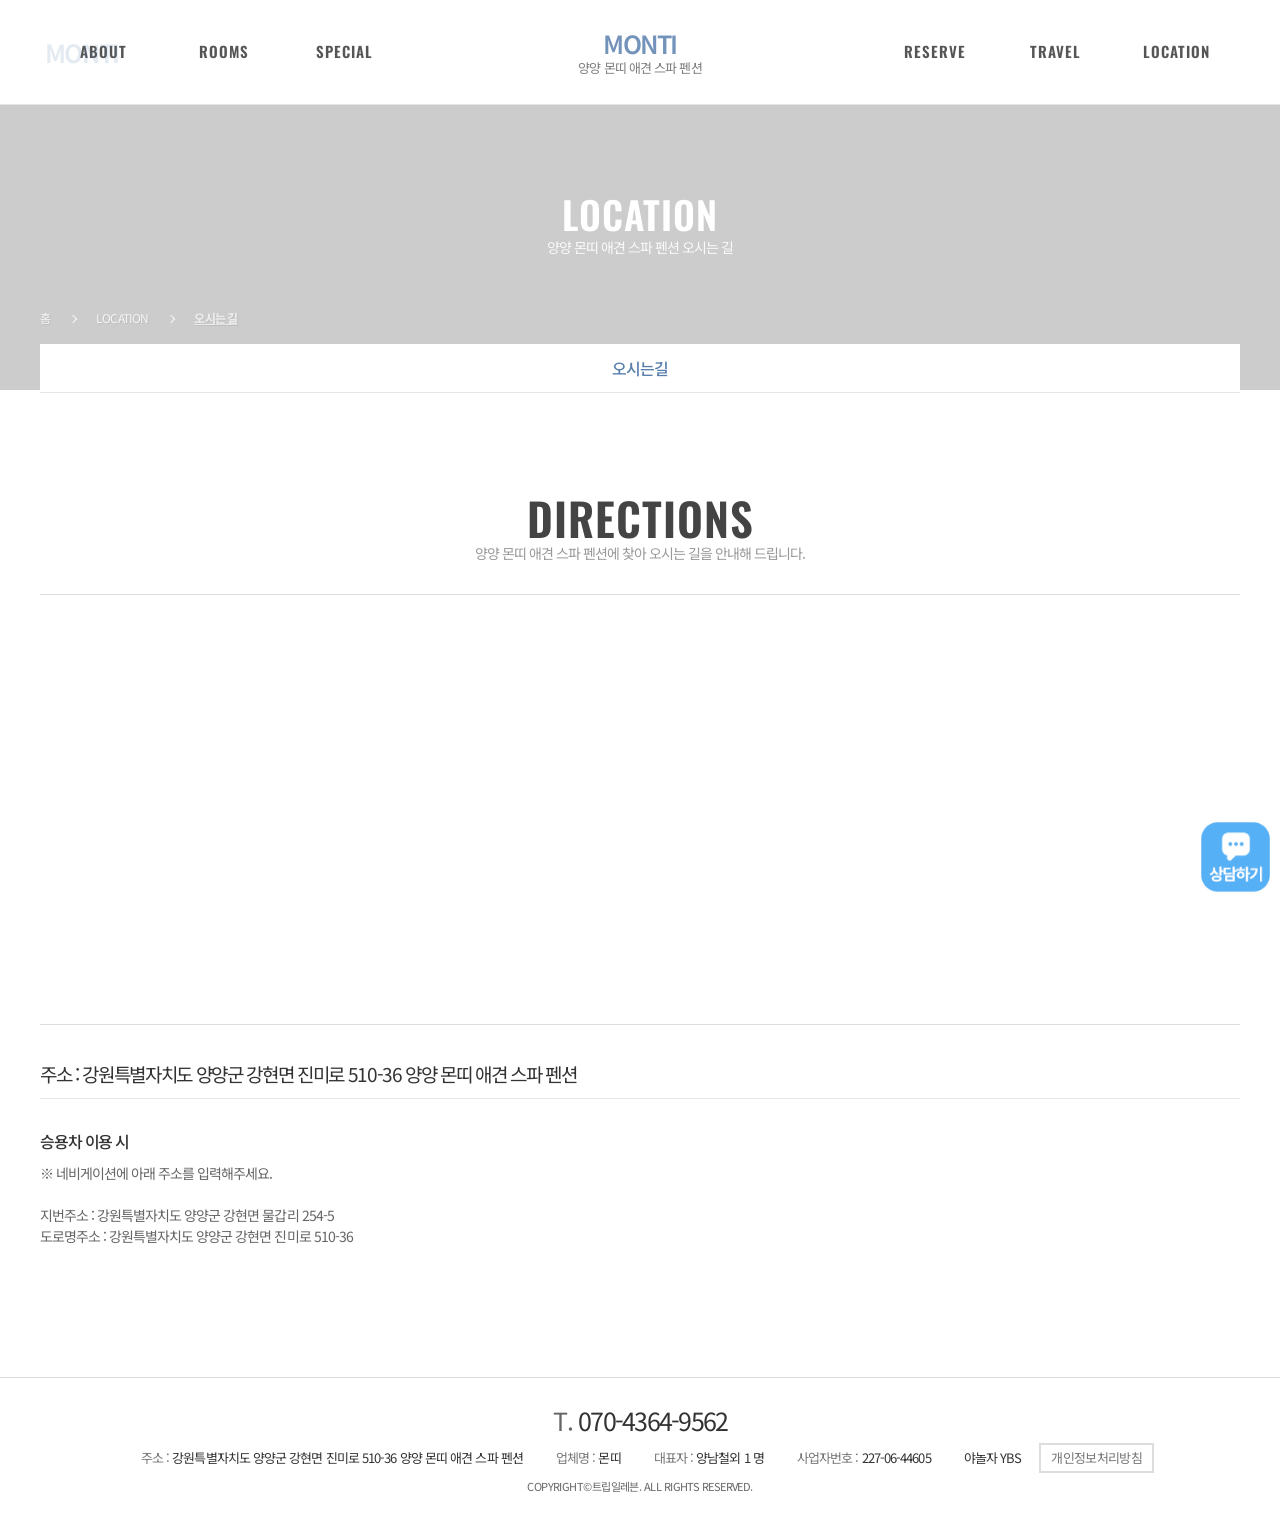
<file: directions.html>
<!doctype html>
<html lang="ko">
  <head>
    <meta charset="UTF-8" />
    <style>
      html.tpl-loading body {
        opacity: 0;
      }
      body {
        opacity: 1;
        transition: opacity 0.3s ease;
      }
    </style>
    <script>
      document.documentElement.classList.add('tpl-loading');
      window.__tplReveal = function () {
        document.documentElement.classList.remove('tpl-loading');
      };
      setTimeout(function () {
        window.__tplReveal && window.__tplReveal();
      }, 3000);
    </script>
    <meta http-equiv="X-UA-Compatible" content="IE=edge" />
    <meta name="viewport" content="width=device-width, initial-scale=1.0" />
    <meta property="og:type" content="website" />
    <title data-page-title>양양 몬띠 애견 스파 펜션 - 오시는길</title>
    <link rel="icon" href="data:," />
    <link rel="stylesheet" type="text/css" href="styles/theme.css" />
    <link rel="stylesheet" type="text/css" href="styles/reset.css" />
    <link rel="stylesheet" type="text/css" href="styles/style.css" />
    <link rel="stylesheet" type="text/css" href="styles/popup.css" />
    <link
      rel="stylesheet"
      type="text/css"
      href="//cdn.jsdelivr.net/npm/swiper@8/swiper-bundle.min.css"
    />
    <!-- Open Graph Meta Tags for Social Media -->
  <meta property="og:type" content="website" />
  <meta property="og:title" content="양양 몬띠 애견 스파 펜션 - 오시는길" />
  <meta property="og:description" content="사랑하는 가족, 친구, 반려견과 함께하는 즐거운 여행, 양양 몬띠 애견 스파 펜션에서 즐겨보세요." />
  <meta property="og:image" content="https://bookingplay-media.s3.amazonaws.com/item_images/2026/07/22/g0HU5GtY9jJ7.jpg" />
  <meta property="og:url" content="https://monti.co.kr" />

  <!-- Twitter Card Meta Tags -->
  <meta name="twitter:card" content="summary_large_image" />
  <meta name="twitter:title" content="양양 몬띠 애견 스파 펜션 - 오시는길" />
  <meta name="twitter:description" content="사랑하는 가족, 친구, 반려견과 함께하는 즐거운 여행, 양양 몬띠 애견 스파 펜션에서 즐겨보세요." />
  <meta name="twitter:image" content="https://bookingplay-media.s3.amazonaws.com/item_images/2026/07/22/g0HU5GtY9jJ7.jpg" />
  <meta name="naver-site-verification" content="03284c63e286061da59b51f5c149fd2a92d10da6" />
  <meta name="google-site-verification" content="CQWitmQRia2vecJSQYManpTHw9mbmUKn-jza1SS7zjk" />
</head>

  <body oncontextmenu="return false;" onselectstart="return false" ondragstart="return false;">
    <div id="wrap">
      <div id="header-wrap"></div>

      <div id="container">
        <!-- 원본 traffic.html (#content.sub5_1). 슬라이더가 없는 정적 페이지다. -->
        <section id="content" class="sub5_1 sub_traffic">
          <!-- ── 히어로 — 슬라이더가 아닌 고정 배경 ──────────────── -->
          <div class="sub_visual_wide" data-directions-hero>
            <div class="visual_box">
              <div class="visual_txt">
                <strong>LOCATION</strong>
                <p data-directions-hero-description></p>
              </div>
            </div>
          </div>
          <!--// sub_visual -->

          <div class="sub_location_wrap">
            <div class="inner">
              <ul class="location_box">
                <li>홈</li>
                <li>LOCATION</li>
                <li><a href="./directions.html">오시는 길</a></li>
              </ul>
              <ul class="cate_box">
                <li class="on"><a href="./directions.html">오시는길</a></li>
              </ul>
            </div>
          </div>

          <div class="sub_cont">
            <div class="sub_title_box">
              <h3 data-directions-title></h3>
              <p data-directions-lead></p>
            </div>

            <div class="map_box">
              <!-- 원본은 daum roughmap 퍼가기 스크립트를 넣었다. 업체 고유 key 가
                   필요해 데이터로 만들 수 없어 Kakao Maps SDK 로 대체했다.
                   .map_inner 는 padding-bottom 비율 상자라 #kakao-map 이 absolute 로 채운다. -->
              <div class="map_inner">
                <div id="kakao-map"></div>
              </div>
            </div>

            <div class="map_info inner">
              <strong data-directions-address></strong>
              <dl data-directions-notice></dl>
            </div>
          </div>
          <!--// sub_cont -->
        </section>
      </div>
      <!--// container -->

      <div id="footer-wrap"></div>
    </div>

    <div id="popup-container"></div>

    <script src="//cdnjs.cloudflare.com/ajax/libs/jquery/3.4.1/jquery.min.js"></script>
    <script src="//cdn.jsdelivr.net/npm/swiper@8/swiper-bundle.min.js"></script>
    <script src="js/image-helpers.js"></script>
    <script src="js/kakao-maps-sdk.js"></script>
    <script src="js/preview-handler.js"></script>
    <script src="js/data-mapper/core/base-mapper.js"></script>
    <script src="js/data-mapper/pages/header-footer-mapper.js"></script>
    <script src="js/data-mapper/pages/directions-mapper.js"></script>
    <script src="js/header-footer-loader.js"></script>
    <script src="js/common.js"></script>
    <script src="js/popup.js"></script>
  </body>
</html>
</file>
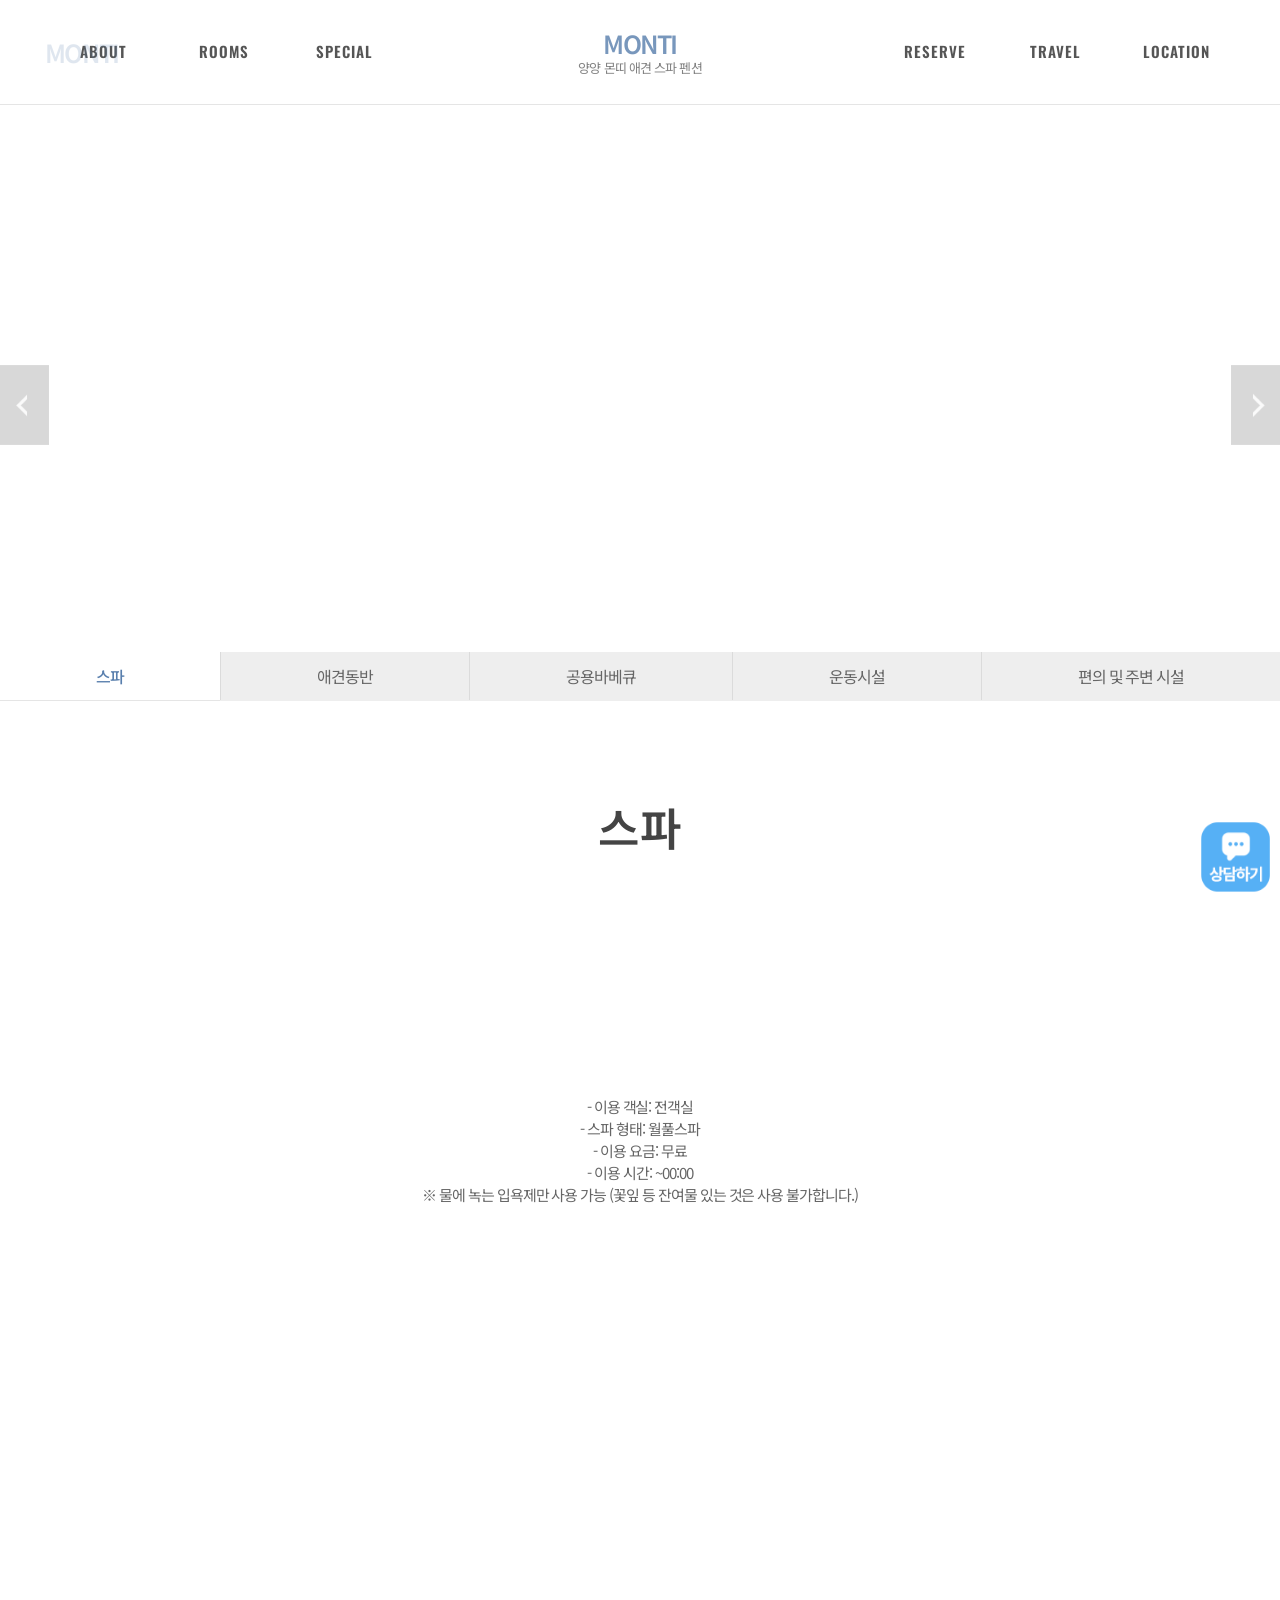
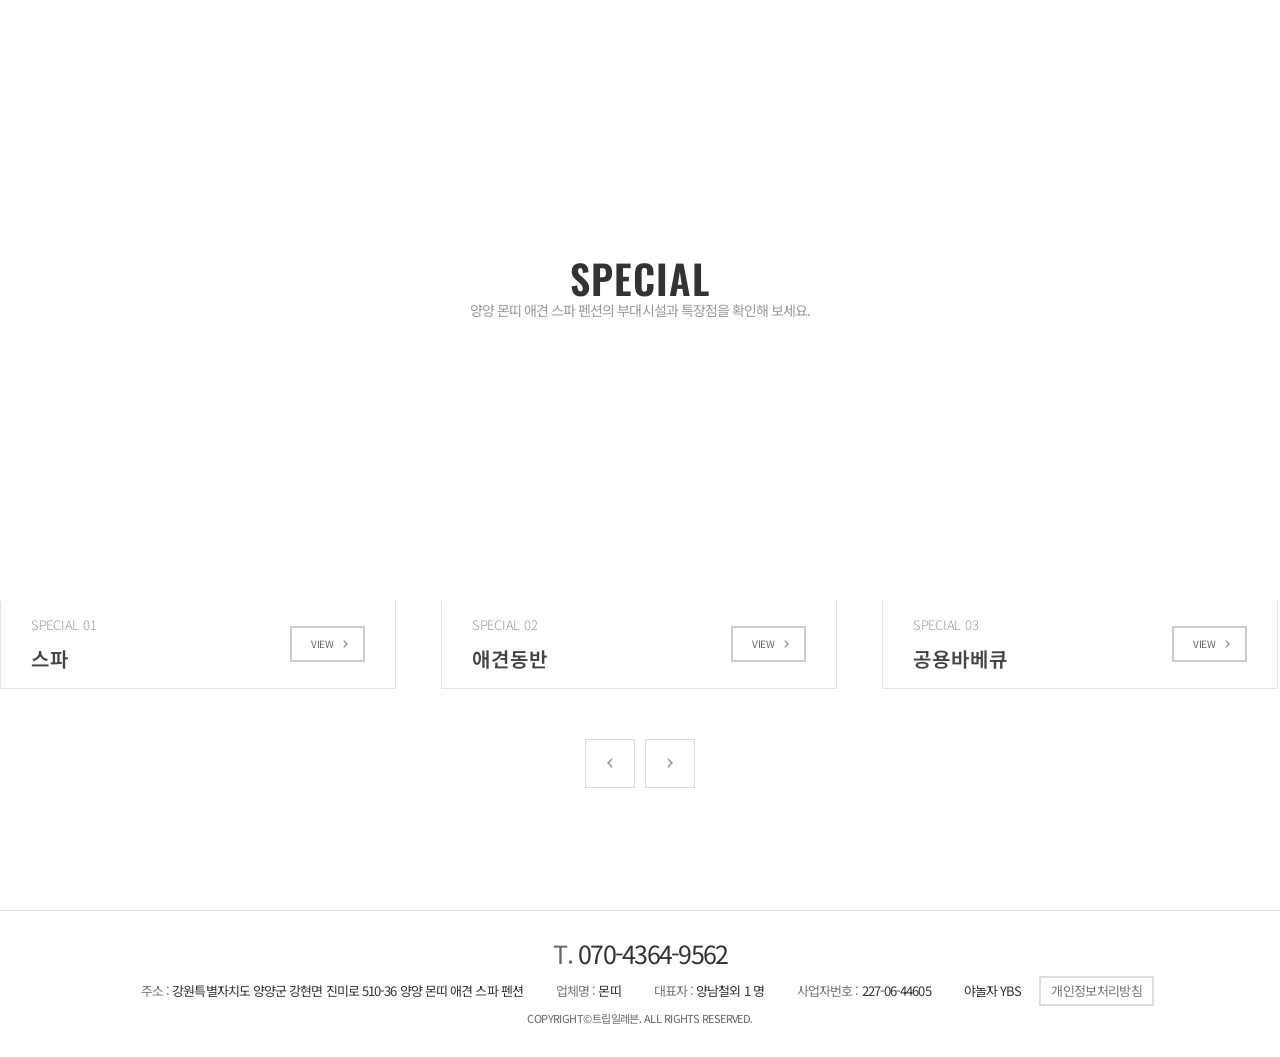
<file: facility.html>
<!doctype html>
<html lang="ko">
  <head>
    <meta charset="UTF-8" />
    <style>
      html.tpl-loading body {
        opacity: 0;
      }
      body {
        opacity: 1;
        transition: opacity 0.3s ease;
      }
    </style>
    <script>
      document.documentElement.classList.add('tpl-loading');
      window.__tplReveal = function () {
        document.documentElement.classList.remove('tpl-loading');
      };
      setTimeout(function () {
        window.__tplReveal && window.__tplReveal();
      }, 3000);
    </script>
    <meta http-equiv="X-UA-Compatible" content="IE=edge" />
    <meta name="viewport" content="width=device-width, initial-scale=1.0" />
    <meta property="og:type" content="website" />
    <title data-page-title>양양 몬띠 애견 스파 펜션 - 시설안내</title>
    <link rel="icon" href="data:," />
    <link rel="stylesheet" type="text/css" href="styles/theme.css" />
    <link rel="stylesheet" type="text/css" href="styles/reset.css" />
    <link rel="stylesheet" type="text/css" href="styles/style.css" />
    <link rel="stylesheet" type="text/css" href="styles/popup.css" />
    <link
      rel="stylesheet"
      type="text/css"
      href="//cdn.jsdelivr.net/npm/swiper@8/swiper-bundle.min.css"
    />
    <!-- Open Graph Meta Tags for Social Media -->
  <meta property="og:type" content="website" />
  <meta property="og:title" content="양양 몬띠 애견 스파 펜션 - 시설안내" />
  <meta property="og:description" content="사랑하는 가족, 친구, 반려견과 함께하는 즐거운 여행, 양양 몬띠 애견 스파 펜션에서 즐겨보세요." />
  <meta property="og:image" content="https://bookingplay-media.s3.amazonaws.com/item_images/2026/07/22/g0HU5GtY9jJ7.jpg" />
  <meta property="og:url" content="https://monti.co.kr" />

  <!-- Twitter Card Meta Tags -->
  <meta name="twitter:card" content="summary_large_image" />
  <meta name="twitter:title" content="양양 몬띠 애견 스파 펜션 - 시설안내" />
  <meta name="twitter:description" content="사랑하는 가족, 친구, 반려견과 함께하는 즐거운 여행, 양양 몬띠 애견 스파 펜션에서 즐겨보세요." />
  <meta name="twitter:image" content="https://bookingplay-media.s3.amazonaws.com/item_images/2026/07/22/g0HU5GtY9jJ7.jpg" />
  <meta name="naver-site-verification" content="03284c63e286061da59b51f5c149fd2a92d10da6" />
  <meta name="google-site-verification" content="CQWitmQRia2vecJSQYManpTHw9mbmUKn-jza1SS7zjk" />
</head>

  <body oncontextmenu="return false;" onselectstart="return false" ondragstart="return false;">
    <div id="wrap">
      <div id="header-wrap"></div>

      <div id="container">
        <!-- 원본 special1~5.html 상세 화면(#content.sub3_2)이다.
             원본은 시설마다 파일이 하나씩이었지만 우리는 ?id= 로 받는다. -->
        <section id="content" class="sub3_2 sub_special sub_special_detail">
          <!-- ── 히어로 (시설 사진 슬라이더) ─────────────────────── -->
          <div class="sub_visual visual">
            <div class="visual_txt">
              <span data-property-name-en></span>
              <strong data-facility-name></strong>
              <p data-facility-caption></p>
            </div>
            <div class="arw_box">
              <div
                class="swiper-button-prev"
                style="
                  background: url(images/common/left_btn.png) no-repeat 0 0;
                  background-size: auto 100%;
                "
              ></div>
              <div
                class="swiper-button-next"
                style="
                  background: url(images/common/right_btn.png) no-repeat 100%;
                  background-size: auto 100%;
                "
              ></div>
            </div>
            <div class="visual_box">
              <div class="swiper-container">
                <div class="swiper-wrapper" data-facility-hero-slides></div>
              </div>
            </div>
          </div>
          <!--// sub_visual -->

          <div class="sub_location_wrap">
            <div class="inner">
              <!-- 시설 탭. 원본에는 앞에 '미리보기'(special.html) li 가 있지만
                   우리 템플릿에는 시설 목록 페이지가 없어 시설만 나열한다. -->
              <ul class="cate_box" data-facility-nav></ul>
            </div>
          </div>

          <div class="sub_cont">
            <div class="sub_title_box">
              <h3 data-facility-name></h3>
              <p data-facility-caption></p>
            </div>

            <!-- ── 소개 배너 ─────────────────────────────────── -->
            <div class="special_bnr inner">
              <div class="img" data-facility-banner-image></div>
              <div class="txt_box">
                <strong data-facility-banner-title></strong>
                <p data-facility-description></p>
              </div>
            </div>

            <!-- ── 상세 이미지 블록 ──────────────────────────── -->
            <div data-facility-detail-blocks></div>

            <!-- ── 다른 부대시설 ─────────────────────────────── -->
            <div class="sub_special_detail_box">
              <div class="main_special">
                <div class="title_box">
                  <h3>SPECIAL</h3>
                  <p data-facility-list-lead></p>
                </div>
                <div class="swiper-container inner">
                  <div class="swiper-wrapper" data-facility-list-slides></div>
                </div>
                <div class="arw_box">
                  <div
                    class="swiper-button-prev"
                    style="background: url(images/common/room_pre.png) no-repeat 50% 50% #fff"
                  >
                    <img src="images/common/spe_le.png" alt="이전버튼" />
                  </div>
                  <div
                    class="swiper-button-next"
                    style="background: url(images/common/l_le.png) no-repeat 50% 50% #fff"
                  >
                    <img src="images/common/spe_ri.png" alt="다음버튼" />
                  </div>
                </div>
              </div>
            </div>
          </div>
          <!--// sub_cont -->
        </section>
      </div>
      <!--// container -->

      <div id="footer-wrap"></div>
    </div>

    <div id="popup-container"></div>

    <script src="//cdnjs.cloudflare.com/ajax/libs/jquery/3.4.1/jquery.min.js"></script>
    <script src="//cdn.jsdelivr.net/npm/swiper@8/swiper-bundle.min.js"></script>
    <script src="js/image-helpers.js"></script>
    <script src="js/preview-handler.js"></script>
    <script src="js/data-mapper/core/base-mapper.js"></script>
    <script src="js/data-mapper/pages/header-footer-mapper.js"></script>
    <script src="js/data-mapper/pages/facility-mapper.js"></script>
    <script src="js/header-footer-loader.js"></script>
    <script src="js/common.js"></script>
    <script src="js/pages/facility.js"></script>
    <script src="js/popup.js"></script>
  </body>
</html>
</file>
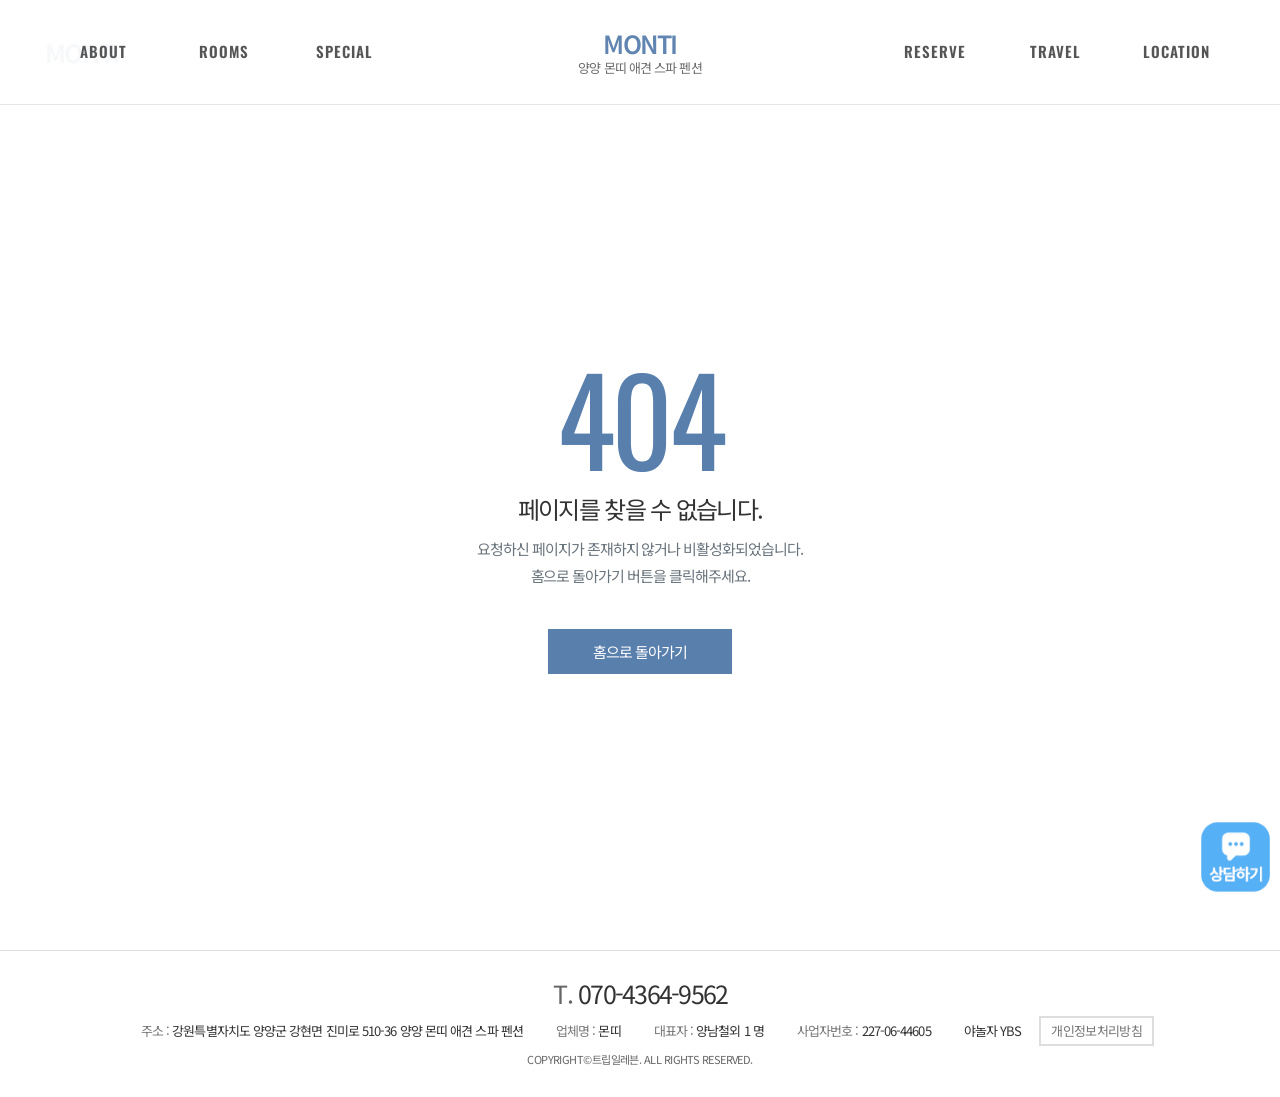
<file: landing.html>
<!doctype html>
<html lang="ko">
  <head>
    <meta charset="UTF-8" />
    <!-- 렌더 게이트: 매핑 전 placeholder 깜빡임 방지 (매핑 완료 시 페이드인) -->
    <style>
      html.tpl-loading body {
        opacity: 0;
      }
      body {
        opacity: 1;
        transition: opacity 0.3s ease;
      }
    </style>
    <script>
      document.documentElement.classList.add('tpl-loading');
      window.__tplReveal = function () {
        document.documentElement.classList.remove('tpl-loading');
      };
      setTimeout(function () {
        window.__tplReveal && window.__tplReveal();
      }, 3000);
    </script>
    <meta http-equiv="X-UA-Compatible" content="IE=edge" />
    <meta name="viewport" content="width=device-width, initial-scale=1.0" />
    <meta property="og:type" content="website" />
    <title data-page-title>양양 몬띠 애견 스파 펜션</title>
    <link rel="icon" href="data:," />
    <link rel="stylesheet" type="text/css" href="styles/theme.css" />
    <link rel="stylesheet" type="text/css" href="styles/reset.css" />
    <link rel="stylesheet" type="text/css" href="styles/landing.css" />
    <!-- Open Graph Meta Tags for Social Media -->
  <meta property="og:type" content="website" />
  <meta property="og:title" content="양양 몬띠 애견 스파 펜션" />
  <meta property="og:description" content="사랑하는 가족, 친구, 반려견과 함께하는 즐거운 여행, 양양 몬띠 애견 스파 펜션에서 즐겨보세요." />
  <meta property="og:image" content="https://bookingplay-media.s3.amazonaws.com/item_images/2026/07/22/g0HU5GtY9jJ7.jpg" />
  <meta property="og:url" content="https://monti.co.kr" />

  <!-- Twitter Card Meta Tags -->
  <meta name="twitter:card" content="summary_large_image" />
  <meta name="twitter:title" content="양양 몬띠 애견 스파 펜션" />
  <meta name="twitter:description" content="사랑하는 가족, 친구, 반려견과 함께하는 즐거운 여행, 양양 몬띠 애견 스파 펜션에서 즐겨보세요." />
  <meta name="twitter:image" content="https://bookingplay-media.s3.amazonaws.com/item_images/2026/07/22/g0HU5GtY9jJ7.jpg" />
  <meta name="naver-site-verification" content="03284c63e286061da59b51f5c149fd2a92d10da6" />
  <meta name="google-site-verification" content="CQWitmQRia2vecJSQYManpTHw9mbmUKn-jza1SS7zjk" />
</head>

  <body oncontextmenu="return false;" onselectstart="return false" ondragstart="return false;">
    <!-- 랜딩 게이트: 헤더/푸터 없음 — 숙소를 아직 고르기 전 화면이라
         특정 숙소의 내비게이션(ABOUT/ROOMS/SPECIAL 등)을 보여줄 수 없다.
         himongpoolvilla.kr(3카드) / haimom(2카드) 형태의 "여러 숙소 게이트" 참고. -->
    <div id="landing-gate">
      <!-- data-* 속성 : data-landing-cards (동적 매핑, li 개수 = 카드 수)
           pages.landing.sections[0].about[] -->
      <ul class="landing_cards" data-landing-cards>
        <!-- MAPPER: about[i] → li.landing_card > a > div.landing_card_bg + div.landing_card_overlay + div.landing_card_content -->
      </ul>
    </div>

    <script src="js/image-helpers.js"></script>
    <script src="js/preview-handler.js"></script>
    <script src="js/data-mapper/core/base-mapper.js"></script>
    <script src="js/data-mapper/pages/landing-mapper.js"></script>
    <script src="js/pages/landing.js"></script>
  </body>
</html>
</file>
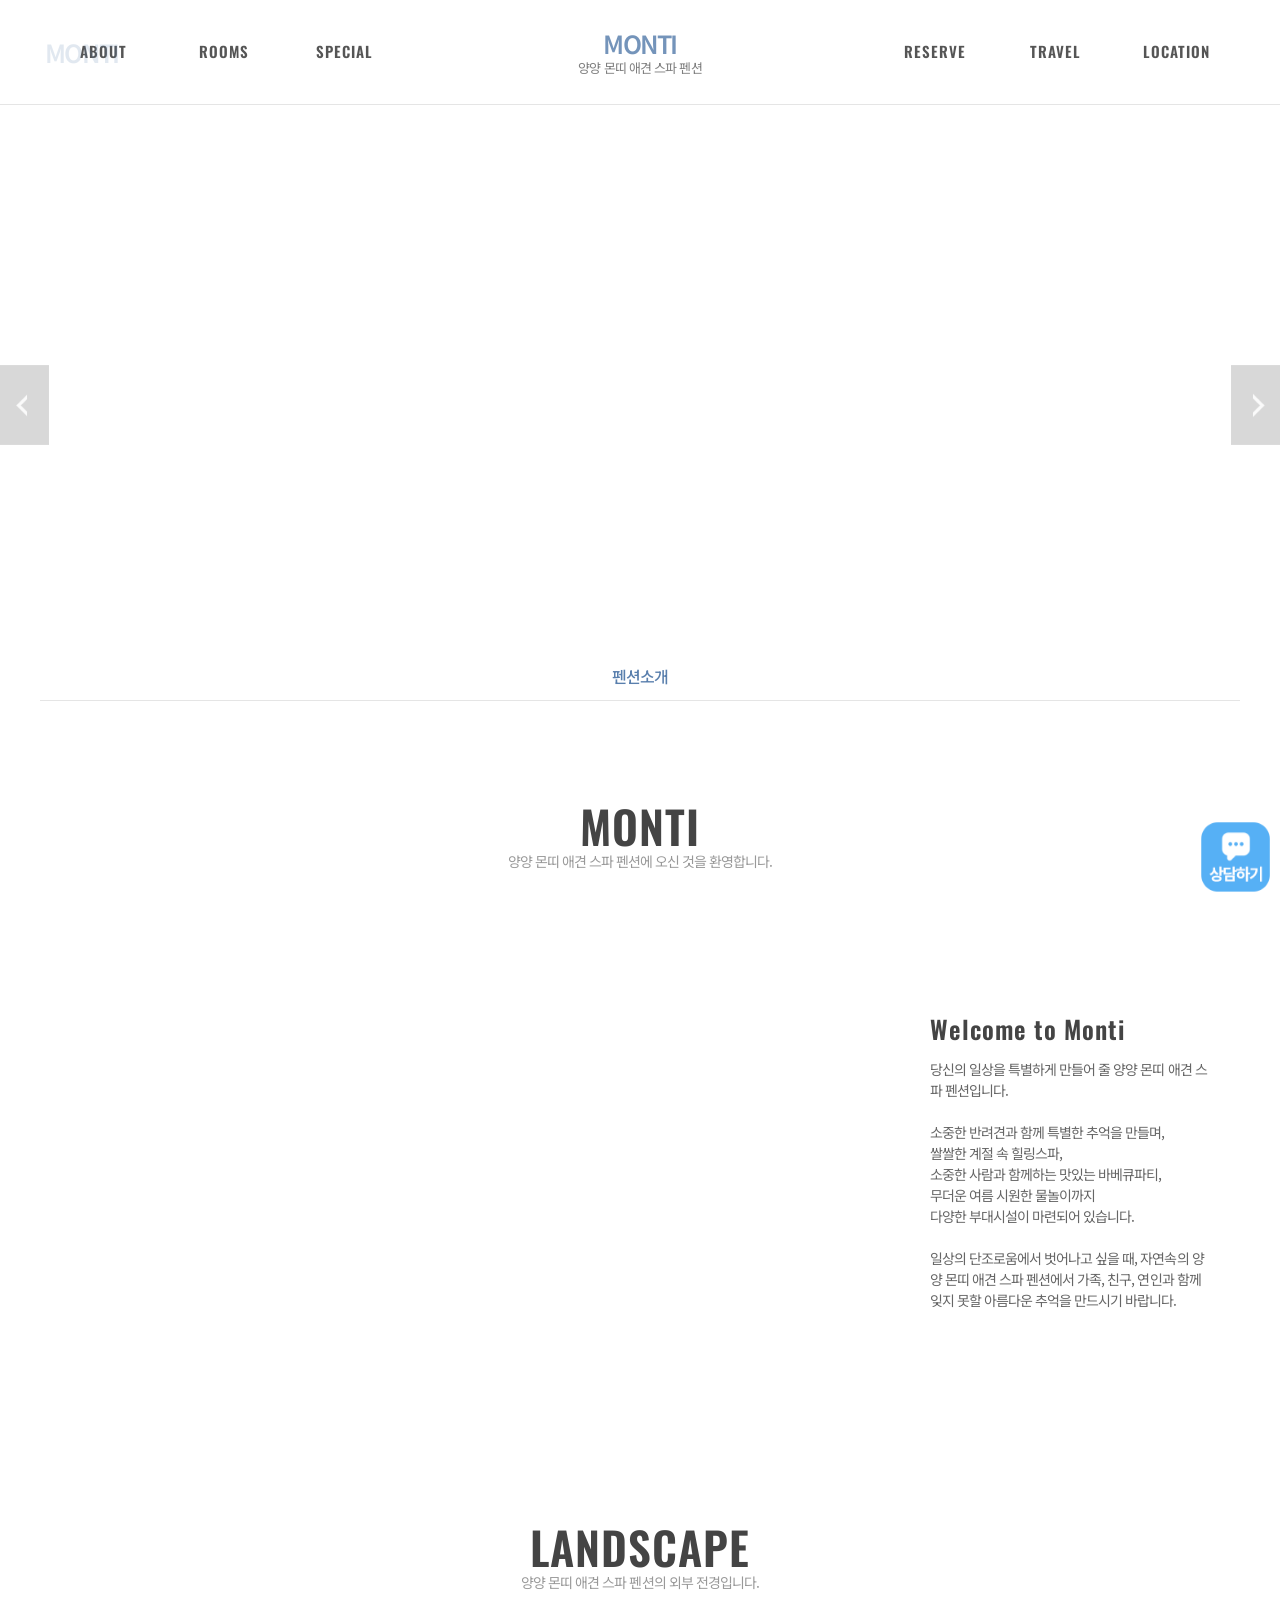
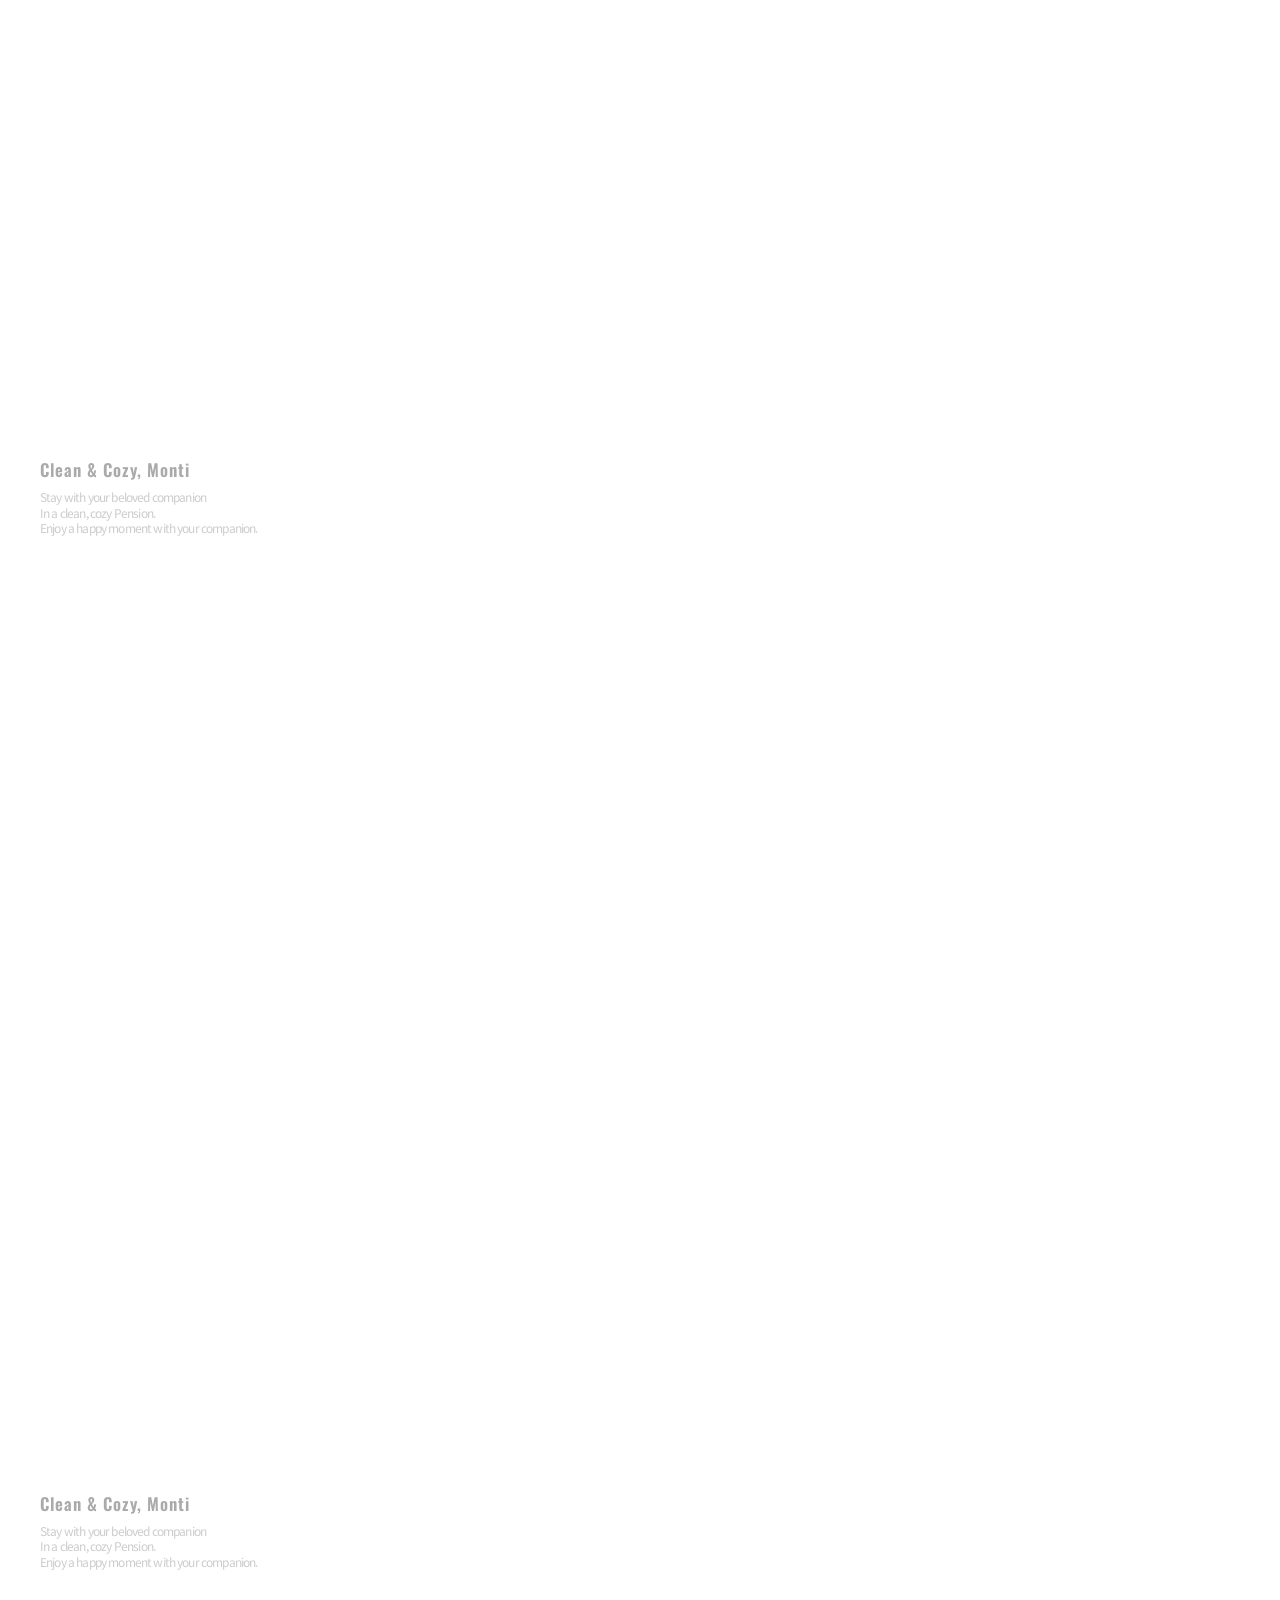
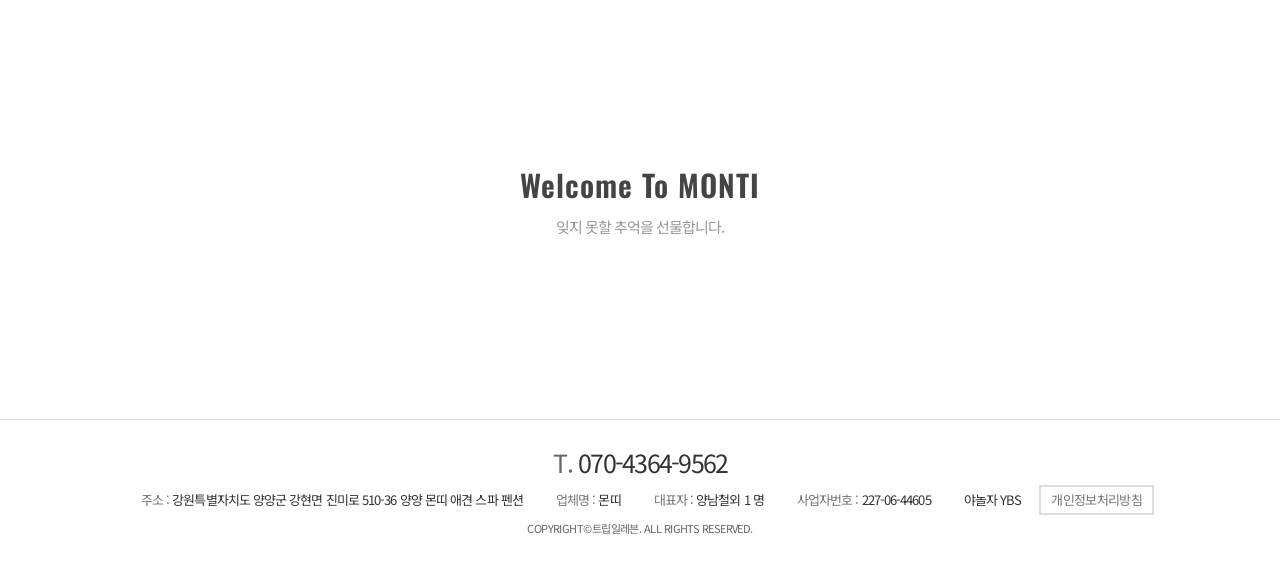
<file: main.html>
<!doctype html>
<html lang="ko">
  <head>
    <meta charset="UTF-8" />
    <style>
      html.tpl-loading body {
        opacity: 0;
      }
      body {
        opacity: 1;
        transition: opacity 0.3s ease;
      }
    </style>
    <script>
      document.documentElement.classList.add('tpl-loading');
      window.__tplReveal = function () {
        document.documentElement.classList.remove('tpl-loading');
      };
      setTimeout(function () {
        window.__tplReveal && window.__tplReveal();
      }, 3000);
    </script>
    <meta http-equiv="X-UA-Compatible" content="IE=edge" />
    <meta name="viewport" content="width=device-width, initial-scale=1.0" />
    <meta property="og:type" content="website" />
    <title data-page-title>양양 몬띠 애견 스파 펜션 - 숙소소개</title>
    <link rel="icon" href="data:," />
    <link rel="stylesheet" type="text/css" href="styles/theme.css" />
    <link rel="stylesheet" type="text/css" href="styles/reset.css" />
    <link rel="stylesheet" type="text/css" href="styles/style.css" />
    <link rel="stylesheet" type="text/css" href="styles/popup.css" />
    <link
      rel="stylesheet"
      type="text/css"
      href="//cdn.jsdelivr.net/npm/swiper@8/swiper-bundle.min.css"
    />
    <!-- Open Graph Meta Tags for Social Media -->
  <meta property="og:type" content="website" />
  <meta property="og:title" content="양양 몬띠 애견 스파 펜션 - 숙소소개" />
  <meta property="og:description" content="사랑하는 가족, 친구, 반려견과 함께하는 즐거운 여행, 양양 몬띠 애견 스파 펜션에서 즐겨보세요." />
  <meta property="og:image" content="https://bookingplay-media.s3.amazonaws.com/item_images/2026/07/22/g0HU5GtY9jJ7.jpg" />
  <meta property="og:url" content="https://monti.co.kr" />

  <!-- Twitter Card Meta Tags -->
  <meta name="twitter:card" content="summary_large_image" />
  <meta name="twitter:title" content="양양 몬띠 애견 스파 펜션 - 숙소소개" />
  <meta name="twitter:description" content="사랑하는 가족, 친구, 반려견과 함께하는 즐거운 여행, 양양 몬띠 애견 스파 펜션에서 즐겨보세요." />
  <meta name="twitter:image" content="https://bookingplay-media.s3.amazonaws.com/item_images/2026/07/22/g0HU5GtY9jJ7.jpg" />
  <meta name="naver-site-verification" content="03284c63e286061da59b51f5c149fd2a92d10da6" />
  <meta name="google-site-verification" content="CQWitmQRia2vecJSQYManpTHw9mbmUKn-jza1SS7zjk" />
</head>

  <body oncontextmenu="return false;" onselectstart="return false" ondragstart="return false;">
    <div id="wrap">
      <div id="header-wrap"></div>

      <div id="container">
        <!-- 원본 about.html(sub1_1) + view.html(sub1_2) 을 합친 페이지.
             골격은 view.html 을 쓰고, about.html 에서는 .sub_wide_bnr 하나만 가져왔다.
             about + view 가 한 페이지가 되어 탭(.sub_location_wrap)은 뺐다. -->
        <section id="content" class="sub1_2 sub_view">
          <!-- ── 히어로 (외경 슬라이더) ────────────────────────── -->
          <div class="sub_visual visual">
            <div class="visual_txt">
              <span data-property-name-en></span>
              <!-- 원본은 LANDSCAPE. about 과 합친 페이지라 ABOUT 으로 둔다 -->
              <strong>ABOUT</strong>
              <p data-main-visual-description></p>
            </div>
            <div class="arw_box">
              <div
                class="swiper-button-prev"
                style="
                  background: url(images/common/left_btn.png) no-repeat 0 0;
                  background-size: auto 100%;
                "
              ></div>
              <div
                class="swiper-button-next"
                style="
                  background: url(images/common/right_btn.png) no-repeat 100%;
                  background-size: auto 100%;
                "
              ></div>
            </div>
            <div class="visual_box">
              <div class="swiper-container">
                <div class="swiper-wrapper" data-main-visual-slides></div>
              </div>
            </div>
          </div>
          <!--// sub_visual -->

          <!-- about + view 를 합쳐 탭은 '펜션소개' 하나뿐이다. 원본의 '외경보기'
               탭은 두지 않는다(같은 페이지를 가리키게 된다).
               탭을 남기는 건 메뉴 표시 때문만이 아니다. `.sub_visual +
               .sub_location_wrap` 의 margin-top:-48px 이 히어로 위로 올라타면서
               히어로와 아래 소개 배너 사이를 끊어 준다. 빼면 둘이 붙어 버린다. -->
          <div class="sub_location_wrap">
            <div class="inner">
              <ul class="cate_box">
                <li class="on"><a href="./main.html">펜션소개</a></li>
              </ul>
            </div>
          </div>

          <div class="sub_cont">
            <!-- ── 환영 제목 (about.html) ──────────────────────────
                 원본 about.html 에서 .sub_wide_bnr 바로 위에 있던 제목이다.
                 padding:100px 0 30px 을 갖고 있어 탭 흰 띠와 배너 사이 여백도
                 이 블록이 만든다. -->
            <div class="sub_title_box" data-main-welcome>
              <h3 data-property-name-en></h3>
              <p data-main-welcome-lead></p>
            </div>

            <!-- ── 숙소 소개 배너 (hero) — about.html 에서 가져온 영역 ── -->
            <div class="sub_wide_bnr" data-main-intro>
              <div class="txt_box">
                <strong data-main-intro-title></strong>
                <p data-main-intro-description></p>
              </div>
            </div>

            <!-- ── 외경 (about[]) ──────────────────────────────── -->
            <div class="sub_title_box" data-main-about-heading>
              <!-- 위 환영 제목이 이미 영문 숙소명이라, 여기는 원본 view.html 대로
                   LANDSCAPE 를 쓴다. 같은 이름이 두 번 나오지 않게 한다. -->
              <h3>LANDSCAPE</h3>
              <p data-main-about-lead></p>
            </div>
            <div data-main-about-blocks></div>

            <!-- ── 마무리 배너 ─────────────────────────────────── -->
            <div class="view_wide_bnr" data-main-closing>
              <div>
                <strong data-main-closing-title></strong>
                <p>잊지 못할 추억을 선물합니다.</p>
              </div>
            </div>
          </div>
          <!--// sub_cont -->
        </section>
      </div>
      <!--// container -->

      <div id="footer-wrap"></div>
    </div>

    <div id="popup-container"></div>

    <script src="//cdnjs.cloudflare.com/ajax/libs/jquery/3.4.1/jquery.min.js"></script>
    <script src="//cdn.jsdelivr.net/npm/swiper@8/swiper-bundle.min.js"></script>
    <script src="js/image-helpers.js"></script>
    <script src="js/preview-handler.js"></script>
    <script src="js/data-mapper/core/base-mapper.js"></script>
    <script src="js/data-mapper/pages/header-footer-mapper.js"></script>
    <script src="js/data-mapper/pages/main-mapper.js"></script>
    <script src="js/header-footer-loader.js"></script>
    <script src="js/common.js"></script>
    <script src="js/pages/main.js"></script>
    <script src="js/popup.js"></script>
  </body>
</html>
</file>
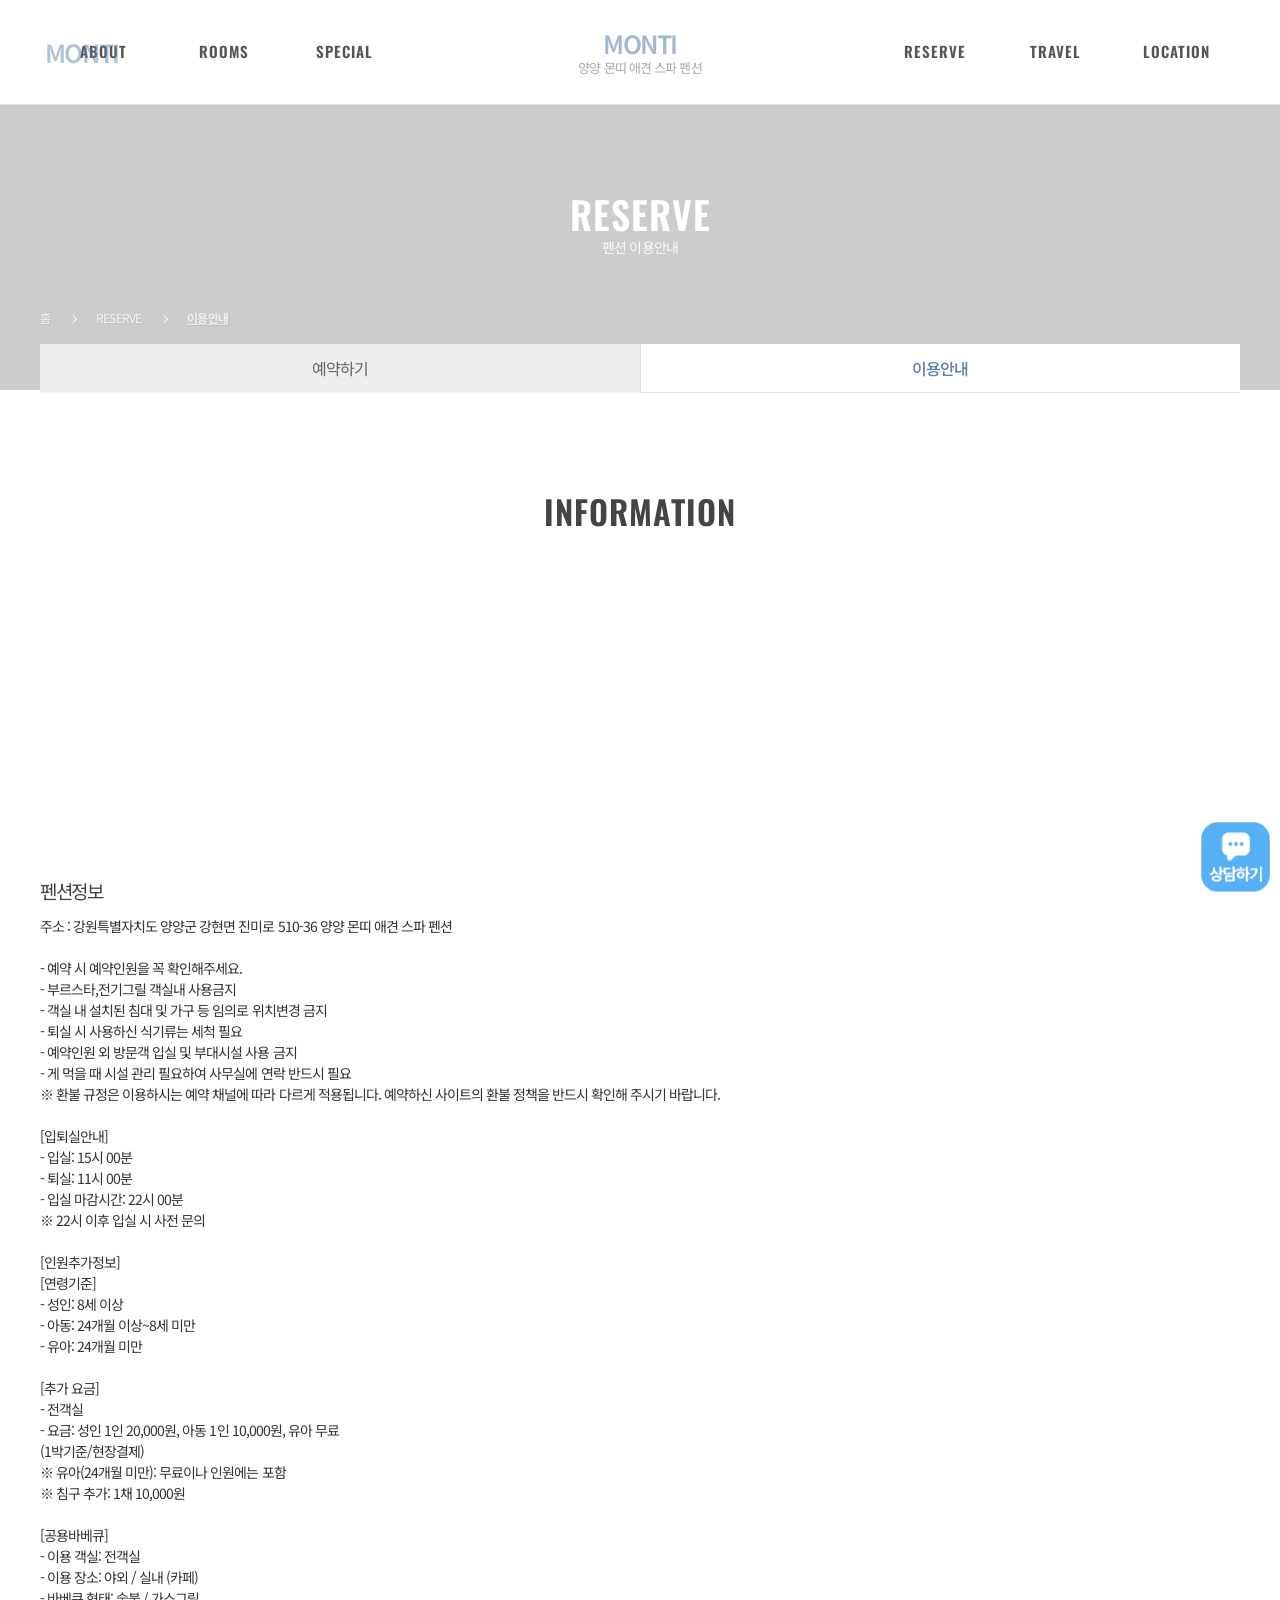
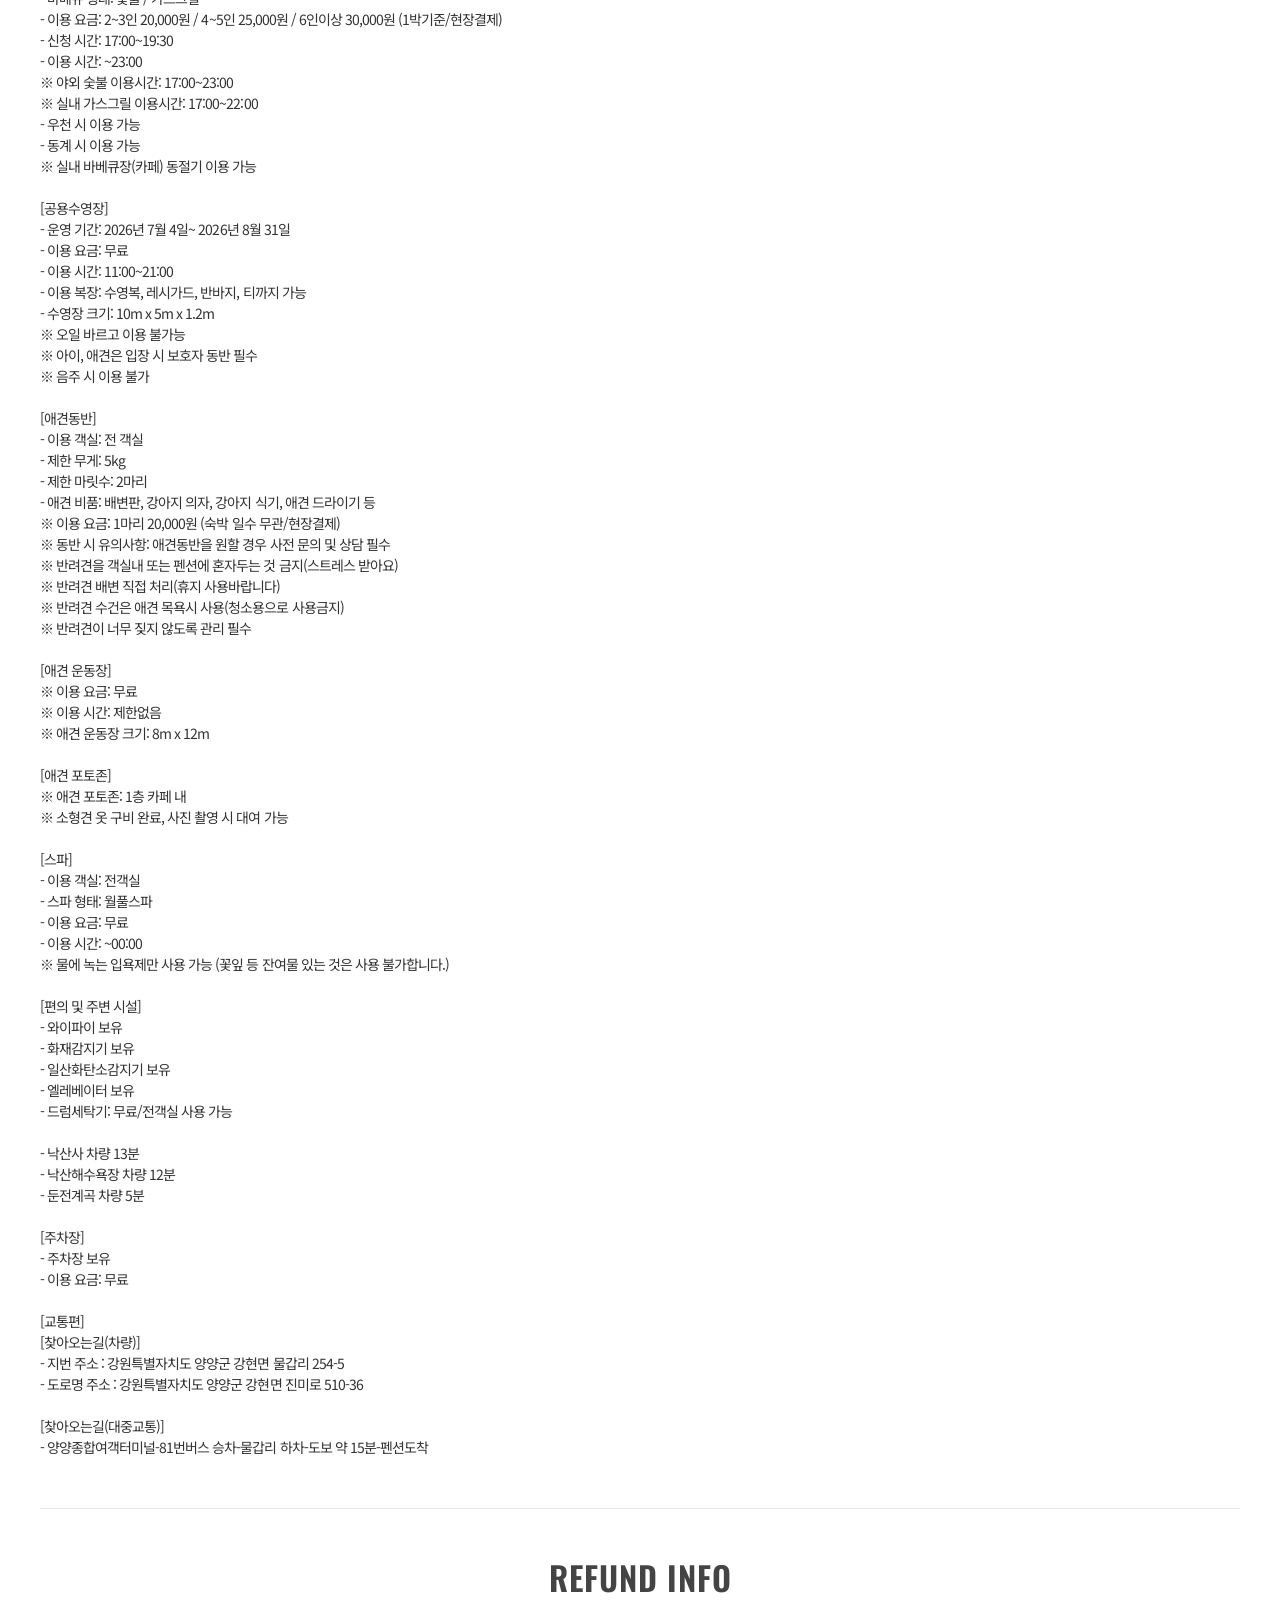
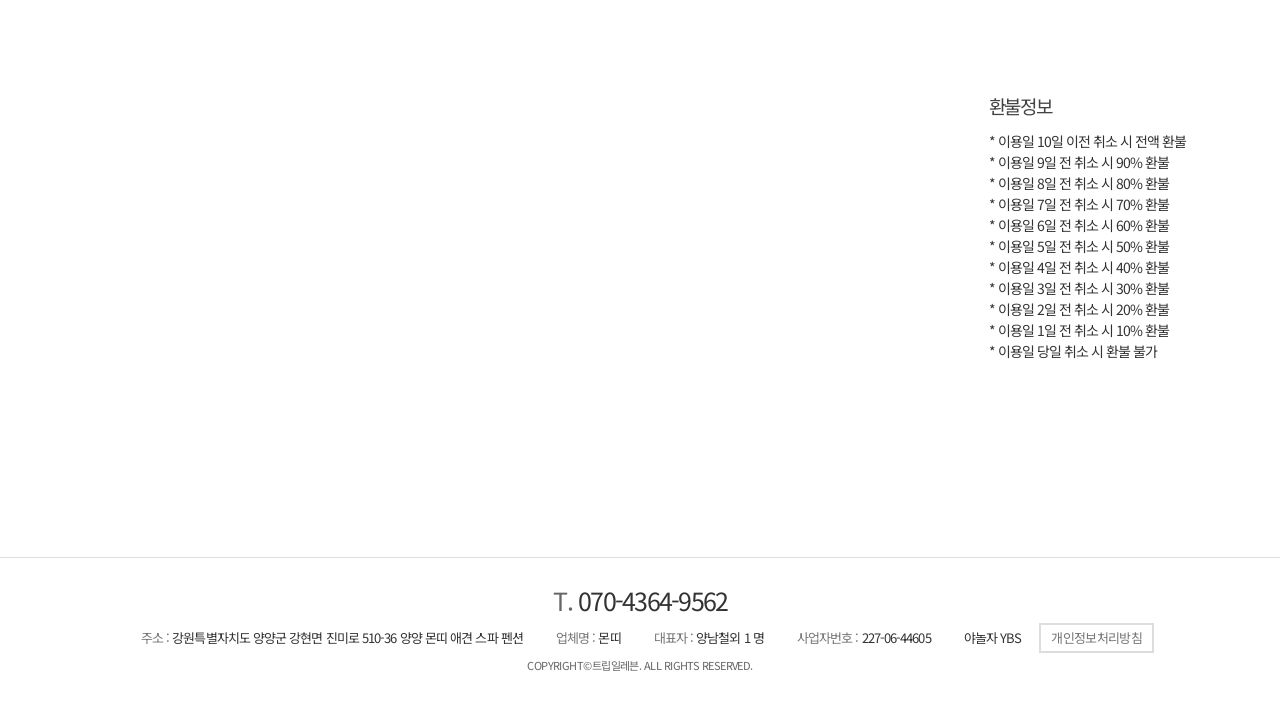
<file: reservation.html>
<!doctype html>
<html lang="ko">
  <head>
    <meta charset="UTF-8" />
    <style>
      html.tpl-loading body {
        opacity: 0;
      }
      body {
        opacity: 1;
        transition: opacity 0.3s ease;
      }
    </style>
    <script>
      document.documentElement.classList.add('tpl-loading');
      window.__tplReveal = function () {
        document.documentElement.classList.remove('tpl-loading');
      };
      setTimeout(function () {
        window.__tplReveal && window.__tplReveal();
      }, 3000);
    </script>
    <meta http-equiv="X-UA-Compatible" content="IE=edge" />
    <meta name="viewport" content="width=device-width, initial-scale=1.0" />
    <meta property="og:type" content="website" />
    <title data-page-title>양양 몬띠 애견 스파 펜션 - 예약안내</title>
    <link rel="icon" href="data:," />
    <link rel="stylesheet" type="text/css" href="styles/theme.css" />
    <link rel="stylesheet" type="text/css" href="styles/reset.css" />
    <link rel="stylesheet" type="text/css" href="styles/style.css" />
    <link rel="stylesheet" type="text/css" href="styles/popup.css" />
    <link
      rel="stylesheet"
      type="text/css"
      href="//cdn.jsdelivr.net/npm/swiper@8/swiper-bundle.min.css"
    />
    <!-- Open Graph Meta Tags for Social Media -->
  <meta property="og:type" content="website" />
  <meta property="og:title" content="양양 몬띠 애견 스파 펜션 - 예약안내" />
  <meta property="og:description" content="사랑하는 가족, 친구, 반려견과 함께하는 즐거운 여행, 양양 몬띠 애견 스파 펜션에서 즐겨보세요." />
  <meta property="og:image" content="https://bookingplay-media.s3.amazonaws.com/item_images/2026/07/22/g0HU5GtY9jJ7.jpg" />
  <meta property="og:url" content="https://monti.co.kr" />

  <!-- Twitter Card Meta Tags -->
  <meta name="twitter:card" content="summary_large_image" />
  <meta name="twitter:title" content="양양 몬띠 애견 스파 펜션 - 예약안내" />
  <meta name="twitter:description" content="사랑하는 가족, 친구, 반려견과 함께하는 즐거운 여행, 양양 몬띠 애견 스파 펜션에서 즐겨보세요." />
  <meta name="twitter:image" content="https://bookingplay-media.s3.amazonaws.com/item_images/2026/07/22/g0HU5GtY9jJ7.jpg" />
  <meta name="naver-site-verification" content="03284c63e286061da59b51f5c149fd2a92d10da6" />
  <meta name="google-site-verification" content="CQWitmQRia2vecJSQYManpTHw9mbmUKn-jza1SS7zjk" />
</head>

  <body oncontextmenu="return false;" onselectstart="return false" ondragstart="return false;">
    <div id="wrap">
      <div id="header-wrap"></div>

      <div id="container">
        <!-- 원본 reservation.html (#content.sub4_1). 슬라이더가 없는 정적 페이지다. -->
        <section id="content" class="sub4_1 sub_reserve">
          <!-- ── 히어로 — 슬라이더가 아닌 고정 배경 ──────────────── -->
          <div class="sub_visual_wide" data-reservation-hero>
            <div class="visual_box">
              <div class="visual_txt">
                <strong>RESERVE</strong>
                <p data-reservation-hero-description></p>
              </div>
            </div>
          </div>
          <!--// sub_visual -->

          <div class="sub_location_wrap">
            <div class="inner">
              <ul class="location_box">
                <li>홈</li>
                <li>RESERVE</li>
                <li><a href="./reservation.html">이용안내</a></li>
              </ul>
              <ul class="cate_box">
                <li><a href="#!" target="_blank" data-booking-link>예약하기</a></li>
                <li class="on"><a href="./reservation.html">이용안내</a></li>
              </ul>
            </div>
          </div>

          <div class="sub_cont inner">
            <dl class="info_wrap">
              <dt class="sub_title_box"><h4>INFORMATION</h4></dt>
              <dd>
                <div class="img" data-reservation-info-image></div>
                <p>
                  <strong>펜션정보</strong>
                  <span data-reservation-info-body></span>
                </p>
              </dd>

              <!-- ⚠️ 두 번째 dd 의 p 는 CSS 가 이미지 위에 반투명 박스로 얹는다
                   (.info_wrap dd + dt + dd p — position:absolute).
                   환불 규정처럼 짧은 글만 들어갈 수 있는 자리다. -->
              <dt class="sub_title_box"><h4>REFUND INFO</h4></dt>
              <dd>
                <div class="img" data-reservation-refund-image></div>
                <p>
                  <strong>환불정보</strong>
                  <span data-reservation-refund-body></span>
                </p>
              </dd>
            </dl>
          </div>
          <!--// sub_cont -->
        </section>
      </div>
      <!--// container -->

      <div id="footer-wrap"></div>
    </div>

    <div id="popup-container"></div>

    <script src="//cdnjs.cloudflare.com/ajax/libs/jquery/3.4.1/jquery.min.js"></script>
    <script src="//cdn.jsdelivr.net/npm/swiper@8/swiper-bundle.min.js"></script>
    <script src="js/image-helpers.js"></script>
    <script src="js/preview-handler.js"></script>
    <script src="js/data-mapper/core/base-mapper.js"></script>
    <script src="js/data-mapper/pages/header-footer-mapper.js"></script>
    <script src="js/data-mapper/pages/reservation-mapper.js"></script>
    <script src="js/header-footer-loader.js"></script>
    <script src="js/common.js"></script>
    <script src="js/popup.js"></script>
  </body>
</html>
</file>
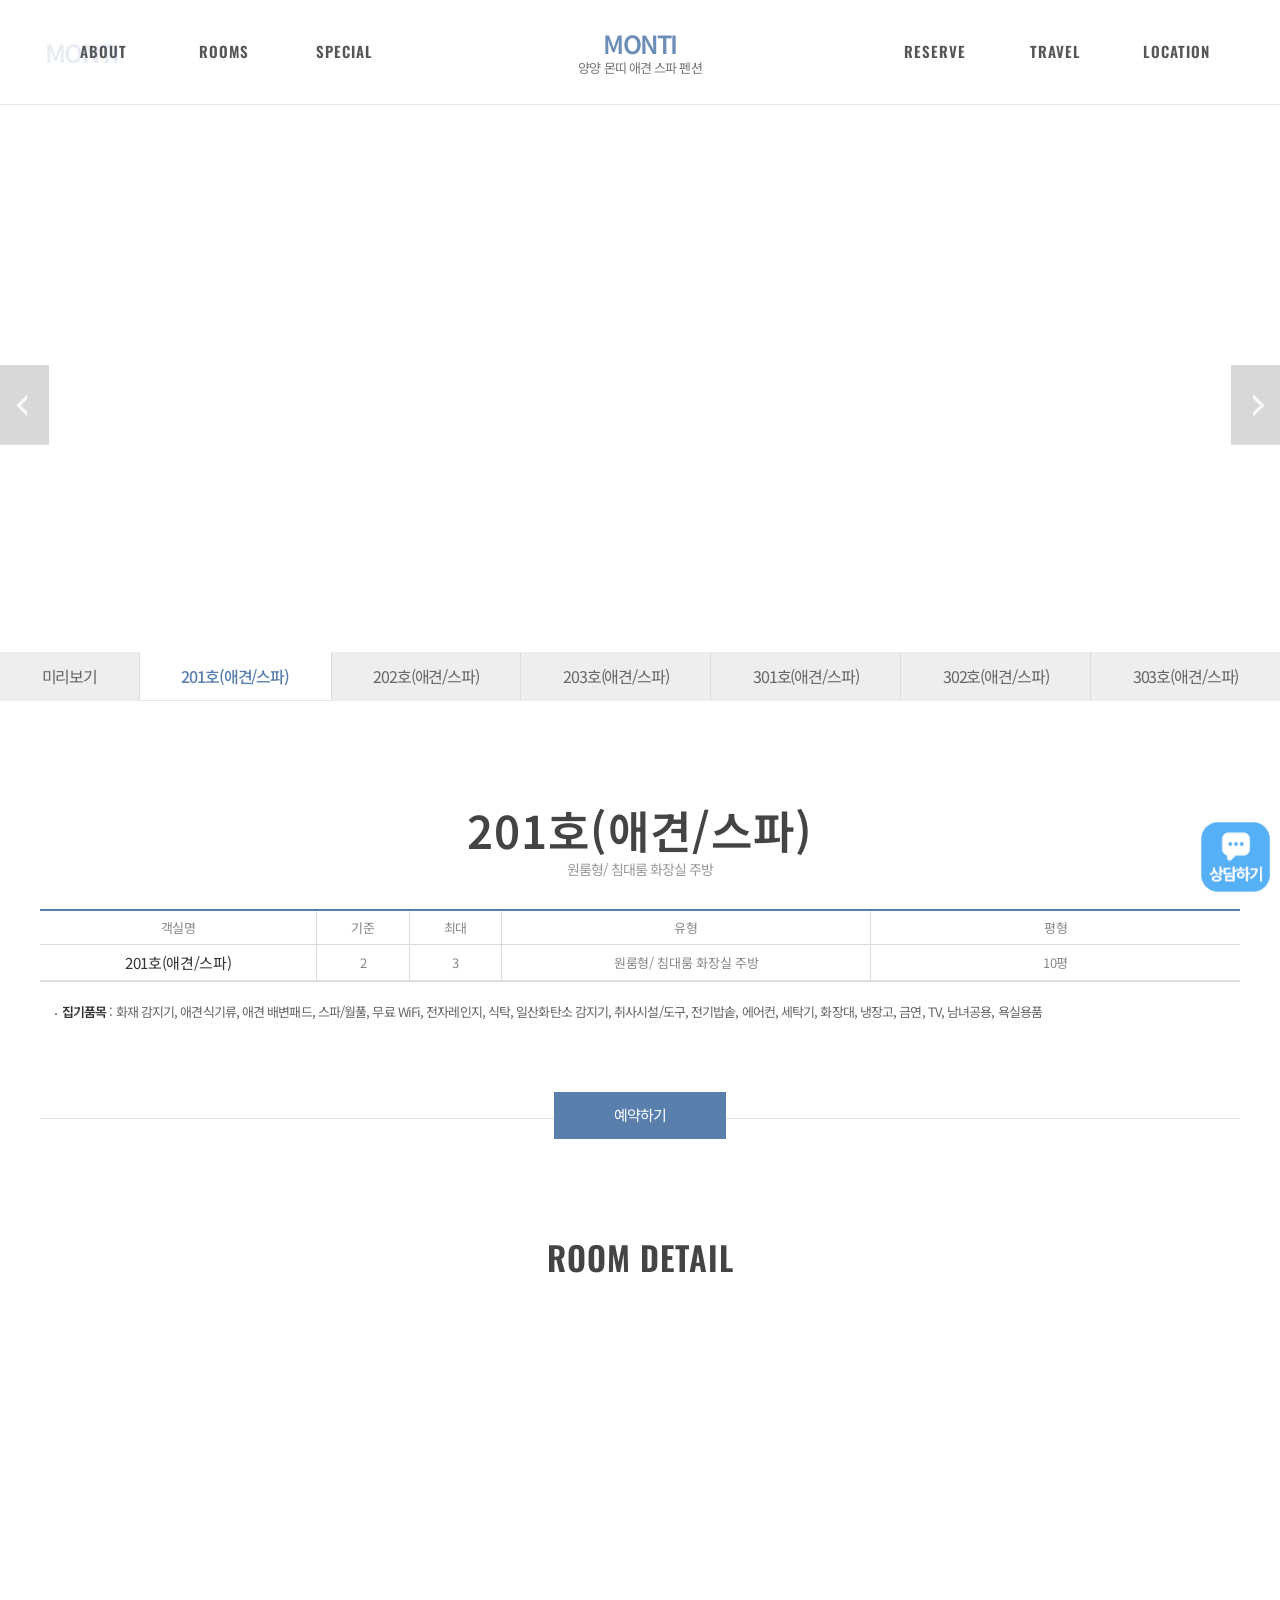
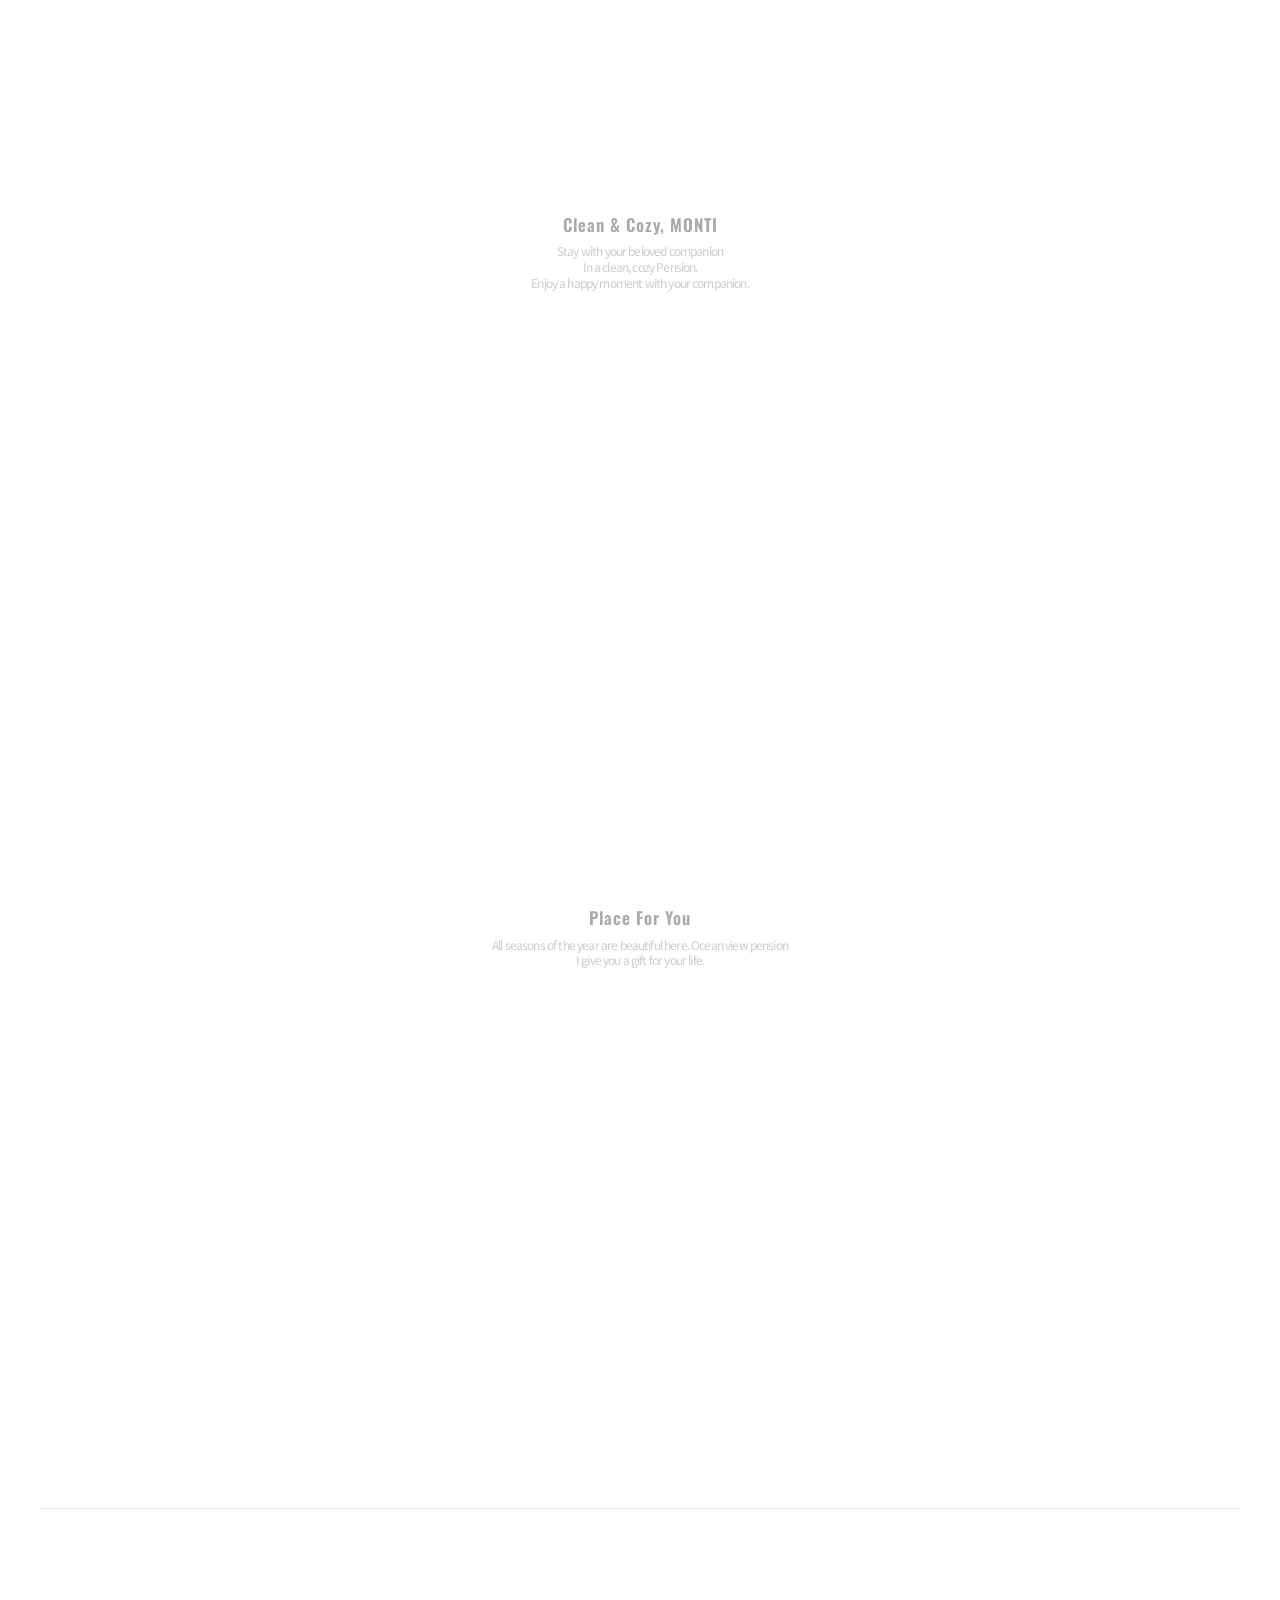
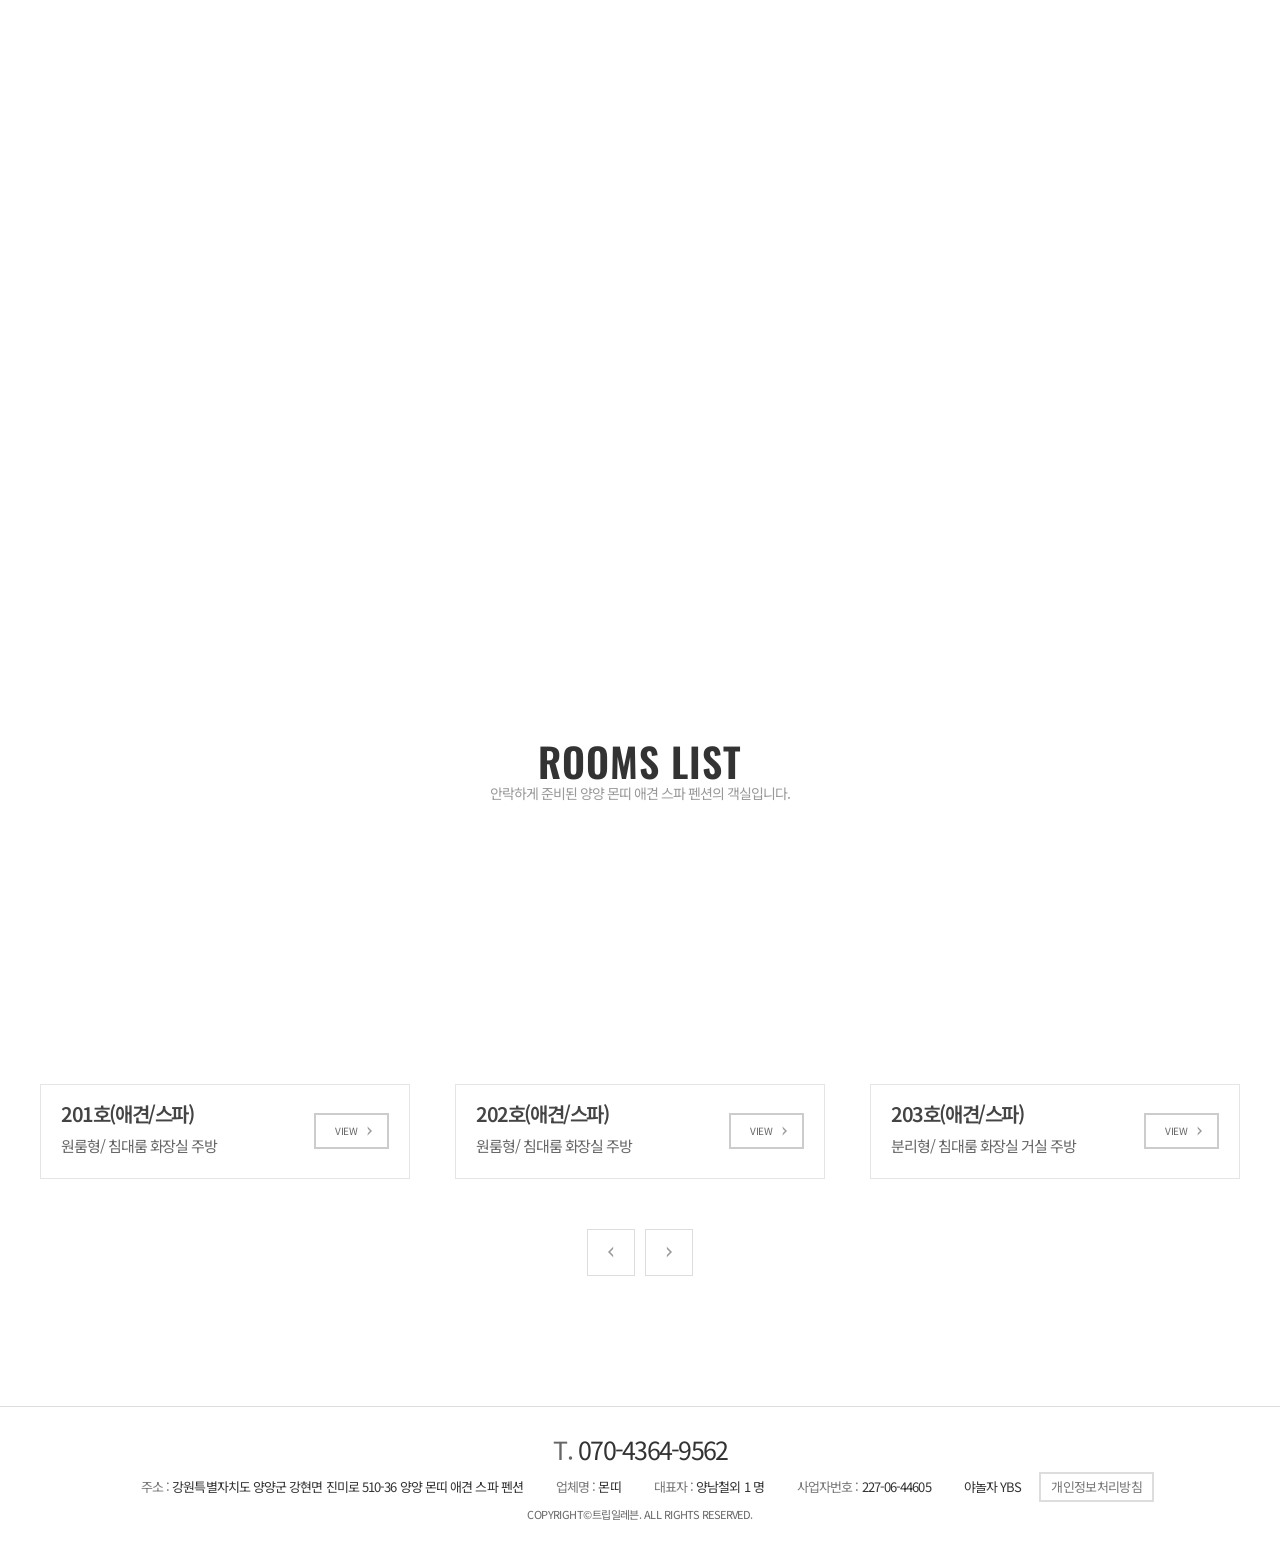
<file: room.html>
<!doctype html>
<html lang="ko">
  <head>
    <meta charset="UTF-8" />
    <style>
      html.tpl-loading body {
        opacity: 0;
      }
      body {
        opacity: 1;
        transition: opacity 0.3s ease;
      }
    </style>
    <script>
      document.documentElement.classList.add('tpl-loading');
      window.__tplReveal = function () {
        document.documentElement.classList.remove('tpl-loading');
      };
      setTimeout(function () {
        window.__tplReveal && window.__tplReveal();
      }, 3000);
    </script>
    <meta http-equiv="X-UA-Compatible" content="IE=edge" />
    <meta name="viewport" content="width=device-width, initial-scale=1.0" />
    <meta property="og:type" content="website" />
    <title data-page-title>양양 몬띠 애견 스파 펜션 - 객실안내</title>
    <link rel="icon" href="data:," />
    <link rel="stylesheet" type="text/css" href="styles/theme.css" />
    <link rel="stylesheet" type="text/css" href="styles/reset.css" />
    <link rel="stylesheet" type="text/css" href="styles/style.css" />
    <link rel="stylesheet" type="text/css" href="styles/popup.css" />
    <link
      rel="stylesheet"
      type="text/css"
      href="//cdn.jsdelivr.net/npm/swiper@8/swiper-bundle.min.css"
    />
    <!-- Open Graph Meta Tags for Social Media -->
  <meta property="og:type" content="website" />
  <meta property="og:title" content="양양 몬띠 애견 스파 펜션 - 객실안내" />
  <meta property="og:description" content="사랑하는 가족, 친구, 반려견과 함께하는 즐거운 여행, 양양 몬띠 애견 스파 펜션에서 즐겨보세요." />
  <meta property="og:image" content="https://bookingplay-media.s3.amazonaws.com/item_images/2026/07/22/g0HU5GtY9jJ7.jpg" />
  <meta property="og:url" content="https://monti.co.kr" />

  <!-- Twitter Card Meta Tags -->
  <meta name="twitter:card" content="summary_large_image" />
  <meta name="twitter:title" content="양양 몬띠 애견 스파 펜션 - 객실안내" />
  <meta name="twitter:description" content="사랑하는 가족, 친구, 반려견과 함께하는 즐거운 여행, 양양 몬띠 애견 스파 펜션에서 즐겨보세요." />
  <meta name="twitter:image" content="https://bookingplay-media.s3.amazonaws.com/item_images/2026/07/22/g0HU5GtY9jJ7.jpg" />
  <meta name="naver-site-verification" content="03284c63e286061da59b51f5c149fd2a92d10da6" />
  <meta name="google-site-verification" content="CQWitmQRia2vecJSQYManpTHw9mbmUKn-jza1SS7zjk" />
</head>

  <body oncontextmenu="return false;" onselectstart="return false" ondragstart="return false;">
    <div id="wrap">
      <div id="header-wrap"></div>

      <div id="container">
        <!-- 원본 room.html?room_id= 의 상세 화면(#content.sub2_2)이다.
             목록은 layout-map.html 로 분리했다. -->
        <section id="content" class="sub2_2 sub_room sub_room_detail">
          <!-- ── 히어로 (객실 사진 슬라이더) ─────────────────────── -->
          <div class="sub_visual visual">
            <div class="visual_txt">
              <span data-property-name-en></span>
              <strong class="ff_notokr" data-room-name></strong>
              <p data-room-structure></p>
            </div>
            <div class="arw_box">
              <div
                class="swiper-button-prev"
                style="
                  background: url(images/common/left_btn.png) no-repeat 0 0;
                  background-size: auto 100%;
                "
              ></div>
              <div
                class="swiper-button-next"
                style="
                  background: url(images/common/right_btn.png) no-repeat 100%;
                  background-size: auto 100%;
                "
              ></div>
            </div>
            <div class="visual_box">
              <div class="swiper-container">
                <div class="swiper-wrapper" data-room-hero-slides></div>
              </div>
            </div>
          </div>
          <!--// sub_visual -->

          <div class="sub_location_wrap">
            <div class="inner">
              <!-- 객실 탭. '미리보기' li 는 정적이고 뒤로 renderRoomNav 가 생성한다.
                   현재 객실이 그룹(2실 이상)에 속하면 그 그룹의 형제 객실만 펼친다. -->
              <ul class="cate_box" data-room-nav>
                <li><a href="./layout-map.html">미리보기</a></li>
              </ul>
            </div>
          </div>

          <div class="sub_cont">
            <div class="sub_title_box">
              <h3 class="ff_notokr" data-room-name></h3>
              <p data-room-structure></p>
            </div>

            <!-- ── 객실 정보 표 ──────────────────────────────── -->
            <div class="table_box inner">
              <div class="price_table for_pc">
                <table cellspacing="0" cellpadding="0" class="table_default">
                  <thead>
                    <tr>
                      <th style="width: 15%">객실명</th>
                      <th style="width: 5%">기준</th>
                      <th style="width: 5%">최대</th>
                      <th style="width: 20%">유형</th>
                      <th style="width: 20%">평형</th>
                    </tr>
                  </thead>
                  <tbody data-room-table-pc></tbody>
                </table>
                <ul class="table_text" data-room-amenities></ul>
              </div>

              <div class="price_table for_m">
                <table cellspacing="0" cellpadding="0" class="table_default">
                  <tbody data-room-table-m></tbody>
                </table>
                <ul class="table_text" data-room-amenities></ul>
              </div>

              <div class="btn_wrap">
                <a href="#!" target="_blank" class="btn_reserve" data-booking-link>예약하기</a>
              </div>
            </div>

            <!-- ── 객실 상세 이미지 ──────────────────────────── -->
            <div data-room-detail-heading>
              <div class="sub_title_box"><h4>ROOM DETAIL</h4></div>
            </div>
            <div data-room-detail-blocks></div>

            <!-- ── 평면도 — 데이터가 있을 때만 노출 ────────────── -->
            <div data-room-floorplan>
              <div class="sub_title_box"><h4>ROOM PLAN</h4></div>
              <div class="wide_img" data-room-floorplan-images></div>
            </div>

            <!-- ── 다른 객실 목록 ────────────────────────────── -->
            <div class="sub_room_detail_box">
              <div class="inner">
                <div class="main_room">
                  <div class="title_box">
                    <h3>ROOMS LIST</h3>
                    <p data-room-list-lead></p>
                  </div>
                  <div class="room_list">
                    <div class="swiper-container">
                      <div class="swiper-wrapper" data-room-list-slides></div>
                    </div>
                    <div class="arw_box">
                      <div
                        class="swiper-button-prev"
                        style="background: url(images/common/room_pre.png) no-repeat 25% 50% #fff"
                      >
                        Prev
                      </div>
                      <div
                        class="swiper-button-next"
                        style="background: url(images/common/l_le.png) no-repeat 75% 50% #fff"
                      >
                        Next
                      </div>
                    </div>
                  </div>
                </div>
              </div>
            </div>
          </div>
          <!--// sub_cont -->
        </section>
      </div>
      <!--// container -->

      <div id="footer-wrap"></div>
    </div>

    <div id="popup-container"></div>

    <script src="//cdnjs.cloudflare.com/ajax/libs/jquery/3.4.1/jquery.min.js"></script>
    <script src="//cdn.jsdelivr.net/npm/swiper@8/swiper-bundle.min.js"></script>
    <script src="js/image-helpers.js"></script>
    <script src="js/preview-handler.js"></script>
    <script src="js/data-mapper/core/base-mapper.js"></script>
    <script src="js/data-mapper/pages/header-footer-mapper.js"></script>
    <script src="js/data-mapper/pages/room-mapper.js"></script>
    <script src="js/header-footer-loader.js"></script>
    <script src="js/common.js"></script>
    <script src="js/pages/room.js"></script>
    <script src="js/popup.js"></script>
  </body>
</html>
</file>
<file: styles/theme.css>
/* CDN Fonts */
@import url('https://fonts.googleapis.com/css2?family=Oswald&family=Noto+Sans+KR:wght@100;300;400;500;700;900&display=swap');

/* CSS Variables */
:root {
  --font-ko-main: 'Noto Sans KR';
  --font-ko-sub: 'Noto Sans KR';
  --font-en-main: 'Oswald';
  --color-primary: #FFFFFF;
  --color-secondary: #597FAD;
}
</file>
<file: styles/style.css>
@charset "UTF-8";
/* ============================================================
   style.css — t-template-H
   원본: udosky.kr /css/style.css (정본)
   대조: gpcaravan.co.kr /css/style.css — 같은 원본의 색만 다른 판본

   두 판본의 차이는 58줄뿐이고 그중 의미 있는 축은 브랜드 포인트 색 하나
   (udosky #0187cc / gpcaravan #8eb049)뿐이다. 나머지 차이(hd_lnb_bg 높이,
   ft_btn_reserve 위치, sub_visual 여백 등)는 사이트별 미세 조정이라
   정본인 udosky 값을 따른다.

   토큰 값은 하나씩만 둔다. 폴백은 사용처에서 붙인다.
     예) font-family: var(--font-en-main), sans-serif;

   상세 근거(사용처 전수 조사 / 하드코딩으로 남긴 값)는
   data-mapping.md 의 「테마 색상/폰트」 참고.
   ============================================================ */

/*** 공통 ***/
.clear:after {
  content: '';
  display: block;
  clear: both;
}
.dn {
  display: none;
}
.for_pc {
  display: inline-block;
}
.for_m {
  display: none;
}
.ff_noto_serif {
  font-family: var(--font-ko-sub), serif !important;
}
.ff_notokr {
  font-family: var(--font-ko-main), sans-serif !important;
}

@media screen and (max-width: 640px) {
  .for_pc {
    display: none;
  }
  .for_m {
    display: block;
  }
}

/*** 레이아웃 ***/
#wrap {
  min-width: 280px;
  margin: 0 auto;
  overflow: hidden;
}
.inner {
  width: 1200px;
  margin: 0 auto;
  box-sizing: border-box;
  position: relative;
}

@media only screen and (max-width: 1200px) {
  .inner {
    width: 100%;
    padding-left: 30px;
    padding-right: 30px;
  }
}
@media only screen and (max-width: 860px) {
  .inner {
    padding-left: 20px;
    padding-right: 20px;
  }
}

/*** 상단 ***/
.header,
.header * {
  transition: all 0.3s;
}
.header {
  z-index: 90;
  position: fixed;
  width: 100%;
}
.header .hd_cont {
  left: 0;
  top: 0;
  right: 0;
  z-index: 91;
  background: #fff;
  border-bottom: 1px solid rgba(0, 0, 0, 0.1);
}
.header .hd_inner {
  text-align: center;
  width: 1140px;
  margin: 0 auto;
  position: relative;
  z-index: 1;
}
.header .hd_inner:after {
  content: '';
  display: block;
  clear: both;
}
.header .logo {
  font-size: 28px;
  display: inline-block;
  vertical-align: middle;
  position: absolute;
  left: 50%;
  top: 50%;
  transform: translate(-50%, -50%);
  color: #fff;
  text-align: center;
  z-index: 90;
  transition: none;
}
.header .logo a,
.header .logo2 a {
  /* [템플릿 확장] 원본은 <a> 안에 텍스트 노드가 바로 있어 인라인이 맞았다.
     우리 마크업은 자식이 전부 block(img / .logo_text / .logo_sub)이라,
     인라인인 채로 두면 그 사이 줄바꿈 공백이 line-height 만큼(22px) 줄 상자를
     만들어 로고 높이가 두 배가 되고 헤더가 그만큼 부푼다. */
  display: block;
  line-height: 1;
  font-weight: 600;
  letter-spacing: 0px;
  color: var(--color-secondary);
  font-family: var(--font-en-main), var(--font-ko-main), sans-serif;
}
.header .logo .logo_sub {
  display: block;
  font-family: var(--font-ko-main), sans-serif;
  font-size: 13px;
  line-height: 1;
  margin-top: 5px;
  font-weight: normal;
  color: #666;
}
/* [템플릿 확장] 원본 로고는 텍스트 전용이었다. 백오피스가 로고 이미지를 주면
   그림으로 대체되므로 높이를 헤더에 맞춰 제한한다. 텍스트/이미지 중
   무엇을 보일지는 header-footer-mapper 의 applyLogo 가 정한다. */
.header .logo a img,
.header .logo2 a img {
  display: block;
  max-height: 52px;
  width: auto;
}
.header .logo .logo_text,
.header .logo2 .logo_text {
  display: block;
  /* reset.css 가 span 에 color:#333 을 직접 선언해서 부모 <a> 의
     var(--color-secondary) 상속이 씹힌다 — 여기서 명시적으로 되살린다. */
  color: var(--color-secondary);
}
.header .logo2 {
  font-size: 28px;
  vertical-align: middle;
  display: none;
  position: absolute;
  left: 0;
  top: 50%;
  z-index: 90;
  transform: translateY(-50%);
  transition: none;
}
.header .hd_lnb:after {
  content: '';
  display: block;
  clear: both;
}
.header .hd_lnb ul,
.header .hd_lnb ul .depth1 {
  display: inline-block;
  vertical-align: middle;
}
.header .hd_lnb ul .depth1 {
  font-size: 16px;
  position: relative;
  text-align: center;
}
.header .hd_lnb ul .depth1 .depth1_a {
  line-height: 6.93;
  padding: 0 1.25em;
  width: 80px;
  font-weight: 600;
  letter-spacing: 1px;
  font-size: inherit;
  display: block;
  color: #555;
  transition: none;
  font-family: var(--font-en-main), var(--font-ko-main), Arial, Helvetica, sans-serif;
  position: relative;
  z-index: 5;
  background: #fff;
}
/* ⚠️ 원본은 닫힘 상태를 top:-370% 로만 처리했다. 절대 위치 요소의 top 백분율은
   자기 높이가 아니라 부모(.depth1, 약 111px) 기준이라 사실상 -410px 고정이다.
   원본은 서브메뉴가 2~4개뿐이라 충분했지만, 객실이 많아 목록이 410px 를 넘으면
   아래쪽이 헤더 밖으로 삐져나온다. 그 부분은 뒤에 흰 헤더 배경이 없어
   흰 글자가 페이지 위에 그대로 보인다.
   높이와 무관하게 닫히도록 visibility / opacity 를 함께 쓴다. */
.header .hd_lnb ul .depth1 .depth_box {
  position: absolute;
  left: 50%;
  top: -370%;
  width: 100%;
  transform: translateX(-50%);
  z-index: -1;
  text-align: center;
  overflow: hidden;
  visibility: hidden;
  opacity: 0;
  transition: all 0.5s;
}
.header .hd_lnb ul .depth1 .depth_box.on {
  top: calc(100% + 12px);
  visibility: visible;
  opacity: 1;
}
.header .hd_lnb ul .depth1 .depth_box li {
  font-size: 14px;
  line-height: 1;
  padding: 5px 0;
  color: #fff;
}
.header .hd_lnb ul .depth1 .depth_box li + li {
  margin-top: 5px;
}
.header .hd_lnb ul .depth1 .depth_box li a {
  display: block;
  font-size: inherit;
  color: inherit;
}
.header .hd_lnb ul .depth1 .depth_box li a:hover {
  text-decoration: underline;
}
/* 객실이 많으면 js/common.js 가 이 목록을 잘라 스크롤시킨다.
   반투명 브랜드색 판 위 흰 글자라 스크롤바도 흰색으로 맞춘다.
   트랙은 투명하게 지우고, 잡는 영역 10px 안에서 손잡이만 4px 로 보이게 한다.
   (.cate_box 스크롤바와 같은 방식 — 그쪽은 밝은 바탕이라 검정 반투명이다)

   ⚠️ Chrome 121+ 는 scrollbar-width / scrollbar-color 가 지정되면
   ::-webkit-scrollbar-* 를 통째로 무시하므로, 표준 속성은 그것을 모르는
   브라우저(Firefox)에만 준다. */
@supports not selector(::-webkit-scrollbar) {
  .header .hd_lnb ul .depth1 .depth_box {
    scrollbar-width: thin;
    scrollbar-color: rgba(255, 255, 255, 0.5) transparent;
  }
}
.header .hd_lnb ul .depth1 .depth_box::-webkit-scrollbar {
  width: 10px;
  background: transparent;
}
.header .hd_lnb ul .depth1 .depth_box::-webkit-scrollbar-track {
  background: transparent;
  border: 0;
  box-shadow: none;
}
.header .hd_lnb ul .depth1 .depth_box::-webkit-scrollbar-thumb {
  background: rgba(255, 255, 255, 0.5);
  background-clip: content-box;
  border: 3px solid transparent;
  border-radius: 10px;
}
/* 브라우저 기본값은 hover 시 색을 바꾼다. 같은 값을 명시해 고정한다 */
.header .hd_lnb ul .depth1 .depth_box::-webkit-scrollbar-thumb:hover,
.header .hd_lnb ul .depth1 .depth_box::-webkit-scrollbar-thumb:active {
  background: rgba(255, 255, 255, 0.5);
  background-clip: content-box;
}
.header .hd_lnb .hd_lnb01 {
  float: left;
}
.header .hd_lnb .hd_lnb02 {
  float: right;
}
.header .hd_lnb_bg {
  position: absolute;
  left: 0;
  top: -400px;
  right: 0;
  background: rgba(1, 135, 204, 0.8);
  background: color-mix(in srgb, var(--color-secondary) 80%, transparent);
  z-index: -1;
  overflow: hidden;
  box-sizing: border-box;
  height: 400px;
  transition: all 0.5s;
}
.header .hd_lnb_bg.on {
  top: 110px;
}
.header .btn_hd_res {
  position: absolute;
  right: 0;
  top: 50%;
  transform: translateY(-50%);
}
.header .btn_hd_res a {
  display: inline-block;
  font-size: 16px;
  line-height: 2.125;
  padding: 0 1.625em;
  color: #fff;
  background: var(--color-secondary);
}
.header .btn_hd_res:hover {
  text-decoration: underline;
}
.header .btn_menu {
  display: inline-block;
  height: 23px;
  position: absolute;
  right: 0;
  top: 50%;
  transform: translateY(-50%);
  cursor: pointer;
}
.header .btn_menu img {
  height: 100%;
}
/* 상단 on */
.header.on {
  background: #fff;
}
.header.on .hd_lnb,
.header.on .btn_hd_res {
  display: inline-block;
  vertical-align: middle;
}
.header.on .hd_inner {
  width: calc(100% - 90px);
  margin: 0 auto;
  text-align: left;
}
.header.on .hd_lnb,
.header.on .btn_hd_res {
  display: inline-block;
  vertical-align: middle;
}
.header.on .hd_lnb {
  padding-left: 235px;
}
.header.on .hd_lnb ul .depth1 .depth1_a {
  line-height: 5.3125;
}
.header.on .hd_lnb .hd_lnb01,
.header.on .hd_lnb .hd_lnb02 {
  float: inherit;
}
.header.on .hd_lnb_bg.on {
  top: 86px;
}
/* 카테고리 */
.header .btn_hd_res,
.header .btn_menu,
.aside .btn_close,
.aside_bg {
  display: none;
}
.aside .aisde_inner {
  position: fixed;
  right: -100%;
  top: 0;
  height: 100%;
  z-index: 991;
  width: calc(100% - 14%);
  overflow-y: auto;
  background: #fff;
  transition: all 0.5s;
  transition-timing-function: ease-in-out;
}
.aside.on .aisde_inner {
  right: 0;
}
.aside .aside_box {
  height: 100%;
  padding: 10px 0 0;
}
/* [템플릿 확장] 원본은 absolute 라 기준 조상이 없어 스크롤하면 문서 좌상단에 남았다.
   fixed 로 화면 좌상단(패널 왼쪽 14% 어두운 영역)에 붙이고, aside_bg(900) 위로 올린다. */
.aside .btn_close {
  position: fixed;
  left: 10px;
  top: 10px;
  width: 27px;
  height: 27px;
  background-size: contain;
  z-index: 992;
}
.aside.on .btn_close {
  display: block;
}
.aside .depth1 {
  font-size: 17px;
  line-height: 3.47;
  padding: 0 1.47em;
  letter-spacing: 1px;
  color: #444;
  display: block;
  border-bottom: 1px solid #e5e5e5;
  font-family: var(--font-en-main), var(--font-ko-main), Arial, Helvetica, sans-serif;
}
.aside .depth_list {
  display: none;
  transition: none;
  background: #fafafa;
}
.aside .depth_list li {
  border-bottom: 1px solid #e5e5e5;
}
.aside .depth_list li a {
  font-size: 15px;
  line-height: 3.2;
  padding: 0 1.47em;
  display: block;
  color: #666;
}
.aside .btn_aside_res {
  padding: 20px;
}
.aside .btn_aside_res a {
  padding: 12px;
  font-size: 15px;
  color: #fff;
  background: var(--color-secondary);
  text-align: center;
  display: block;
}
.aside_bg {
  position: fixed;
  inset: 0;
  z-index: 900;
  background: rgba(0, 0, 0, 0.4);
  transition: all 0.5s;
}
.aside_bg.on {
  display: block;
}

@media screen and (max-width: 1280px) {
  .header .hd_inner,
  .header.on .hd_inner {
    width: calc(100% - 90px);
  }
  .header .logo,
  .header .logo2 a {
    font-size: 25px;
  }
  .header .hd_lnb ul .depth1,
  .header .btn_hd_res a {
    font-size: 15px;
  }
  .header.on .hd_lnb {
    padding-left: 215px;
  }
  .header .hd_lnb_bg.on {
    top: 104px;
  }
  .header.on .hd_lnb_bg.on {
    top: 80px;
  }
}
@media only screen and (max-width: 1200px) {
  .header .logo,
  .header .logo2 a {
    font-size: 20px;
  }
  .header .hd_lnb ul .depth1,
  .header .btn_hd_res a {
    font-size: 14px;
  }
  .header .hd_lnb ul .depth1 .depth1_a {
    width: auto;
  }
  .header.on .hd_lnb {
    padding-left: 160px;
  }
  .header .hd_lnb ul .depth1 .depth_box li {
    font-size: 13px;
  }
  .header .hd_lnb_bg.on {
    top: 98px;
  }
  .header.on .hd_lnb_bg.on {
    top: 75px;
  }
}
@media only screen and (max-width: 1023px) {
  .header .hd_inner,
  .header.on .hd_inner {
    width: calc(100% - 60px);
  }
  .header .hd_lnb ul .depth1 .depth1_a {
    padding: 0 1em;
  }
  .header .btn_hd_res a {
    padding: 0 1.2em;
  }
  .header.on .hd_lnb {
    padding-left: 140px;
  }
}
@media only screen and (max-width: 860px) {
  /* [템플릿 확장] 원본은 padding:19px 0 으로 높이를 만들었다(19+22+19 = 60px).
     로고가 텍스트(22px)일 때는 맞지만, 백오피스 로고 이미지가 들어오면
     22px 안에 갇혀 글자가 안 읽힌다. 높이를 60px 로 고정하고 로고를 세로
     가운데에 두어, 로고가 이미지든 텍스트든 헤더 높이가 일정하게 유지되도록 한다. */
  .header .hd_inner {
    display: flex;
    align-items: center;
    height: 60px;
    padding: 0;
    text-align: left;
  }
  .header .logo,
  .header .logo2 a {
    font-size: 22px;
    position: static;
    transform: none;
    display: inline-block !important;
    opacity: 1 !important;
  }
  .header.on .logo2 {
    display: none !important;
  }
  /* 고정된 60px 헤더 안에서 위아래 7.5px 씩 여백을 남기는 크기.
     가로로 매우 긴 로고는 reset.css 의 img{max-width:100%} 가 먼저 걸려
     높이가 자동으로 줄어들므로 넘치지 않는다. */
  .header .logo a img,
  .header .logo2 a img {
    max-height: 45px;
  }
  /* ⚠️ 원본은 `.header .logo span` 이었다. 원본 로고는 `이름<span>부제</span>`
     구조라 그 선택자가 부제만 가렸지만, 우리 마크업은 이름도 `.logo_text`
     span 이라 로고가 통째로 사라졌다(모바일 헤더가 빈 채로 높이만 남음).
     부제(.logo_sub)만 가리도록 좁힌다. */
  .header .logo .logo_sub,
  .header .hd_lnb_bg.on,
  .header.on .hd_lnb_bg.on {
    display: none;
  }
  .header .hd_lnb,
  .header.on .hd_lnb,
  .header.on .btn_hd_res {
    display: none;
  }
  .header .btn_menu {
    display: inline-block;
  }
}
@media only screen and (max-width: 640px) {
  .header .hd_inner,
  .header.on .hd_inner {
    width: calc(100% - 30px);
  }
  .aside .depth1 {
    font-size: 15px;
  }
  .aside .depth_list li a {
    font-size: 13px;
  }
  .aside_btm li {
    width: 40px;
    height: 40px;
  }
}
@media only screen and (max-width: 479px) {
  .aside {
    width: calc(100% - 50px);
  }
}

/* ── 헤더 네이버·인스타그램 버튼 (템플릿 확장) ───────────────────
   homepage.socialLinks.blog / .instagram 값이 있을 때만 매퍼가 노출한다(마크업 기본 숨김).
   마크업은 `.hd_inner` 마지막 `.hd_sns` 하나이고 상태별로 위치만 바꾼다.
   - 상단(스크롤 0, 861px 이상): 오른쪽 메뉴 끝 LOCATION 오른쪽. 그만큼 `.hd_lnb02` 를 왼쪽으로 민다.
     로고가 정가운데라 밀린 만큼 로고와 RESERVE 사이가 좁아지므로 메뉴 좌우 여백을 1.25em → 0.75em.
   - 스크롤(.header.on): 예약하기 바로 앞(right = 예약하기 폭 + 14px).
   - 860px 이하: ☰ 바로 앞(right = ☰ 23px + 14px).
   - 479px 이하: 헤더에서 숨기고 aside 맨 아래(.aside_sns)에 보인다 — 로고 폭을 건드리지 않는다.
   크기: PC 26px(스크롤 상태 예약하기 30~34px 보다 작게) / 861~1023 상단 22px / 모바일 24px(☰ 와 같은 높이).
   인스타 로고는 122x126 이라 높이만 고정하고 폭은 비율대로 둔다.
   보정은 루트의 `data-social="on"`(매퍼가 찍음) 기준이다. */
.header .hd_sns {
  position: absolute;
  right: 0;
  top: 50%;
  transform: translateY(-50%);
  z-index: 91;
  font-size: 0;
  line-height: 0;
}
.header .hd_sns,
.header .hd_sns * {
  transition: none;
}
.header .hd_sns a {
  display: inline-block;
  vertical-align: middle;
}
.header .hd_sns a + a {
  margin-left: 6px;
}
.header .hd_sns img {
  display: block;
  width: auto;
  height: 26px;
}
.header.on .hd_sns {
  right: 120px;
}

/* 상단 상태 보정. `.header *{transition:all .3s}` 때문에 로드 직후·스크롤 경계에서 메뉴 줄이
   0.3초 동안 밀려 보이지 않도록 여백·위치는 바로 바꾸고 색만 전환한다. */
[data-social='on'] .header .hd_lnb .hd_lnb02 {
  transition-property: color, background-color, border-color;
}
[data-social='on'] .header:not(.on) .hd_lnb .hd_lnb02 {
  margin-right: 78px;
}
[data-social='on'] .header:not(.on) .hd_lnb ul .depth1 .depth1_a {
  padding: 0 0.75em;
}

/* aside 맨 아래 — 479px 이하에서만 보인다 (아래 미디어쿼리) */
.aside .aside_sns {
  display: none;
}

@media only screen and (max-width: 1280px) {
  .header.on .hd_sns {
    right: 114px;
  }
}
@media only screen and (max-width: 1200px) {
  .header.on .hd_sns {
    right: 107px;
  }
}
@media only screen and (max-width: 1023px) {
  .header.on .hd_sns {
    right: 95px;
  }
}

/* 861~1023 상단 상태: 위 보정만으로는 862px 에서 로고와 RESERVE 가 맞닿는다(넓은 로고는 겹침).
   아이콘 22px, 메뉴 여백 0.5em, 밀기 64px, 로고를 32px 왼쪽으로 옮겨 가운데 공간을 좌우에 다시 나눈다. */
@media only screen and (max-width: 1023px) and (min-width: 861px) {
  [data-social='on'] .header:not(.on) .hd_sns img {
    height: 22px;
  }
  [data-social='on'] .header:not(.on) .hd_lnb .hd_lnb02 {
    margin-right: 64px;
  }
  [data-social='on'] .header:not(.on) .hd_lnb ul .depth1 .depth1_a {
    padding: 0 0.5em;
  }
  [data-social='on'] .header:not(.on) .logo {
    transform: translate(calc(-50% - 32px), -50%);
  }
}
@media only screen and (max-width: 860px) {
  .header .hd_sns,
  .header.on .hd_sns {
    right: 37px;
  }
  .header .hd_sns img {
    height: 24px;
  }
}

/* ── 헤더 YBS 버튼 (템플릿 확장) ─────────────────────────────────
   property.ybsId 가 있을 때만 매퍼가 노출하고 루트에 data-ybs="on" 을 찍는다(마크업 기본 숨김).
   원본(happynadri)처럼 스크롤 상태(.header.on)에서 예약하기와 같은 모양으로 맨 오른쪽에 붙고,
   예약하기는 YBS 폭 + 10px 만큼 왼쪽으로 비킨다. 네이버·인스타그램(.hd_sns)도 그만큼 더 민다.
   YBS 폭은 예약하기 글자 크기·여백 반응형(16/15/14px, 1023px 이하 여백 1.2em)을 따라 바뀌어 구간별로 맞춘다.
   860px 이하는 두 버튼 모두 숨으므로(☰ 만) 그 위에서만 적용한다. */
@media only screen and (min-width: 861px) {
  [data-ybs='on'] .header .btn_hd_res:not(.btn_hd_ybs) {
    right: 87px;
  }
  [data-ybs='on'] .header.on .hd_sns {
    right: 207px;
  }
}
@media only screen and (min-width: 861px) and (max-width: 1280px) {
  [data-ybs='on'] .header .btn_hd_res:not(.btn_hd_ybs) {
    right: 82px;
  }
  [data-ybs='on'] .header.on .hd_sns {
    right: 196px;
  }
}
@media only screen and (min-width: 861px) and (max-width: 1200px) {
  [data-ybs='on'] .header .btn_hd_res:not(.btn_hd_ybs) {
    right: 78px;
  }
  [data-ybs='on'] .header.on .hd_sns {
    right: 185px;
  }
}
@media only screen and (min-width: 861px) and (max-width: 1023px) {
  [data-ybs='on'] .header .btn_hd_res:not(.btn_hd_ybs) {
    right: 66px;
  }
  [data-ybs='on'] .header.on .hd_sns {
    right: 161px;
  }
}

/* 479px 이하: 왼쪽 로고가 자유 폭이라 긴 영문명·넓은 로고 이미지가 아이콘과 겹친다.
   헤더에서는 숨기고 aside 맨 아래(LOCATION 아래, 30px 아이콘)에 보인다. */
@media only screen and (max-width: 479px) {
  .header .hd_sns {
    display: none;
  }
  .aside .aside_sns {
    display: block;
    padding: 20px 25px;
    font-size: 0;
    line-height: 0;
  }
  .aside .aside_sns a {
    display: inline-block;
    vertical-align: middle;
  }
  .aside .aside_sns a + a {
    margin-left: 10px;
  }
  .aside .aside_sns img {
    display: block;
    width: auto;
    height: 30px;
  }
}

/*** 하단 ***/
.footer_wrap {
  text-align: center;
  word-break: keep-all;
  padding: 30px 0;
  position: relative;
  z-index: 2;
  background: #fff;
  border-top: 1px solid #ddd;
}
.footer_wrap a {
  letter-spacing: -0.05em;
}
.footer_wrap .footer {
  overflow: hidden;
  text-align: center;
}
.footer_wrap .footer .tel {
  font-size: 25px;
  padding-bottom: 10px;
  font-weight: 400;
}
.footer_wrap .footer .address {
  font-size: 13px;
  line-height: 2;
  color: #777;
}
.footer_wrap .footer .address p {
  display: inline-block;
  margin: 0 1.15em;
  color: inherit;
}
.footer_wrap .footer .address p:nth-of-type(1):before {
  display: none;
}
.footer_wrap .privacy {
  display: inline-block;
  color: #777;
  font-size: 13px;
  border: 2px solid #ddd;
  padding: 0 10px;
}
.footer_wrap .copy {
  text-align: center;
  font-size: 11px;
  line-height: 1.45;
  margin-top: 0.5em;
  color: #999;
}
.ft_btn_reserve.on {
  position: fixed;
  bottom: 80px;
  right: 7px;
  z-index: 999;
}
.ft_btn_reserve.on > a > img {
  width: 75px;
  height: 75px;
}
.ft_kakao {
  position: fixed;
  bottom: 30px;
  z-index: 9;
  background: transparent;
  right: 30px;
  width: 70px;
}
.ft_kakao img {
  width: 100%;
}

@media only screen and (max-width: 1023px) {
  .footer_wrap .btn_top {
    display: none;
  }
}
@media only screen and (max-width: 640px) {
  .footer_wrap {
    padding: 0px 0 20px;
  }
  .footer_wrap .footer {
    text-align: left;
    padding: 13px 20px;
  }
  .footer_wrap .footer .address {
    font-size: 12px;
  }
  .footer_wrap .footer .address p {
    margin: 0 10px 0 0;
  }
  .footer_wrap .privacy {
    font-size: 12px;
  }
  .footer_wrap .copy {
    text-align: left;
    border-top: 1px solid #e5e5e5;
    padding: 10px 20px 0;
  }
  .ft_kakao {
    bottom: 50px;
    right: 10px;
    width: 55px;
  }
  .ft_kakao.on {
    bottom: 100px;
  }
}

/*** 메인 ***/
/* 메인 공통 */
.btn_more {
  font-size: 11px;
  padding: 1.18em 4.5em 1.18em 1.8em;
  letter-spacing: -0.02em;
  display: inline-block;
  border: 2px solid #ccc;
  transition: all 0.3s;
}
/* 평소엔 회색 윤곽, hover 에서 테두리와 글씨가 함께 브랜드색이 된다 */
.btn_more:hover {
  color: var(--color-secondary);
  border-color: var(--color-secondary);
}
#wrap .swiper-container {
  overflow: hidden;
}
#wrap .swiper-button-prev,
#wrap .swiper-button-next {
  cursor: pointer;
  margin-top: 0;
  position: static;
}
#wrap .swiper-button-prev:after,
#wrap .swiper-button-next:after {
  display: none;
}

/* 메인 타이틀 */
.title_box {
  text-align: center;
  padding: 130px 0 30px;
}
.title_box h3 {
  font-size: 40px;
  line-height: 1.125;
  font-weight: 600;
  font-family: var(--font-en-main), var(--font-ko-main), Arial, Helvetica, sans-serif;
  letter-spacing: 1px;
  color: #333;
}
.title_box p {
  font-size: 14px;
  font-family: var(--font-ko-sub), sans-serif;
  line-height: 1.42;
  color: #999;
}

/* main_visual */
.visual {
  height: 100vh;
  z-index: 0;
  position: relative;
}
.visual .visual_box,
.visual .visual_box .swiper-container,
.visual .visual_box .swiper_slide {
  height: 100vh;
}
.visual .visual_txt {
  position: absolute;
  left: 50%;
  top: calc(50% + 55px);
  z-index: 2;
  transform: translate(-50%, -50%);
  text-align: center;
  width: 100%;
  box-sizing: border-box;
  padding: 0 10px;
}
.visual .visual_txt p,
.visual .visual_txt strong,
.visual .visual_txt span {
  display: block;
  color: #fff;
}
.visual .visual_txt span {
  font-size: 15px;
  line-height: 1.133;
  letter-spacing: 1px;
  font-family: var(--font-en-main), var(--font-ko-main), Arial, Helvetica, sans-serif;
}
.visual .visual_txt strong {
  font-size: 75px;
  line-height: 1.48;
  letter-spacing: 3px;
  display: block;
  font-family: var(--font-en-main), var(--font-ko-main), sans-serif;
}
.visual .visual_txt p {
  font-size: 16px;
  font-family: var(--font-ko-sub), sans-serif;
  line-height: 1.5;
}
.visual .arw_box {
  font-size: 0;
  position: absolute;
  left: 0;
  right: 0;
  top: calc(50% + 55px);
  margin-top: -47px;
  z-index: 2;
  height: 0;
  text-align: center;
}
.visual .arw_box:after {
  content: '';
  display: block;
  clear: both;
}
.visual .arw_box > div {
  width: 60px;
  height: 98px;
  position: static;
  margin-top: 0;
}
.visual .arw_box .swiper-button-prev {
  float: left;
}
.visual .arw_box .swiper-button-next {
  float: right;
}
.visual .scroll_down {
  position: absolute;
  bottom: 15px;
  width: 100%;
  text-align: center;
  z-index: 5;
}
.visual .scroll_down img {
  display: inline-block;
}

/* main_special */
.main_special {
  position: relative;
  z-index: 0;
}
.main_special:before {
  content: '';
  display: block;
  width: 100%;
  height: 50%;
  background: #eff1f5;
  position: absolute;
  left: 0;
  top: 0;
  z-index: -1;
}
.main_special .swiper-container {
  position: relative;
  overflow: hidden;
}
.main_special .swiper-slide .link {
  position: absolute;
  left: 0;
  top: 0;
  width: 100%;
  height: 100%;
  z-index: 1;
}
.main_special .swiper-slide .img {
  height: 470px;
}
.main_special .swiper-slide .txt_box {
  background: #fff;
  padding: 15px 30px;
  border: 1px solid #e5e5e5;
  border-top: 0;
  position: relative;
  text-align: left;
}
.main_special .swiper-slide .txt_box .special_txt {
  font-size: 13px;
  letter-spacing: -0.02em;
  margin-bottom: 8px;
  line-height: 1.46;
  font-weight: 300;
  color: #999;
  display: block;
}
.main_special .swiper-slide .txt_box strong {
  font-size: 20px;
  line-height: 1.5;
  font-weight: 600;
  display: block;
  color: #444;
  font-family: var(--font-en-main), var(--font-ko-main), Arial, Helvetica, sans-serif;
  letter-spacing: 1px;
}
.main_special .swiper-slide .txt_box p {
  font-size: 15px;
  font-family: var(--font-ko-sub), sans-serif;
  line-height: 1.4;
  color: #666;
}
.main_special .swiper-slide .txt_box a {
  position: absolute;
  right: 30px;
  top: 50%;
  transform: translateY(-50%);
}
/* 부대시설 카드는 카드 전체(.swiper-slide)에 hover 해도 VIEW 버튼이 반응한다.
   객실 카드는 그런 규칙이 없어 .btn_more:hover 만 걸리는데, 거기서는 테두리까지
   함께 바뀐다. 두 카드의 hover 결과를 같게 맞추려면 여기에도 테두리를 준다. */
.main_special .swiper-slide:hover .txt_box a {
  color: var(--color-secondary);
  border-color: var(--color-secondary);
}
.main_special .arw_box {
  font-size: 0;
  position: absolute;
  left: 50%;
  top: 50%;
  margin-top: 30px;
  z-index: 2;
  height: 0;
  text-align: center;
  width: 1400px;
  transform: translate(-50%, -50%);
}
.main_special .arw_box:after {
  content: '';
  display: block;
  clear: both;
}
.main_special .arw_box > div {
  width: auto;
  display: block;
}
.main .main_special .arw_box > div {
  background: none !important;
}
.main_special .arw_box .swiper-button-prev {
  float: left;
}
.main_special .arw_box .swiper-button-next {
  float: right;
}

/* main_room */
.room_list {
  position: relative;
  text-align: center;
}
.room_list .box .img {
  height: 540px;
}
.room_list .box .room_inner_wrap {
  width: 1200px;
  margin: 0 auto;
  position: absolute;
  left: 50%;
  top: 0;
  transform: translateX(-50%);
  height: 100%;
  z-index: 1;
}
.room_list .box .room_inner_wrap .room_inner_box {
  position: absolute;
  right: 0;
  top: 65px;
  background: #fff;
  padding: 20px 30px 62px;
  width: 260px;
  text-align: left;
  box-sizing: border-box;
}
.room_list .box .room_inner_wrap strong {
  font-size: 27px;
  line-height: 1.44;
  margin-bottom: 5px;
  font-weight: 600;
  color: #444;
}
.room_list .box .room_inner_wrap p {
  font-size: 15px;
  font-family: var(--font-ko-sub), sans-serif;
  line-height: 1.6;
  margin-top: 5px;
  color: #666;
}
.room_list .box .room_inner_wrap a {
  font-size: 10px;
  padding: 0.8em 2.6em 0.8em 1.6em;
  margin-top: 3em;
}
.main_room .arw_box {
  font-size: 0;
  position: absolute;
  left: 50%;
  top: 274px;
  width: 260px;
  z-index: 10;
  background: #fff;
  margin-left: 340px;
  border-top: 1px solid #e5e5e5;
  box-sizing: border-box;
}
.main_room .arw_box > div {
  display: inline-block;
  vertical-align: middle;
  width: 50%;
  font-size: 13px;
  line-height: 3;
  box-sizing: border-box;
  color: #9999b3;
  position: static;
  height: inherit;
  margin-top: 0;
}
.main_room .arw_box > div:after {
  display: none;
}
.main_room .arw_box .swiper-button-prev {
  padding-left: 60px;
  text-align: left;
}
.main_room .arw_box .swiper-button-next {
  padding-right: 60px;
  text-align: right;
}

/* main_landscape */
.main_landscape {
  margin-bottom: 130px;
}
.landscape_box {
  font-size: 0;
}
.landscape_box .img_box,
.landscape_box .txt_box {
  display: inline-block;
  width: 50%;
  box-sizing: border-box;
  vertical-align: middle;
}
.landscape_box .img_box {
  height: 370px;
}
.landscape_box .txt_box {
  padding-left: 4%;
}
.landscape_box .txt_box strong {
  font-size: 23px;
  line-height: 0.86;
  margin-bottom: 10px;
  font-weight: 600;
  color: #555;
  font-family: var(--font-en-main), var(--font-ko-main), Arial, Helvetica, sans-serif;
  letter-spacing: 1px;
  display: block;
}
.landscape_box .txt_box p {
  font-size: 15px;
  font-family: var(--font-ko-sub), sans-serif;
  line-height: 1.5;
  color: #666;
}
.landscape_box .txt_box .btn_more {
  margin: 2.27em 0 5.45em;
}
.landscape_box .txt_box ul {
  font-size: 0;
}
.landscape_box .txt_box ul li {
  width: calc(33.3% - 1.333%);
  display: inline-block;
  vertical-align: middle;
}
.landscape_box .txt_box ul li + li {
  margin-left: 2%;
}

/* main_reserve */
.main_reserve {
  background: var(--color-primary);
  padding: 0 0 130px;
}
.reserve_box {
  font-size: 0;
  overflow: hidden;
}
.reserve_box .txt_box,
.reserve_box .img_box {
  display: inline-block;
  vertical-align: middle;
}
.reserve_box .txt_box {
  width: 35%;
  float: left;
}
.reserve_box .txt_box strong {
  font-size: 23px;
  line-height: 1.15;
  margin-bottom: 10px;
  font-weight: 600;
  color: #444;
  font-family: var(--font-en-main), var(--font-ko-main), Arial, Helvetica, sans-serif;
  letter-spacing: 1px;
  display: block;
}
.reserve_box .txt_box p {
  font-size: 15px;
  font-family: var(--font-ko-sub), sans-serif;
  line-height: 1.5;
  color: #666;
}
.reserve_box .txt_box .btn_wrap {
  margin-top: 65px;
  font-size: 0;
  text-align: left;
}
.reserve_box .txt_box .btn_wrap:before {
  display: none;
}
.reserve_box .txt_box .btn_wrap a {
  font-size: 13px;
  padding: 0 4.76em 0 1.53em;
  letter-spacing: -0.02em;
  line-height: 3;
  font-weight: 500;
  color: #555;
  border: 2px solid #ccc;
  background: url('../images/common/spe_view.png') no-repeat 84% 50%;
  transition: all 0.3s;
  display: inline-block;
  vertical-align: middle;
}
.reserve_box .txt_box .btn_wrap a:hover {
  color: var(--color-secondary);
  border-color: var(--color-secondary);
}
.reserve_box .txt_box .btn_wrap a + a {
  margin-left: 10px;
  padding: 0 3.84em 0 1.53em;
}
.reserve_box .img_box {
  width: 65%;
  height: 350px;
  float: right;
}

@media only screen and (max-width: 1450px) {
  /* main_visual */
  .visual,
  .visual .visual_box,
  .visual .visual_box .swiper-container,
  .visual .visual_box .swiper_slide {
    height: 700px;
  }
  .visual .arw_box {
    margin-top: -40px;
  }
  .visual .arw_box > div {
    height: 80px;
    width: 50px;
  }

  /* main_special */
  .main_special .arw_box {
    width: 100%;
    padding: 0;
    box-sizing: border-box;
    margin-top: 70px;
  }
  .main_special .arw_box > div img {
    height: 60px;
  }
  .main_special .swiper-container {
    width: calc(100% - 90px);
    margin: 0 auto;
  }
}
@media only screen and (max-width: 1200px) {
  /* main_visual */
  .visual,
  .visual .visual_box,
  .visual .visual_box .swiper-container,
  .visual .visual_box .swiper_slide {
    height: 600px;
  }
  .visual .visual_txt,
  .visual .arw_box {
    top: calc(50% + 50px);
  }
  .visual .visual_txt strong {
    font-size: 60px;
  }
  .visual .visual_txt p {
    font-size: 14px;
  }
  .visual .scroll_down img {
    height: 60px;
  }

  /* main_room */
  .room_list .box .room_inner_wrap {
    width: 100%;
  }
  .room_list .box .room_inner_wrap .room_inner_box {
    right: 30px;
  }
  .main_room .arw_box {
    margin-left: 0;
    left: inherit;
    right: 30px;
  }

  /* main_landscape */
  .main_landscape {
    margin-bottom: 100px;
  }
}
@media only screen and (max-width: 1023px) {
  /* 메인 타이틀 */
  .title_box h3 {
    font-size: 30px;
  }

  /* 메인 타이틀 */
  .title_box {
    padding: 100px 0 30px;
  }
  .title_box h3 {
    font-size: 35px;
  }

  /* main_visual */
  .visual,
  .visual .visual_box,
  .visual .visual_box .swiper-container,
  .visual .visual_box .swiper_slide {
    height: 550px;
  }
  .visual .visual_txt,
  .visual .arw_box {
    top: calc(50% + 30px);
  }
  .visual .arw_box {
    margin-top: -30px;
  }
  .visual .arw_box > div {
    height: 60px;
    width: 40px;
  }

  /* main_special */
  .main_special .swiper-slide .img {
    height: 400px;
  }

  /* main_room */
  .room_list .box .img {
    height: 500px;
  }
  .room_list .box .room_inner_wrap strong {
    font-size: 22px;
  }
  .main_room .arw_box {
    top: 267px;
  }

  /* main_landscape */
  .main_landscape {
    margin-bottom: 80px;
  }
  .landscape_box .txt_box {
    padding-left: 20px;
  }

  /* main_reserve */
  .main_reserve {
    padding: 0 0 100px;
  }
  .reserve_box .img_box {
    height: 300px;
  }
  .reserve_box .txt_box strong {
    font-size: 22px;
  }
  .reserve_box .txt_box p {
    font-size: 14px;
  }
  .reserve_box .txt_box .btn_wrap {
    margin-top: 50px;
  }
}
@media only screen and (max-width: 860px) {
  /* 메인 공통 */
  .btn_more {
    padding: 0.81em 2em 0.72em 1.18em;
  }

  /* 메인 타이틀 */
  .title_box {
    padding: 80px 0 30px;
  }
  .title_box h3 {
    font-size: 30px;
  }

  /* main_visual */
  .visual,
  .visual .visual_box,
  .visual .visual_box .swiper-container,
  .visual .visual_box .swiper_slide {
    height: 470px;
  }
  .visual .visual_txt strong {
    font-size: 50px;
  }
  .visual .scroll_down {
    display: none;
  }

  /* main_special */
  .main_special .swiper-slide .img {
    height: 300px;
  }

  /* main_room */
  .room_list .box .img {
    height: 450px;
  }
  .room_list .box .room_inner_wrap strong {
    font-size: 20px;
  }
  .main_room .arw_box {
    top: 263px;
  }

  /* main_landscape */
  .main_landscape {
    margin-bottom: 60px;
  }

  /* main_reserve */
  .main_reserve {
    padding: 0 0 80px;
  }
  .reserve_box .img_box {
    height: 280px;
  }
  .reserve_box .txt_box {
    width: 40%;
  }
  .reserve_box .txt_box strong {
    font-size: 18px;
  }
  .reserve_box .txt_box p {
    font-size: 14px;
  }
  .reserve_box .txt_box .btn_wrap {
    margin-top: 40px;
  }
  .reserve_box .img_box {
    width: 60%;
  }
}
@media only screen and (max-width: 767px) {
  /* main_landscape */
  .landscape_box .img_box,
  .landscape_box .txt_box {
    width: 100%;
  }
  .landscape_box .img_box {
    height: 0;
    padding-bottom: 58.4%;
  }
  .landscape_box .txt_box {
    padding-left: 0;
    padding-top: 20px;
  }
  .landscape_box .txt_box strong {
    font-size: 18px;
  }
  .landscape_box .txt_box p {
    font-size: 14px;
  }
  .landscape_box .txt_box .btn_more {
    margin: 1.36em 0 2.7em;
  }

  /* main_reserve */
  .main_reserve {
    padding: 0 0 60px;
  }
  .reserve_box .txt_box,
  .reserve_box .img_box {
    width: 100%;
    float: inherit;
  }
  .reserve_box .img_box {
    height: 220px;
  }
  .reserve_box .txt_box {
    padding-top: 15px;
  }
  .reserve_box .txt_box .btn_wrap {
    margin-top: 30px;
  }
}
@media only screen and (max-width: 640px) {
  /* 메인 타이틀 */
  .title_box {
    padding: 60px 0 15px;
  }
  .title_box h3 {
    font-size: 24px;
  }

  /* main_visual */
  .visual,
  .visual .visual_box,
  .visual .visual_box .swiper-container,
  .visual .visual_box .swiper_slide {
    height: 340px;
  }
  .visual .visual_txt span {
    display: none;
  }
  .visual .visual_txt strong {
    font-size: 27px;
  }
  .visual .visual_txt p {
    font-size: 13px;
  }
  .visual .arw_box {
    margin-top: -25px;
  }
  .visual .arw_box > div {
    height: 50px;
  }

  /* main_special */
  .main_special .swiper-container {
    width: 100%;
  }
  .main_special .swiper-slide .img {
    height: 200px;
  }
  .main_special .swiper-slide .txt_box {
    padding: 3% 5%;
  }
  .main_special .swiper-slide .txt_box strong {
    font-size: 18px;
  }
  .main_special .swiper-slide .txt_box p {
    font-size: 14px;
  }
  .main_special .swiper-slide .txt_box a {
    right: 5%;
  }
  .main_special .arw_box {
    margin-top: 60px;
  }
  .main_special .arw_box > div img {
    height: 49px;
  }

  /* main_room */
  .room_list {
    padding-bottom: 20px;
  }
  .room_list .box .img {
    height: 375px;
  }
  .room_list .box .room_inner_wrap {
    width: 100%;
  }
  .room_list .box .room_inner_wrap .room_inner_box {
    right: inherit;
    left: 50%;
    top: initial;
    bottom: 10px;
    padding: 15px 5% 50px;
    width: 80%;
    transform: translateX(-50%);
    border: 1px solid #e5e5e5;
    border-bottom: 0;
  }
  /* [템플릿 확장] VIEW 버튼이 우상단 absolute 라 긴 객실명이 버튼 밑으로 깔린다.
     한 줄로 자르고 버튼 폭만큼 오른쪽을 비운다 (전체 이름은 strong[title] 툴팁). */
  .room_list .box .room_inner_wrap strong {
    display: block;
    font-size: 16px;
    padding-right: 70px;
    white-space: nowrap;
    overflow: hidden;
    text-overflow: ellipsis;
  }
  .room_list .box .room_inner_wrap p {
    font-size: 13px;
  }
  .room_list .box .room_inner_wrap a {
    font-size: 11px;
    padding: 9px 23px 8px 13px;
    position: absolute;
    right: 5%;
    top: 14px;
    margin-top: 0;
  }
  .main_room .arw_box {
    top: inherit;
    bottom: 0;
    width: 80%;
    margin-left: 0;
    left: 50%;
    transform: translateX(-50%);
    border: 1px solid #e5e5e5;
  }
  .main_room .arw_box .swiper-button-prev {
    padding-left: 0;
    padding-right: 5%;
    text-align: right;
  }
  .main_room .arw_box .swiper-button-next {
    padding-right: 0;
    padding-left: 5%;
    text-align: left;
  }

  /* main_landscape */
  .main_landscape {
    margin-bottom: 40px;
  }
  .landscape_box .txt_box ul li {
    width: calc(50% - 2%);
  }
  .landscape_box .txt_box ul li:last-of-type {
    display: none;
  }

  /* main_reserve */
  .reserve_box .img_box {
    height: 180px;
  }
  .reserve_box .txt_box .btn_wrap {
    margin-top: 15px;
  }
  .reserve_box .txt_box .btn_wrap a {
    font-size: 12px;
    padding: 0 2.75em 0 1.08em;
  }
  .reserve_box .txt_box .btn_wrap a + a {
    padding: 0 2.75em 0 1.08em;
  }
}

/*** 서브 ***/
/* 서브 비주얼 */
.sub_visual_wide {
  height: 390px;
  z-index: 2;
  position: relative;
}
.sub_visual_wide:before {
  content: '';
  display: block;
  width: 100%;
  height: 100%;
  background: #000;
  opacity: 0.2;
  position: absolute;
  left: 0;
  top: 0;
  z-index: 1;
}
.sub_visual_wide .visual_txt {
  position: absolute;
  z-index: 5;
  left: 0;
  right: 0;
  top: calc(50% - -30px);
  transform: translateY(-50%);
  padding: 0 10px;
  box-sizing: border-box;
  text-align: center;
}
.sub_visual_wide .visual_txt strong {
  font-size: 38px;
  line-height: 1.13;
  font-weight: 600;
  letter-spacing: 1px;
  color: #fff;
  font-family: var(--font-en-main), var(--font-ko-main), Arial, Helvetica, sans-serif;
}
.sub_visual_wide .visual_txt p {
  font-size: 14px;
  font-family: var(--font-ko-sub), sans-serif;
  line-height: 1.42;
  margin-top: 2px;
  opacity: 0.9;
  color: #fff;
}
.sub_visual .visual_txt {
  top: inherit;
  bottom: 12%;
  width: 1200px;
  padding: 0;
  text-align: left;
  transform: translate(-50%, 0%);
}
.sub_visual .visual_txt strong {
  font-size: 65px;
  line-height: 1.44;
  margin-bottom: 15px;
  font-weight: 600;
  letter-spacing: 1px;
  font-family: var(--font-en-main), var(--font-ko-main), Arial, Helvetica, sans-serif;
}

/* 서브 카테고리 */
.sub_location_wrap {
  margin-top: -78px;
  position: relative;
  z-index: 5;
}
.sub_visual + .sub_location_wrap {
  margin-top: -48px;
}
.sub_location_wrap ul {
  font-size: 0;
}
/* [템플릿 확장] 원본은 display:table + table-layout:fixed 라 칸 폭이 무조건
   균등 분할된다. 객실 10개 + '미리보기' = 11칸을 1200px 에 나누면 칸당 ~109px 인데,
   긴 객실명이 들어오면 3줄로 줄바꿈되어 탭 바 높이가 세 배가 된다.

   flex + `flex:1 0 auto` 로 바꿔 두 경우를 모두 처리한다.
     - 객실 적고 이름 짧음 → 칸이 늘어나 100% 를 채운다 (원본과 같은 모습)
     - 객실 많거나 이름 긺 → 칸이 내용 폭을 지키고 가로 스크롤 (항상 한 줄)

   원본도 640px 이하에서는 균등 분할을 포기하고 nowrap 으로 간다.
   그 판단을 데스크톱까지 끌어올린 셈이다. overflow-x 만 원본에 없는데,
   없으면 넘친 탭에 접근할 방법이 아예 없다. */
.sub_location_wrap .cate_box {
  display: flex;
  overflow-x: auto;
  -webkit-overflow-scrolling: touch;
  width: 100%;
  background: #eee;
}
/* 넘칠 때만 보이는 스크롤바. 탭 바 자체가 얇아서(48px) 기본 스크롤바를 두면
   트랙 배경·테두리가 탭 밑에 회색 띠처럼 남는다. 트랙은 투명하게 지우고
   손잡이만 얇게 남긴다. */
/* ⚠️ Chrome 121+ 는 scrollbar-width / scrollbar-color 가 지정되면
   ::-webkit-scrollbar-* 의사요소를 통째로 무시한다. 그러면 손잡이 색을
   우리가 못 잡고, 표준 scrollbar-color 의 hover 색은 브라우저가 자동으로
   계산해서 CSS 로 고정할 방법이 없다(마우스를 올리면 검게 변한다).

   그래서 표준 속성은 ::-webkit-scrollbar 를 모르는 브라우저(Firefox)에만 준다.
   webkit 계열은 아래 의사요소 규칙을 쓴다. */
@supports not selector(::-webkit-scrollbar) {
  .sub_location_wrap .cate_box {
    scrollbar-width: thin;
    scrollbar-color: rgba(0, 0, 0, 0.25) transparent;
  }
}
.sub_location_wrap .cate_box::-webkit-scrollbar {
  /* 잡는 영역은 10px 로 넉넉히 준다. 실제로 보이는 손잡이 두께는
     아래 -thumb 의 투명 테두리로 4px 까지 줄인다. */
  height: 10px;
  background: transparent;
}
.sub_location_wrap .cate_box::-webkit-scrollbar-track {
  background: transparent;
  border: 0;
  box-shadow: none;
}
/* 위아래 3px 씩 투명 테두리를 두고 배경을 content-box 로 잘라
   "잡기 쉬운 10px + 보이기는 4px" 를 만든다.
   테두리는 색이 없는 여백일 뿐이라 화면에 선으로 보이지 않는다. */
.sub_location_wrap .cate_box::-webkit-scrollbar-thumb {
  background: rgba(0, 0, 0, 0.25);
  background-clip: content-box;
  border: 3px solid transparent;
  border-radius: 10px;
}
/* 브라우저 기본값은 손잡이에 마우스를 올리면 색을 진하게 바꾼다.
   같은 값을 명시해 hover / 드래그 중에도 색이 변하지 않게 고정한다. */
.sub_location_wrap .cate_box::-webkit-scrollbar-thumb:hover,
.sub_location_wrap .cate_box::-webkit-scrollbar-thumb:active {
  background: rgba(0, 0, 0, 0.25);
  background-clip: content-box;
}
.sub_location_wrap .cate_box li {
  display: block;
  flex: 1 0 auto;
  white-space: nowrap;
  background: #eee;
}
.sub_location_wrap .cate_box li + li a {
  border-left: 1px solid #dbdbdb;
}
.sub_location_wrap .cate_box li a {
  font-size: 16px;
  line-height: 3;
  display: block;
  text-align: center;
  border-bottom: 0;
  color: #666;
  /* 칸이 내용 폭을 갖게 되어 좌우 여백이 필요하다 (원본 640px 이하 규칙과 같은 값) */
  padding: 0 1.5em;
  /* ⚠️ max-width 를 걸면 안 된다. 배경(.on 의 흰 면)과 좌측 구분선이 이 a 에
     붙어 있어서, li 는 flex 로 늘어나는데 a 만 잘려 셀 오른쪽에 회색이 남는다.
     이름이 길 때는 상한이 아니라 .cate_box 의 가로 스크롤이 처리한다. */
}
.sub_location_wrap .cate_box li a:hover {
  text-decoration: underline;
}
/* 활성 탭은 흰 배경만으로는 약해 글자를 브랜드색으로 세운다.
   배경까지 브랜드색으로 채우면 흰 글자로 뒤집어야 해 원본과 크게 달라진다. */
.sub_location_wrap .cate_box li.on a {
  background: #fff;
  border-bottom: 1px solid #e5e5e5;
  color: var(--color-secondary);
  font-weight: 500;
}
.sub_location_wrap .location_box li,
.sub_location_wrap .location_box li + li:before {
  display: inline-block;
  vertical-align: middle;
}
.sub_location_wrap .location_box {
  margin-bottom: 20px;
}
.sub_location_wrap .location_box li,
.sub_location_wrap .location_box li a {
  font-size: 12px;
  color: #fff;
  text-shadow: 1px 1px 1px rgb(0 0 0 / 10%);
  opacity: 0.8;
}
.sub_location_wrap .location_box li a {
  font-weight: 800;
  text-decoration: underline;
}
.sub_location_wrap .location_box li + li:before {
  content: '';
  margin: 0 20px 2px;
  width: 5px;
  height: 5px;
  border: 1px solid #fff;
  border-width: 1px 1px 0 0;
  transform: rotate(45deg);
}

/* 서브 타이틀 */
.sub_title_box {
  text-align: center;
  padding: 100px 0 30px;
}
.sub_title_box h3 {
  font-size: 45px;
  line-height: 1.13;
  font-weight: 600;
  letter-spacing: 1px;
  font-family: var(--font-en-main), var(--font-ko-main), Arial, Helvetica, sans-serif;
  color: #444;
}
.sub_title_box h3.ff_notokr {
  line-height: 1.3;
}
.sub_title_box h4 {
  font-size: 33px;
  line-height: 1.15;
  font-weight: 600;
  font-family: var(--font-en-main), var(--font-ko-main), Arial, Helvetica, sans-serif;
  letter-spacing: 1px;
  color: #444;
}
.sub_title_box p {
  font-size: 14px;
  font-family: var(--font-ko-sub), sans-serif;
  line-height: 1.42;
  color: #999;
}

/* 서브 테이블 */
.table_default {
  border-collapse: collapse;
  border-top: 2px solid var(--color-secondary);
  border-bottom: 2px solid #ddd;
  table-layout: fixed;
}
.table_default th,
.table_default td {
  font-size: 13px;
  letter-spacing: -0.3px;
  padding: 10px 0;
  color: #888;
  word-break: break-all;
  transition: all 0.2s;
  vertical-align: middle;
  text-align: center;
  box-sizing: border-box;
  border-right: 1px solid #dcdcdc;
  border-bottom: 1px solid #dcdcdc;
  background: #fff;
}
.table_default strong {
  font-weight: 600;
  color: #333;
}
.table_default .bg {
  background: #fafafa;
}
.table_default tr:hover td {
  color: #333;
}
.table_default thead th:last-of-type,
.table_default tbody td:last-of-type {
  border-right: 0;
}
.table_default thead th:nth-of-type(1),
.table_default tbody td:nth-of-type(1) {
  width: 100px;
}
.table_default thead th:nth-of-type(2),
.table_default tbody td:nth-of-type(2) {
  width: 80px;
}
.table_default thead th:nth-of-type(3),
.table_default tbody td:nth-of-type(3) {
  width: 200px;
}
.table_default thead th:nth-of-type(4),
.table_default tbody td:nth-of-type(4) {
  width: 70px;
}
.table_default tbody td:nth-of-type(1) {
  font-size: 15px;
  color: #333;
}
.table_text {
  font-size: 13px;
  padding: 20px 15px;
  color: #666;
}
.table_text li {
  font-family: var(--font-ko-sub), sans-serif;
  line-height: 1.5;
  color: #666;
}
.table_text li:before {
  content: '';
  display: inline-block;
  vertical-align: middle;
  width: 2px;
  height: 2px;
  background: #666;
  border-radius: 100%;
  margin-right: 5px;
}
.table_text li + li {
  margin-top: 5px;
}
.table_text li.point {
  color: #b00;
}
.table_text li.point:before {
  display: none;
}
.table_text strong {
  font-weight: 600;
}
.btn_wrap {
  text-align: center;
  position: relative;
}
.btn_wrap:before {
  content: '';
  display: block;
  width: 100%;
  height: 1px;
  background: #e5e5e5;
  position: absolute;
  left: 0;
  bottom: 20px;
}
.btn_wrap .btn_reserve {
  font-size: 15px;
  line-height: 3.13;
  padding: 0 4em;
  margin-top: 3.33em;
  background: var(--color-secondary);
  color: #fff;
  transition: all 0.5s;
  display: inline-block;
  position: relative;
  z-index: 1;
}
/* 기본이 브랜드색이므로 hover 는 어둡게 눌리는 쪽으로 간다.
   (원본은 반대였다 — 기본 #444, hover 브랜드색) */
.btn_wrap .btn_reserve:hover {
  background: #444;
}

/* [템플릿 확장] 원본은 배치도가 항상 한 장이라 .wide_img 에 규칙이 없었다
   (안의 img 는 reset.css 의 max-width:100% / vertical-align:middle 만 받는다).
   숙소에 따라 동·층별로 여러 장을 올리므로 세로로 쌓고 사이 여백을 준다.
   inline 인 채로 두면 두 장이 나란히 붙거나 줄바꿈 공백이 틈으로 남는다. */
.wide_img img {
  display: block;
  margin: 0 auto;
}
.wide_img img + img {
  margin-top: 20px;
}

/* sub_wide_bnr */
.sub_wide_bnr {
  height: 520px;
  position: relative;
}
.sub_wide_bnr .txt_box {
  width: 340px;
  padding: 30px;
  box-sizing: border-box;
  position: absolute;
  left: 50%;
  margin-left: 260px;
  top: 50%;
  transform: translateY(-50%);
  background: rgba(255, 255, 255, 0.8);
}
.sub_wide_bnr .txt_box strong {
  font-size: 25px;
  line-height: 1.2;
  font-weight: 600;
  letter-spacing: 1px;
  color: #444;
  font-family: var(--font-en-main), var(--font-ko-main), Arial, Helvetica, sans-serif;
  display: block;
}
.sub_wide_bnr .txt_box p {
  font-size: 14px;
  font-family: var(--font-ko-sub), sans-serif;
  line-height: 1.5;
  margin-top: 15px;
  color: #666;
}

/* sub_img_wrap */
.sub_img_wrap .inner {
  padding-top: 70px;
  padding-bottom: 50px;
}
.title_box + .sub_img_wrap .inner {
  padding-top: 0;
}
.sub_img_wrap ul {
  font-size: 0;
}
.sub_img_wrap ul li {
  display: inline-block;
  vertical-align: middle;
  height: 420px;
  width: 67%;
}
.sub_img_wrap ul li + li {
  margin-left: 1%;
  width: 32%;
}
.sub_img_wrap.type1 ul li,
.sub_img_wrap.type1 ul li + li {
  width: calc(33.3% - 0.66%);
}
.sub_img_wrap.type2 ul li {
  width: 32%;
}
.sub_img_wrap.type2 ul li + li {
  width: 67%;
}
.sub_img_wrap.type3 ul li {
  width: 100%;
}
.sub_img_wrap .txt {
  margin-top: 15px;
}
.sub_img_wrap .txt strong {
  font-size: 23px;
  line-height: 1.3;
  font-weight: 600;
  color: #444;
  font-family: var(--font-en-main), var(--font-ko-main), Arial, Helvetica, sans-serif;
  letter-spacing: 1px;
}
.sub_img_wrap .txt p {
  font-size: 15px;
  font-family: var(--font-ko-sub), sans-serif;
  line-height: 1.4;
  color: #666;
}

@media only screen and (max-width: 1450px) {
  /* 서브 테이블 */
  .table_default th,
  .table_default td {
    font-size: 13px;
  }
}
@media only screen and (max-width: 1200px) {
  /* 서브 테이블 */
  .table_default thead th:nth-of-type(1),
  .table_default tbody td:nth-of-type(1) {
    width: 80px;
  }
  .table_default thead th:nth-of-type(2),
  .table_default tbody td:nth-of-type(2) {
    width: 80px;
  }
  .table_default thead th:nth-of-type(3),
  .table_default tbody td:nth-of-type(3) {
    width: 150px;
  }

  /* 서브 비주얼 */
  .sub_visual_wide {
    height: 320px;
  }
  .sub_visual_wide .visual_txt strong {
    font-size: 32px;
  }
  .sub_visual .visual_txt {
    width: 100%;
    padding: 0 30px;
  }
  .sub_visual .visual_txt strong {
    font-size: 55px;
  }

  /* sub_wide_bnr */
  .sub_wide_bnr {
    height: 500px;
  }
  .sub_wide_bnr .txt_box {
    width: 340px;
    padding: 28px;
    left: inherit;
    right: 30px;
    margin-left: 0;
  }
  .sub_wide_bnr .txt_box strong {
    font-size: 22px;
  }

  /* sub_img_wrap */
  .sub_img_wrap .inner {
    padding-top: 50px;
    padding-bottom: 50px;
  }
  .sub_img_wrap ul li {
    height: 0;
    padding-bottom: 38.61%;
  }
  .sub_img_wrap .txt strong {
    font-size: 21px;
  }
}
@media only screen and (max-width: 1023px) {
  /* 서브 타이틀 */
  .sub_title_box h3 {
    font-size: 40px;
  }
  .sub_title_box h4 {
    font-size: 30px;
  }

  .table_box.for_pc {
    display: none;
  }
  .table_box.for_m {
    display: block;
  }
  .table_box.for_m .table_default thead th {
    background: #fafafa;
  }
  .table_default thead th:nth-of-type(3),
  .table_default tbody td:nth-of-type(3) {
    width: 130px;
  }

  /* 서브 비주얼 */
  .sub_visual_wide {
    height: 300px;
  }
  .sub_visual_wide .visual_txt strong {
    font-size: 28px;
  }
  .sub_visual .visual_txt strong {
    font-size: 50px;
  }

  /* sub_wide_bnr */
  .sub_wide_bnr {
    height: 450px;
  }
  .sub_wide_bnr .txt_box {
    width: 340px;
    padding: 25px;
  }
  .sub_wide_bnr .txt_box strong {
    font-size: 20px;
  }
}
@media only screen and (max-width: 860px) {
  /* 서브 타이틀 */
  .sub_title_box {
    padding: 80px 0 30px;
  }
  .sub_title_box h3 {
    font-size: 35px;
  }
  .sub_title_box h4 {
    font-size: 25px;
  }

  .table_default thead th:nth-of-type(1),
  .table_default tbody td:nth-of-type(1) {
    width: 80px;
  }
  .table_default tbody td:nth-of-type(1) {
    font-size: 13px;
  }
  .btn_wrap .btn_reserve {
    font-size: 14px;
  }

  /* 서브 비주얼 */
  .sub_visual_wide {
    height: 250px;
  }
  .sub_visual_wide .visual_txt {
    top: calc(50% + 10px);
  }
  .sub_visual_wide .visual_txt strong {
    font-size: 24px;
  }
  .sub_visual .visual_txt strong {
    font-size: 40px;
  }

  /* 서브 카테고리 */
  .sub_location_wrap {
    margin-top: -75px;
  }
  .sub_location_wrap .cate_box li a {
    font-size: 14px;
  }
  .sub_visual + .sub_location_wrap {
    margin-top: -43px;
  }

  /* sub_wide_bnr */
  .sub_wide_bnr {
    height: 420px;
  }
  .sub_wide_bnr .txt_box {
    width: 60%;
    max-width: 400px;
    padding: 20px;
  }
  .sub_wide_bnr .txt_box strong {
    font-size: 18px;
  }
}
@media only screen and (max-width: 640px) {
  /* 서브 타이틀 */
  .sub_title_box {
    padding: 60px 0 15px;
  }
  .sub_title_box h3 {
    font-size: 30px;
  }
  .sub_title_box h4 {
    font-size: 21px;
  }

  .table_default {
    border: 1px solid #ddd;
    border-top: 2px solid var(--color-secondary);
  }
  .table_default th {
    background: #f8f8f8;
    font-weight: 600;
    color: #333;
  }
  .table_default tbody td span {
    font-size: 15px;
    font-weight: 600;
  }
  .table_default thead th:nth-of-type(1),
  .table_default tbody td:nth-of-type(1) {
    width: 200px;
  }
  .table_default tbody td:nth-of-type(1) {
    font-size: 12px;
    color: #888;
  }
  .table_default thead th,
  .table_default tbody td,
  .table_default thead th:nth-of-type(2),
  .table_default tbody td:nth-of-type(2),
  .table_default thead th:nth-of-type(3),
  .table_default tbody td:nth-of-type(3),
  .table_default thead th:nth-of-type(4),
  .table_default tbody td:nth-of-type(4) {
    width: auto;
  }
  .btn_wrap .btn_reserve {
    line-height: 3;
    padding: 0 2.5em;
  }

  /* 서브 비주얼 */
  .sub_visual_wide {
    height: 185px;
  }
  .sub_visual_wide .visual_txt {
    top: calc(50% + 30px);
  }
  .sub_visual_wide .visual_txt strong {
    font-size: 21px;
  }
  .sub_visual_wide .visual_txt p {
    font-size: 13px;
  }
  .sub_visual .visual_txt {
    bottom: 17%;
    padding: 0 20px;
  }
  .sub_visual .visual_txt strong {
    font-size: 30px;
    margin-bottom: 10px;
  }

  /* 서브 카테고리 */
  .sub_location_wrap {
    margin-top: 0;
    overflow-y: auto;
  }
  .sub_location_wrap .inner {
    padding: 0;
  }
  .sub_location_wrap ul {
    font-size: 0;
  }
  /* display 재정의는 걷어냈다 — 기본 규칙의 flex 가 이미 같은 일을 한다 */
  .sub_location_wrap .cate_box li a {
    font-size: 14px;
    line-height: 3;
    padding: 0 1.78em;
  }
  .sub_location_wrap .cate_box li.on a {
    border-bottom: 0;
  }
  .sub_location_wrap .location_box {
    display: none;
  }
  .sub_visual + .sub_location_wrap {
    margin-top: -42px;
  }

  /* sub_wide_bnr */
  .sub_wide_bnr {
    height: 400px;
  }
  .sub_wide_bnr .txt_box {
    width: 65%;
    padding: 15px 20px;
  }
  .sub_wide_bnr .txt_box strong {
    font-size: 17px;
  }

  /* sub_img_wrap */
  .sub_img_wrap .inner {
    padding-top: 30px;
    padding-bottom: 30px;
  }
  .sub_img_wrap .txt {
    margin-top: 10px;
  }
  .sub_img_wrap .txt strong {
    font-size: 18px;
  }
  .sub_img_wrap .txt p {
    font-size: 14px;
  }
}
@media only screen and (max-width: 479px) {
  /* 서브 타이틀 */
  .sub_title_box h3 {
    font-size: 25px;
  }

  /* 서브 테이블 */
  .table_default th,
  .table_default td {
    font-size: 12px;
  }
  .table_default thead th:nth-of-type(1),
  .table_default tbody td:nth-of-type(1) {
    width: 100px;
  }

  /* sub_wide_bnr */
  .sub_wide_bnr .txt_box {
    width: 80%;
  }
}
@media only screen and (max-width: 350px) {
  .sub_wide_visual .visual_txt {
    top: calc(50% + 25px);
  }
}

/* about */
.sub1_1 .sub_cont {
  padding-bottom: 80px;
}
.sub1_1 .sub_img_wrap:nth-of-type(odd) {
  background: var(--color-primary);
}
.sub1_2 .sub_img_wrap .inner {
  padding-top: 0;
}
.sub1_2 .sub_img_wrap .txt strong {
  font-size: 19px;
  line-height: 1.57;
  color: #aaa;
}
.sub1_2 .sub_img_wrap .txt p {
  font-size: 12px;
  line-height: 1.3;
  margin-top: 5px;
  color: #ccc;
}
.sub1_2 .sub_img_wrap.type3 .txt {
  text-align: center;
}
.view_wide_bnr {
  height: 460px;
  position: relative;
}
.view_wide_bnr div {
  padding: 30px 100px;
  width: 340px;
  height: 104px;
  text-align: center;
  position: absolute;
  left: 50%;
  top: 50%;
  transform: translate(-50%, -50%);
  background: rgba(255, 255, 255, 0.8);
}
.view_wide_bnr div strong {
  font-size: 32px;
  line-height: 1.06;
  font-weight: 600;
  letter-spacing: 1px;
  color: #444;
  font-family: var(--font-en-main), var(--font-ko-main), Arial, Helvetica, sans-serif;
}
.view_wide_bnr div p {
  font-size: 15px;
  line-height: 1.4;
  margin-top: 1em;
  color: #999;
}

@media only screen and (max-width: 1450px) {
  .sub1_1 .sub_cont {
    padding-bottom: 60px;
  }
  .sub1_2 .sub_img_wrap .txt strong {
    font-size: 17px;
  }
  .view_wide_bnr {
    height: 400px;
  }
  .view_wide_bnr div {
    padding: 30px 80px;
    width: 300px;
    height: 100px;
  }
  .view_wide_bnr div strong {
    font-size: 30px;
  }
}
@media only screen and (max-width: 1023px) {
  .view_wide_bnr {
    height: 350px;
  }
  .view_wide_bnr div {
    padding: 20px 50px;
    width: 250px;
    height: 80px;
  }
  .view_wide_bnr div strong {
    font-size: 26px;
  }
}
@media only screen and (max-width: 860px) {
  .view_wide_bnr {
    height: 300px;
  }
  .view_wide_bnr div strong {
    font-size: 22px;
  }
}
@media only screen and (max-width: 640px) {
  .sub1_2 .sub_img_wrap .txt strong {
    font-size: 15px;
  }
  .sub1_2 .sub_img_wrap .txt p {
    font-size: 10px;
  }
  .view_wide_bnr {
    height: 200px;
  }
  .view_wide_bnr div {
    padding: 15px;
    width: 230px;
    height: 70px;
  }
  .view_wide_bnr div strong {
    font-size: 20px;
  }
  .view_wide_bnr div p {
    font-size: 14px;
  }
}

/* room */
.sub_room .main_room {
  padding-bottom: 80px;
}
.sub_room .sub_location_wrap .inner {
  width: 100%;
  padding: 0;
}
.sub_room .sub_location_wrap .location_box {
  width: 1200px;
  margin: 0 auto 20px;
}
.sub2_1 .main_room .swiper-wrapper {
  transform: none;
  display: block;
}
.sub2_1 .room_list {
  overflow: hidden;
}
.sub2_1 .room_list .arw_box {
  display: none;
}
.sub2_1 .room_list .box {
  float: left;
  width: 48%;
  margin-bottom: 50px;
}
.sub2_1 .room_list .box:nth-of-type(2n) {
  margin-left: 2%;
}
.sub2_1 .room_list .box:nth-of-type(2n + 1) {
  clear: both;
}
.sub2_1 .room_list .box .img {
  height: 370px;
}
.sub2_1 .room_list .box .room_inner_wrap {
  width: 100%;
}
.sub2_1 .room_list .box .room_inner_wrap .room_inner_box {
  padding: 20px 25px;
  width: 210px;
  top: initial;
  bottom: 15px;
  right: 15px;
}
.sub2_1 .room_list .box .room_inner_wrap strong {
  font-size: 23px;
}
.sub2_1 .room_list .box .room_inner_wrap a {
  margin-top: 2em;
  padding: 0.6em 2.4em 0.6em 1.4em;
}
.sub_room_detail .sub_title_box + .sub_img_wrap .inner,
.sub_room_detail .type2 + .type3 .inner {
  padding-top: 0;
}
.sub_room_detail .type2 + .type3 .inner {
  padding-bottom: 100px;
}
.sub_room_detail .sub_img_wrap .txt {
  text-align: center;
}
.sub_room_detail .sub_img_wrap .txt strong {
  font-size: 19px;
  line-height: 1.57;
  color: #aaa;
}
.sub_room_detail .sub_img_wrap .txt p {
  font-size: 12px;
  line-height: 1.3;
  margin-top: 5px;
  color: #ccc;
}
.sub_room_detail .sub_img_wrap.type3 li {
  height: 550px;
}
.sub_room_detail .sub_img_wrap.type2 .inner {
  border-bottom: 1px solid #e5e5e5;
  margin-bottom: 50px;
}
.sub_room_detail_box {
  background: var(--color-primary);
}
.sub_room_detail_box .room_list .box .room_inner_wrap {
  width: 100%;
}
.sub_room_detail_box .room_list .box .img {
  height: 250px;
}
.sub_room_detail_box .room_list .box .room_inner_wrap {
  width: 100%;
  transform: none;
  position: static;
}
.sub_room_detail_box .room_list .box .room_inner_wrap .room_inner_box {
  padding: 15px 20px 20px;
  width: 100%;
  top: initial;
  bottom: 0;
  right: 0;
  position: relative;
  border: 1px solid #e5e5e5;
}
.sub_room_detail_box .room_list .box .room_inner_wrap strong {
  font-size: 20px;
}
.sub_room_detail_box .room_list .box .room_inner_wrap a {
  position: absolute;
  right: 20px;
  top: 50%;
  transform: translateY(-50%);
  margin-top: 0;
  padding: 1.1em 2.9em 1.1em 1.9em;
}
.sub_room_detail_box .main_room .arw_box {
  position: static;
  margin: 50px auto;
  background: transparent;
  width: inherit;
  display: inline-block;
  border: 0;
}
.sub_room_detail_box .main_room .arw_box > div {
  font-size: 0;
  width: 48px;
  height: 47px;
  border: 1px solid #ddd;
  transition: all 0.2s;
  padding: 0;
  background-position: 50% !important;
}
.sub_room_detail_box .main_room .arw_box > div:hover {
  border: 1px solid #ccc;
}
.sub_room_detail_box .main_room .arw_box .swiper-button-next {
  margin-left: 10px;
}

@media only screen and (max-width: 1450px) {
  .sub_room_detail .sub_img_wrap .txt strong {
    font-size: 17px;
  }
}
@media only screen and (max-width: 1200px) {
  .sub_room .sub_location_wrap .location_box {
    width: 100%;
    padding-left: 30px;
    padding-right: 30px;
  }
  .sub_room_detail .sub_img_wrap.type3 li {
    height: 0;
    padding-bottom: 64.2%;
  }
  .sub_room_detail .type2 + .type3 .inner {
    padding-bottom: 80px;
  }
}
@media only screen and (max-width: 1023px) {
  .sub2_1 .room_list .box {
    margin-bottom: 30px;
  }
  .sub2_1 .room_list .box .img {
    height: 350px;
  }
  .sub2_1 .room_list .box .room_inner_wrap .room_inner_box {
    bottom: 25px;
  }
  .sub2_1 .room_list .box .room_inner_wrap strong {
    font-size: 22px;
  }
  .sub2_1 .room_list .box .room_inner_wrap a {
    margin-top: 2em;
    padding: 0.6em 2.4em 0.6em 1.4em;
  }
}
@media only screen and (max-width: 860px) {
  .sub_room .sub_location_wrap .location_box {
    padding-left: 20px;
    padding-right: 20px;
  }
  .sub2_1 .room_list .box .room_inner_wrap strong {
    font-size: 20px;
  }
}
@media only screen and (max-width: 767px) {
  .sub2_1 .room_list .box {
    width: 100%;
    margin-bottom: 20px;
  }
  .sub2_1 .room_list .box:nth-of-type(2n) {
    margin-left: 0;
  }
  .sub2_1 .room_list .box .img {
    height: 300px;
  }
  .sub2_1 .room_list .box .room_inner_wrap {
    position: static;
    transform: none;
  }
  .sub2_1 .room_list .box .room_inner_wrap .room_inner_box {
    padding: 15px 5% 20px;
    width: 100%;
    position: relative;
    left: initial;
    bottom: initial;
    right: initial;
    transform: none;
    border: 1px solid #e5e5e5;
  }
  .sub2_1 .room_list .box .room_inner_wrap a {
    position: absolute;
    right: 5%;
    top: 50%;
    transform: translateY(-50%);
    margin: 0;
  }
}
@media only screen and (max-width: 640px) {
  .sub_room .sub_location_wrap {
    overflow-y: auto;
    width: 100%;
    margin-top: 0;
  }
  .sub_room .sub_location_wrap .cate_box {
    width: auto;
    white-space: nowrap;
  }
  .sub_room .main_room {
    padding-bottom: 50px;
  }
  .sub_room_detail .type2 + .type3 .inner {
    padding-bottom: 50px;
  }
  .sub_room_detail .sub_img_wrap.type2 .inner {
    margin-bottom: 30px;
  }
  .sub2_1 .room_list .box .img {
    height: 250px;
  }
  .sub2_1 .room_list .box .room_inner_wrap strong {
    font-size: 19px;
  }
  .sub_room_detail_box .room_list .box .room_inner_wrap .room_inner_box {
    padding: 15px 15px 20px;
  }
  .sub_room_detail_box .room_list .box .room_inner_wrap strong {
    font-size: 18px;
  }
  .sub_room_detail_box .room_list .box .room_inner_wrap a {
    display: none;
  }
  .sub_room_detail_box .main_room .arw_box {
    margin: 30px auto 0;
    transform: none;
  }
}
@media only screen and (max-width: 479px) {
  .sub_room_detail .sub_img_wrap .txt strong {
    font-size: 15px;
  }
  .sub_room_detail .sub_img_wrap .txt p {
    font-size: 10px;
  }
  .sub2_1 .room_list .box .img {
    height: 180px;
  }
  .sub2_1 .room_list .box .room_inner_wrap strong {
    font-size: 18px;
  }
}

/* special */
.sub_special .sub_location_wrap .inner {
  width: 100%;
  padding: 0;
}
.sub_special .sub_location_wrap .location_box {
  width: 1200px;
  margin: 0 auto 20px;
}
.sub_special .main_special {
  padding-bottom: 80px;
}
.sub3_1 .title_box {
  padding: 100px 0 30px;
}
.sub3_1 .title_box h3 {
  font-size: 45px;
  color: #444;
}
.sub3_1 .main_special .swiper-wrapper {
  transform: none;
  display: block;
}
.sub3_1 .main_special {
  overflow: hidden;
}
.sub3_1 .main_special:before {
  display: none;
}
.sub3_1 .main_special .arw_box {
  display: none;
}
.sub3_1 .main_special .box {
  float: left;
  width: 49%;
  margin-bottom: 50px;
}
.sub3_1 .main_special .box:nth-of-type(2n) {
  margin-left: 2%;
}
.sub3_1 .main_special .box:nth-of-type(2n + 1) {
  clear: both;
}
.sub3_1 .main_special .box .img {
  height: 370px;
}
.sub3_1 .main_special .box .txt_box {
  padding: 20px 25px;
  width: 178px;
  bottom: 15px;
  right: 15px;
  position: absolute;
}
.sub3_1 .main_special .box .txt_box strong {
  font-size: 23px;
  word-break: break-all;
}
.sub3_1 .main_special .box .txt_box p .speical_txt {
  display: inline-block;
}
.sub3_1 .main_special .box .txt_box a {
  position: static;
  transform: none;
  font-size: 10px;
  margin-top: 2.3em;
  padding: 0.6em 2.4em 0.6em 1.4em;
}
.special_bnr .img {
  height: 180px;
}
.special_bnr .txt_box {
  text-align: center;
}
.special_bnr .txt_box strong {
  font-size: 21px;
  line-height: 1.42;
  margin: 2.3em 0 0.47em;
  font-weight: 500;
  color: #444;
  display: block;
}
.special_bnr .txt_box p {
  font-size: 15px;
  font-family: var(--font-ko-sub), sans-serif;
  line-height: 1.46;
  color: #666;
}
/* [템플릿 확장] 배너 소제목(strong)에 대응하는 데이터 필드가 없어 비워 둔다.
   원본에서는 그 strong 의 margin:2.3em 0 0.47em 이 사진 띠와 소개문 사이
   간격을 만들고 있었으므로, 숨길 때는 p 가 그 간격을 대신 갖는다.
   .no_title 은 facility-mapper 의 mapBanner 가 붙인다. */
.special_bnr .txt_box.no_title p {
  margin-top: 2.3em;
}
.sub_special_detail .sub_img_wrap .inner {
  padding-top: 50px;
  padding-bottom: 50px;
}
.sub_special_detail .sub_img_wrap + .sub_img_wrap .inner {
  border-top: 1px solid #e5e5e5;
  margin-bottom: 60px;
}
.sub_special_detail .main_special:before {
  display: none;
}
.sub_special_detail .main_special .swiper-slide .img {
  height: 250px;
}
.sub_special_detail .main_special .swiper-slide .txt_box a {
  font-size: 10px;
  padding: 1.1em 2.9em 1.1em 1.9em;
}
.sub_special_detail_box {
  background: var(--color-primary);
}
.sub_special_detail_box .main_special {
  text-align: center;
  padding-bottom: 120px;
}
.sub_special_detail_box .main_special .arw_box {
  position: static;
  margin: 50px auto;
  background: transparent;
  width: inherit;
  display: inline-block;
  border: 0;
  transform: none;
}
.sub_special_detail_box .main_special .arw_box > div {
  font-size: 0;
  width: 48px;
  height: 47px;
  border: 1px solid #ddd;
  transition: all 0.2s;
  padding: 0;
}
.sub_special_detail_box .main_special .arw_box > div img {
  display: none;
}
.sub_special_detail_box .main_special .arw_box > div:hover {
  border: 1px solid #ccc;
}
.sub_special_detail_box .main_special .arw_box .swiper-button-prev {
  background: url('../images/common/room_pre.png') no-repeat 50% 50% #fff;
}
.sub_special_detail_box .main_special .arw_box .swiper-button-next {
  background: url('../images/common/l_le.png') no-repeat 50% 50% #fff;
  margin-left: 10px;
}

@media only screen and (max-width: 1450px) {
  .sub_special .main_special .swiper-container {
    width: 100%;
  }
}
@media only screen and (max-width: 1023px) {
  .sub3_1 .title_box h3 {
    font-size: 35px;
  }
  .sub3_1 .main_special .box {
    margin-bottom: 30px;
  }
  .sub3_1 .main_special .box .img {
    height: 350px;
  }
  .special_bnr .txt_box strong {
    font-size: 20px;
  }
  .sub_special_detail .sub_img_wrap + .sub_img_wrap .inner {
    margin-bottom: 30px;
  }
}
@media only screen and (max-width: 860px) {
  .sub3_1 .title_box {
    padding: 80px 0 30px;
  }
  .sub3_1 .title_box h3 {
    font-size: 30px;
  }
}
@media only screen and (max-width: 767px) {
  .sub3_1 .main_special .box {
    width: 100%;
    margin-bottom: 20px;
  }
  .sub3_1 .main_special .box:nth-of-type(2n) {
    margin-left: 0;
  }
  .sub3_1 .main_special .box .img {
    height: 350px;
  }
  .sub3_1 .main_special .box .txt_box {
    padding: 13px 5% 18px;
    width: 100%;
    position: relative;
    box-sizing: border-box;
    top: initial;
    bottom: initial;
    left: initial;
    right: initial;
  }
  .sub3_1 .main_special .box .txt_box strong {
    font-size: 18px;
  }
  .sub3_1 .main_special .swiper-slide .txt_box .special_txt {
    margin-bottom: 0;
  }
  .sub3_1 .main_special .box .txt_box a {
    position: absolute;
    font-size: 10px;
    margin-top: 0;
    padding: 0.9em 2.3em 0.8em 1.3em;
    right: 30px;
    top: 50%;
    transform: translateY(-50%);
  }
}
@media only screen and (max-width: 640px) {
  .sub3_1.sub_special .main_special {
    padding-bottom: 30px;
  }
  .sub3_1 .title_box {
    padding: 60px 0 15px;
  }
  .sub3_1 .title_box h3 {
    font-size: 24px;
  }
  .sub3_1 .main_special .box .img {
    height: 250px;
  }
  .sub_special .main_special .swiper-container {
    width: 100%;
  }
  .special_bnr .txt_box strong {
    font-size: 18px;
    margin-top: 1.66em;
  }
  .special_bnr .txt_box p {
    font-size: 14px;
    margin-bottom: 1.42em;
  }
  .sub_special_detail .sub_img_wrap .inner {
    padding-top: 30px;
    padding-bottom: 30px;
  }
  .sub_special_detail .sub_img_wrap + .sub_img_wrap .inner {
    margin-bottom: 0;
  }
  .sub_special_detail .main_special .swiper-slide .txt_box a {
    display: none;
  }
  .sub_special_detail_box .main_special .swiper-slide .txt_box {
    padding: 15px;
  }
  .sub_special_detail_box .main_special .arw_box {
    margin: 30px auto 0;
    transform: none;
  }
}
@media only screen and (max-width: 479px) {
  .sub3_1 .main_special .box .img {
    height: 180px;
  }
}

/* reservation */
.sub_reserve .sub_cont {
  padding-bottom: 130px;
}
.info_wrap dd {
  position: relative;
}
.info_wrap dd .img {
  width: 100%;
  height: 380px;
}
.info_wrap dd p {
  font-size: 14px;
  font-family: var(--font-ko-sub), sans-serif;
  line-height: 1.5;
  margin-bottom: 2.1em;
  color: #666;
}
.info_wrap dd p strong {
  font-size: 19px;
  line-height: 1.57;
  margin: 0.78em 0 10px;
  display: block;
  color: #444;
}
.info_wrap dd + dt {
  border-top: 1px solid #e5e5e5;
  padding-top: 50px;
  margin-top: 50px;
}
.info_wrap dd + dt + dd p {
  position: absolute;
  right: 2%;
  top: 50%;
  transform: translateY(-50%);
  padding: 5px 30px 20px;
  background: rgba(255, 255, 255, 0.8);
  display: inline-block;
  box-sizing: border-box;
  color: #333;
}

@media only screen and (max-width: 1450px) {
  .info_wrap dd .img {
    height: 300px;
  }
  .info_wrap dd + dt + dd .img {
    height: 400px;
  }
}
@media only screen and (max-width: 1023px) {
  .sub_reserve .sub_cont {
    padding-bottom: 100px;
  }
  .info_wrap dd .img {
    height: 250px;
  }
  .info_wrap dd p strong {
    font-size: 18px;
  }
}
@media only screen and (max-width: 860px) {
  .sub_reserve .sub_cont {
    padding-bottom: 80px;
  }
  .info_wrap dd .img {
    height: 200px;
  }
  .info_wrap dd p strong {
    font-size: 17px;
  }
  .info_wrap dd + dt + dd p {
    padding: 15px 5%;
  }
}
@media only screen and (max-width: 640px) {
  .sub_reserve .sub_cont {
    padding-bottom: 50px;
  }
  .info_wrap dd .img {
    height: 150px;
  }
  .info_wrap dd p strong {
    font-size: 16px;
  }
  .info_wrap dd + dt {
    padding-top: 30px;
    margin-top: 30px;
  }
}
@media only screen and (max-width: 479px) {
  .info_wrap dd + dt + dd p {
    width: calc(100% - 30px);
    right: 15px;
  }
}

/* travel */
.travel_list {
  margin: 0 auto 60px;
}
.travel_list ul {
  font-size: 0;
  counter-reset: section;
  overflow: hidden;
}
.travel_list ul li {
  width: calc(50% - 2%);
  margin-bottom: 70px;
  float: left;
  word-break: keep-all;
}
.travel_list ul li:nth-of-type(2n) {
  margin-left: 4%;
}
.travel_list ul li:nth-of-type(2n + 1) {
  clear: both;
}
/* [템플릿 확장] 원본은 width:100% 만 두고 업주가 비슷한 크기 사진을 올린다는
   전제였다. 백오피스 사진은 비율이 제각각이라 2열 행의 높이가 들쭉날쭉해지고,
   사진이 없을 때 세우는 placeholder(800x600)는 유독 높게 뜬다.
   비율을 고정해 카드 이미지 높이를 맞춘다. */
.travel_list ul li img {
  width: 100%;
  aspect-ratio: 3 / 2;
  object-fit: cover;
}
.travel_list ul li strong {
  font-size: 19px;
  line-height: 1.47;
  padding: 0.78em 0 0.42em;
  display: block;
  border-bottom: 1px solid #e5e5e5;
}
.travel_list ul li strong:before {
  counter-increment: section;
  content: '0' counter(section) '.';
  font-size: inherit;
  color: inherit;
  display: inline-block;
  vertical-align: top;
  margin-right: 5px;
}
.travel_list ul li p {
  font-size: 14px;
  font-family: var(--font-ko-sub), sans-serif;
  line-height: 1.5;
  margin-top: 10px;
  color: #666;
}
.travel_list ul li p span {
  font-size: 12px;
  line-height: 1.75;
  letter-spacing: -0.02em;
  color: #999;
  display: block;
}
.travel_list ul li p em {
  font-size: 13px;
  margin-top: 2.46em;
  font-weight: 400;
  display: block;
  color: #333;
}

@media only screen and (max-width: 860px) {
  .travel_list ul li {
    width: calc(50% - 1%);
    margin-bottom: 50px;
  }
  .travel_list ul li:nth-of-type(2n) {
    margin-left: 2%;
  }
  .travel_list ul li strong {
    font-size: 17px;
  }
}
@media only screen and (max-width: 640px) {
  .travel_list ul li {
    width: 100%;
    margin-bottom: 30px;
  }
  .travel_list ul li:nth-of-type(2n) {
    margin-left: 0;
  }
  .travel_list ul li strong {
    font-size: 16px;
  }
}

/* traffic */

.sub_traffic .sub_cont {
  padding-bottom: 130px;
}
.map_box {
  max-width: 1200px;
  margin: 0 auto;
}
.map_box .map_inner {
  position: relative;
  height: 0;
  padding-bottom: 35.8%;
  overflow: hidden;
  border: 1px solid #ddd;
  border-width: 1px 0;
}
/* [템플릿 확장] 원본은 daum roughmap 퍼가기 스크립트가 .map_inner
   (padding-bottom 비율 상자) 안을 채웠다. 업체 고유 key 가 필요해 재현할 수 없어
   Kakao Maps SDK 로 대체했고, 같은 비율 상자를 채우도록 좌표계를 맞춘다.
   좌표가 없을 때 placeholder 가 보이도록 배경도 깔아 둔다. */
.map_box .map_inner #kakao-map {
  position: absolute;
  inset: 0;
  width: 100%;
  height: 100%;
  background: var(--color-primary);
}
.map_box .root_daum_roughmap {
  width: 100% !important;
  position: absolute;
  left: 50%;
  top: 50%;
  transform: translate(-50%, -50%);
}
.map_info {
  margin: 35px auto 0;
}
.map_info strong {
  font-size: 19px;
  line-height: 1.47;
  padding-bottom: 10px;
  margin-bottom: 1.57em;
  border-bottom: 1px solid #e5e5e5;
  display: block;
}
.map_info dl {
  word-break: keep-all;
}
.map_info dl dt {
  font-size: 16px;
  line-height: 1.5;
  font-weight: 500;
  color: #333;
}
.map_info dl dd {
  font-size: 14px;
  font-family: var(--font-ko-sub), sans-serif;
  line-height: 1.5;
  margin-top: 10px;
  color: #666;
}
.map_info dl dd + dt {
  margin-top: 1.875em;
}

@media only screen and (max-width: 1023px) {
  .sub_traffic .sub_cont {
    padding-bottom: 80px;
  }
  .map_box .map_inner {
    padding-bottom: 50%;
  }
  .map_info {
    margin: 20px auto 0;
  }
  .map_info strong {
    font-size: 18px;
  }
  .map_info dl dt {
    font-size: 15px;
  }
  .map_info dl dd {
    font-size: 14px;
  }
}
@media only screen and (max-width: 640px) {
  .sub_traffic .sub_cont {
    padding-bottom: 50px;
  }
  .map_box .map_inner {
    padding-bottom: 0;
    height: 400px;
  }
  .map_info {
    margin: 12px auto 0;
  }
  .map_info strong {
    font-size: 16px;
  }
  .map_info dl dt {
    font-size: 14px;
  }
  .map_info dl dd {
    margin-top: 5px;
  }
}

/* ============================================================
   우측 하단 플로팅 버튼 — 상담하기 + 예약하기
   ============================================================ */

/* 예약하기(bottom:80px) 아래에 깔린다.
   ⚠️ 노출 여부는 매퍼가 정한다 — 총판A(`partnerType === 'distributor_a'`)이고
      `tripPropertyId` 가 있을 때만 뜬다. PC·모바일 모두 해당한다. */
#talk_custom_button {
  position: fixed;
  right: 7px;
  bottom: 6px;
  cursor: pointer;
  z-index: 999;
}

#talk_custom_button img {
  width: 75px;
  height: 75px;
  display: block;
}

/* ⚠️ 상담하기가 빠지면(총판B / 판매대행 / tripPropertyId 없음) 예약하기 아래가
   빈 채로 떠 있게 된다. 매퍼가 루트에 찍는 `data-consult` 로 바닥에 붙인다.
   예약하기 자체는 파트너 타입과 무관하게 `.for_m` 미디어쿼리로만 갈린다. */
[data-consult='off'] .ft_btn_reserve.on {
  bottom: 6px;
}

/* ── 푸터 농어촌민박사업자 이미지 (템플릿 확장) ─────────────────────
   customFields.footer.ruralStayMark 가 있을 때만 매퍼가 노출한다(마크업 기본 숨김).
   푸터에 로고가 없어 푸터 맨 위(전화번호 위)에 독립된 줄로 둔다.
   정렬은 푸터 텍스트를 따른다 — 데스크톱 가운데, 640px 이하 왼쪽.
   표시마크 이미지는 세로형(마크 + 신고번호 박스)이라 폭을 고정(PC 180px / 모바일 160px)하고 높이는 비율에 맡긴다.
   신고번호가 읽히도록 모바일에서도 160px 아래로 줄이지 않는다. */
.footer_wrap .footer .ft_rural_stay_mark_wrap {
  display: flex;
  justify-content: center;
  padding: 0 0 16px;
}
.footer_wrap .footer .ft_rural_stay_mark {
  display: block;
  width: 180px;
  height: auto;
  max-width: 100%;
  object-fit: contain;
}
@media only screen and (max-width: 640px) {
  .footer_wrap .footer .ft_rural_stay_mark {
    width: 160px;
  }
}
@media only screen and (max-width: 640px) {
  .footer_wrap .footer .ft_rural_stay_mark_wrap {
    justify-content: flex-start;
    padding-bottom: 12px;
  }
}
</file>
<file: styles/popup.css>
/**
 * Popup Styles
 * 동작: template-full-banner-slider-flat 의 popup.js 와 동일 (클래스 구조 유지)
 * 스타일: https://fourseasonpension.kr/ (css/popup_black.css) 룩 이식
 *  - 흰 프레임 + 얇은 회색 보더 + 라운드 없음
 *  - 하단 "오늘 하루 보지 않기"(체크박스형) + 진한 #36312c "닫기" 버튼(hover 반전)
 */

/* Overlay (fourseason .popup_bg: rgba(0,0,0,0.5)) */
.popup-overlay {
  position: fixed;
  top: 0;
  left: 0;
  width: 100%;
  height: 100%;
  background: rgba(0, 0, 0, 0.5);
  display: flex;
  align-items: center;
  justify-content: center;
  flex-wrap: wrap;
  gap: 24px;
  padding: 24px;
  box-sizing: border-box;
  overflow-y: auto;
  z-index: 99999;
  opacity: 0;
  visibility: hidden;
  transition:
    opacity 0.3s ease,
    visibility 0.3s ease;
}

.popup-overlay.active {
  opacity: 1;
  visibility: visible;
}

/* Content box (fourseason .mh_layer_popup: 흰 배경 / 10px 패딩 / 얇은 보더 / 라운드·그림자 없음) */
.popup-content {
  position: relative;
  /* 폭은 팝업별 width(작게 290 / 기본 350 / 크게 600)로 popup.js 가 정한다. 아래는 기본값 */
  width: auto;
  min-width: 0;
  max-width: min(90vw, 350px);
  max-height: 90vh;
  background: #fff;
  padding: 10px;
  border: 1px solid #e9e9e9;
  box-sizing: border-box;
  border-radius: 0;
  box-shadow: none;
  overflow: hidden auto;
}

/* fourseason 팝업엔 우상단 원형 닫기버튼이 없음 → 숨김 (하단 닫기/오버레이/ESC 로 닫힘) */
.popup-close {
  display: none;
}

/* Image (fourseason .mh_layer_popup_desc img: width 100%, 얇은 보더) */
.popup-image-link {
  display: block;
  text-decoration: none;
  color: inherit;
}

/* 이미지 래퍼 (텍스트 오버레이 기준점) */
.popup-image-wrap {
  position: relative;
  display: block;
  width: 100%;
  text-align: center;
}

/* <img> 로 렌더링 → 원본 비율 유지, 잘리지 않음 */
.popup-image {
  display: block;
  /* 박스 폭을 100% 채우고 세로는 비율대로. 세로가 긴 이미지는 popup.js 가 박스 폭을 줄인다 */
  width: 100%;
  height: auto;
  max-width: 100%;
  margin: 0 auto;
  border: 1px solid #e9e9e9;
  box-sizing: border-box;
  object-fit: contain;
}

/* 영상 (음소거 자동재생·반복). 크기 규칙은 이미지와 같다 */
.popup-video {
  background: #000;
}

/* 영상 재생/정지 버튼 (텍스트 오버레이보다 위) */
.popup-video-toggle {
  position: absolute;
  right: 10px;
  bottom: 10px;
  z-index: 2;
  width: 36px;
  height: 36px;
  display: flex;
  align-items: center;
  justify-content: center;
  padding: 0;
  font-size: 14px;
  line-height: 1;
  color: #fff;
  background: rgba(54, 49, 44, 0.7);
  border: none;
  border-radius: 50%;
  cursor: pointer;
  transition: background 0.2s ease;
}

.popup-video-toggle:hover {
  background: rgba(54, 49, 44, 0.9);
}

/* 텍스트 오버레이 (있을 때만) */
.popup-text-content {
  position: absolute;
  inset: 0;
  z-index: 1;
  padding: 24px;
  text-align: center;
  display: flex;
  flex-direction: column;
  justify-content: center;
  align-items: flex-start;
  box-sizing: border-box;
  pointer-events: none;
}

.popup-title {
  font-size: 28px;
  font-weight: 600;
  color: #36312c;
  margin: 0 0 16px;
  line-height: 1.4;
  text-shadow:
    0 0 1px rgba(255, 255, 255, 0.8),
    0 1px 2px rgba(0, 0, 0, 0.1);
}

.popup-description {
  font-size: 16px;
  color: #36312c;
  margin: 0;
  line-height: 1.6;
  text-align: left;
  text-shadow:
    0 0 1px rgba(255, 255, 255, 0.8),
    0 1px 2px rgba(0, 0, 0, 0.1);
}

/* Footer (fourseason .mh_layer_popup_foot: 좌측 체크박스 라벨 / 우측 진한 닫기버튼) */
.popup-footer {
  display: flex;
  justify-content: space-between;
  align-items: center;
  padding: 10px 0 0;
  background: #fff;
  border-top: none;
}

/* "오늘 하루 보지 않기" → fourseason 체크박스형 라벨 (::before 로 체크박스 모양) */
.popup-today-hide {
  display: inline-flex;
  align-items: center;
  gap: 5px;
  font-size: 14px;
  line-height: 33px;
  color: #333;
  cursor: pointer;
  padding: 0;
  background: none;
  border: none;
}

.popup-today-hide::before {
  content: '';
  width: 14px;
  height: 14px;
  border: 1px solid #999;
  background: #fff;
  box-sizing: border-box;
  display: inline-block;
  vertical-align: middle;
}

.popup-today-hide:hover {
  color: #36312c;
}

.popup-today-hide:hover::before {
  border-color: #36312c;
}

/* "닫기" → fourseason 진한 솔리드 버튼 (#36312c, hover 시 반전) */
.popup-close-text {
  line-height: 35px;
  height: 35px;
  padding: 0 20px;
  font-size: 14px;
  font-weight: bold;
  color: #fff;
  background: #36312c;
  border: 1px solid #36312c;
  cursor: pointer;
  transition:
    background-color 0.3s ease-out,
    color 0.3s ease-out;
}

.popup-close-text:hover {
  background: #fff;
  color: #36312c;
}

/* Popup Container (비어있으면 숨김) */
#popup-container {
  display: none;
}

#popup-container:not(:empty) {
  display: block;
}

/* ===== Slider (다중 이미지일 때) - 동작 유지, fourseason 톤으로 정리 ===== */
.popup-slider {
  position: relative;
  width: 100%;
}

.popup-slides {
  position: relative;
  width: 100%;
  overflow: hidden;
  border: 1px solid #e9e9e9;
}

.popup-slide {
  position: absolute;
  top: 0;
  left: 0;
  width: 100%;
  height: 100%;
  opacity: 0;
  visibility: hidden;
  transform: scale(1.05);
  transition:
    opacity 0.6s ease,
    visibility 0.6s ease,
    transform 0.6s ease;
}

.popup-slide.active {
  opacity: 1;
  visibility: visible;
  transform: scale(1);
}

.popup-slide .popup-image {
  width: 100%;
  height: auto;
  max-height: none;
  border: none;
}

.popup-arrow {
  position: absolute;
  top: 50%;
  transform: translateY(-50%);
  background: rgba(54, 49, 44, 0.6);
  color: #fff;
  border: none;
  width: 40px;
  height: 40px;
  font-size: 18px;
  cursor: pointer;
  display: flex;
  align-items: center;
  justify-content: center;
  z-index: 10;
  transition: background 0.2s ease;
}

.popup-arrow:hover {
  background: rgba(54, 49, 44, 0.85);
}

.popup-arrow--prev {
  left: 10px;
}

.popup-arrow--next {
  right: 10px;
}

.popup-dots {
  position: absolute;
  bottom: 14px;
  left: 50%;
  transform: translateX(-50%);
  display: flex;
  gap: 8px;
  z-index: 10;
}

.popup-dot {
  width: 8px;
  height: 8px;
  background: rgba(255, 255, 255, 0.6);
  border: none;
  cursor: pointer;
  padding: 0;
  transition:
    background 0.2s ease,
    transform 0.2s ease;
}

.popup-dot.active {
  background: #fff;
  transform: scale(1.2);
}

.popup-dot:hover {
  background: rgba(255, 255, 255, 0.9);
}

/* ===== Responsive (fourseason: 작은 화면에서 중앙 정렬, 폭 확대) ===== */
@media (max-width: 860px) {
  .popup-content {
    max-width: 90%;
  }
}

@media (max-width: 479px) {
  .popup-content {
    min-width: 0;
    max-width: 92%;
  }

  .popup-close-text {
    padding: 0 16px;
  }

  .popup-today-hide,
  .popup-close-text {
    font-size: 13px;
  }
}

/* 스크롤 잠금 없음 (jajakdoaroma 동일 - 배경 스크롤 허용) */
</file>
<file: styles/landing.css>
/* ============================================================
   landing.css — 랜딩 게이트 전용 스타일 (customFields.pages.landing)
   헤더/푸터가 없는 독립 페이지라 style.css 를 공유하지 않고 분리했다.
   카드 수(1~3)에 따라 [data-count] 로 그리드 컬럼 수가 갈린다.
   참고한 실사이트(himongpoolvilla.kr 3장 / haimom 계열 2장)도 PC에서는
   가로로 나란히, 좁은 화면(모바일/태블릿)에서는 세로로 쌓인다 — 카드 수만큼
   "칸"이 생기는 동적 그리드라는 개념은 같고, 축(가로→세로)만 바뀐다.
   ============================================================ */

/* 배경은 카드마다의 이미지(.landing_card_bg)가 100vh 를 채운다 — 게이트 자체에는 색을 두지 않는다 */
#landing-gate {
  min-height: 100vh;
}

.landing_cards {
  display: grid;
  grid-template-columns: 1fr 1fr 1fr;
  min-height: 100vh;
  margin: 0;
  padding: 0;
  list-style: none;
  /* nd209.net(jquery.kwicks 기본값)과 같은 느낌 — 100ms 뒤 700ms 동안 천천히 시작해 천천히 멈춘다.
     kwicks 의 jQuery 'swing' 이징 ≈ easeInOutSine */
  transition:
    grid-template-columns 0.7s cubic-bezier(0.37, 0, 0.63, 1) 0.1s,
    grid-template-rows 0.7s cubic-bezier(0.37, 0, 0.63, 1) 0.1s;
}

.landing_cards[data-count='1'] {
  grid-template-columns: 1fr;
}

.landing_cards[data-count='2'] {
  grid-template-columns: 1fr 1fr;
}

.landing_cards[data-count='3'] {
  grid-template-columns: 1fr 1fr 1fr;
}

.landing_card {
  position: relative;
  overflow: hidden;
}

.landing_card a {
  position: relative;
  display: flex;
  height: 100%;
  width: 100%;
  align-items: center;
  justify-content: center;
  text-decoration: none;
}

.landing_card_bg {
  position: absolute;
  inset: 0;
  transition: transform 0.6s ease;
}

.landing_card a:hover .landing_card_bg {
  transform: scale(1.05);
}

/* 호버하면 그 카드는 밝아지고(0%) 나머지 카드는 기본보다 어두워진다(60%).
   아무 카드도 호버하지 않았을 때는 전 카드 30%. (nd209.net 참고) */
.landing_card_overlay {
  position: absolute;
  inset: 0;
  background: rgb(0 0 0 / 30%);
  transition: background 0.3s ease;
}

.landing_cards:has(.landing_card:hover) .landing_card_overlay {
  background: rgb(0 0 0 / 60%);
}

.landing_cards .landing_card:hover .landing_card_overlay {
  background: rgb(0 0 0 / 0%);
}

.landing_card_content {
  position: relative;
  z-index: 1;
  display: flex;
  flex-direction: column;
  align-items: center;
  gap: 16px;
  padding: 0 24px;
  text-align: center;
}

/* 로고는 숙소마다 원본 해상도가 제각각이라, height를 고정값으로 강제하면
   (업로드 시 투명 여백을 잘라내는 trimTransparentPadding과 맞물려) 원본 사이트보다
   부자연스럽게 커진다 — nd209.net은 아예 크기 지정 없이 원본 픽셀 그대로 쓴다.
   그렇다고 크기 제한이 전혀 없으면 사용자가 올리는 원본 해상도 차이(수백px~수천px)를
   그대로 노출해 카드마다 크기가 들쭉날쭉해진다. max-height/max-width를 절대값
   상한으로 걸어서 — 작은 로고는 원본에 가깝게, 큰 로고만 이 상한으로 눌러
   여러 사이즈를 아우른다.
   ⚠️ max-width를 카드 폭 비례(%)로 두면 태블릿처럼 카드가 넓은 화면에서는
   그 % 값도 커져서 사실상 안 눌린다 — 화면 크기와 무관하게 절대 px로 고정한다. */
.landing_card_logo_img {
  /* PC 는 로고 폭을 300px 로 통일한다 (원본 해상도와 무관하게 카드마다 같은 크기).
     높이는 비율대로 따라간다. 카드가 300px 보다 좁으면 카드 폭에 맞춘다 */
  width: 300px;
  height: auto;
  max-width: 100%;
  object-fit: contain;
}

/* 좁은 화면은 카드가 세로로 쌓여 카드 폭 = 화면 폭이다 → 비율을 키우고 상한은 낮춘다 */
@media screen and (max-width: 1023px) {
  .landing_card_logo_img {
    max-width: min(260px, 60vw);
    max-height: min(140px, 30vw);
  }
}

.landing_card_name {
  margin: 0;
  color: #fff;
  font-family: var(--font-ko-main);
  font-size: 26px;
  font-weight: 600;
  letter-spacing: 0.02em;
  text-shadow: 0 2px 8px rgb(0 0 0 / 35%);
}

.landing_card_title {
  margin: 0;
  color: #fff;
  font-family: var(--font-ko-sub);
  font-size: 15px;
  letter-spacing: -0.02em;
  text-shadow: 0 2px 8px rgb(0 0 0 / 35%);
}

/* 좁은 화면(모바일/태블릿)에서는 가로 분할 대신 세로로 쌓는다.
   grid-auto-rows: 1fr 로 카드 수만큼 높이를 균등하게(2장=반반, 3장=삼등분) 나눈다.
   로고 크기(72px/200px)는 PC와 동일하게 유지한다 — 절대 px 상한이라 화면
   크기와 무관하게 이미 같은 크기로 나온다. */
@media screen and (max-width: 1023px) {
  .landing_cards,
  .landing_cards[data-count='1'],
  .landing_cards[data-count='2'],
  .landing_cards[data-count='3'] {
    grid-template-columns: 1fr;
    grid-auto-rows: 1fr;
  }

  /* 호버 시 행 높이 애니메이션이 보간되려면 기본 행도 명시 트랙이어야 한다 (auto-rows 로는 한 번에 튄다) */
  .landing_cards[data-count='2'] {
    grid-template-rows: 1fr 1fr;
  }

  .landing_cards[data-count='3'] {
    grid-template-rows: 1fr 1fr 1fr;
  }
}

/* 호버한 칸이 넓어지고 나머지는 좁아지는 효과(참고 사이트의 아코디언 느낌을
   jquery.kwicks 없이 순수 CSS Grid로 흉내낸 것). 마우스가 있는 기기에서만
   적용한다 — 터치 기기는 (hover: hover)가 거짓이라 자동으로 제외된다
   (탭한 카드가 계속 넓어진 채로 붙어있는 "sticky hover" 방지).
   PC(가로 분할)는 grid-template-columns를, 모바일/태블릿(세로 분할, 1023px
   이하)은 grid-template-rows를 바꾼다 — 위 반응형 분기와 축을 맞춘 것이다. */
@media (hover: hover) and (pointer: fine) and (min-width: 1024px) {
  .landing_cards[data-count='2']:has(.landing_card:nth-child(1):hover) {
    grid-template-columns: 1.5fr 1fr;
  }

  .landing_cards[data-count='2']:has(.landing_card:nth-child(2):hover) {
    grid-template-columns: 1fr 1.5fr;
  }

  .landing_cards[data-count='3']:has(.landing_card:nth-child(1):hover) {
    grid-template-columns: 1.6fr 1fr 1fr;
  }

  .landing_cards[data-count='3']:has(.landing_card:nth-child(2):hover) {
    grid-template-columns: 1fr 1.6fr 1fr;
  }

  .landing_cards[data-count='3']:has(.landing_card:nth-child(3):hover) {
    grid-template-columns: 1fr 1fr 1.6fr;
  }
}

@media (hover: hover) and (pointer: fine) and (max-width: 1023px) {
  .landing_cards[data-count='2']:has(.landing_card:nth-child(1):hover) {
    grid-template-rows: 1.5fr 1fr;
  }

  .landing_cards[data-count='2']:has(.landing_card:nth-child(2):hover) {
    grid-template-rows: 1fr 1.5fr;
  }

  .landing_cards[data-count='3']:has(.landing_card:nth-child(1):hover) {
    grid-template-rows: 1.6fr 1fr 1fr;
  }

  .landing_cards[data-count='3']:has(.landing_card:nth-child(2):hover) {
    grid-template-rows: 1fr 1.6fr 1fr;
  }

  .landing_cards[data-count='3']:has(.landing_card:nth-child(3):hover) {
    grid-template-rows: 1fr 1fr 1.6fr;
  }
}
</file>
